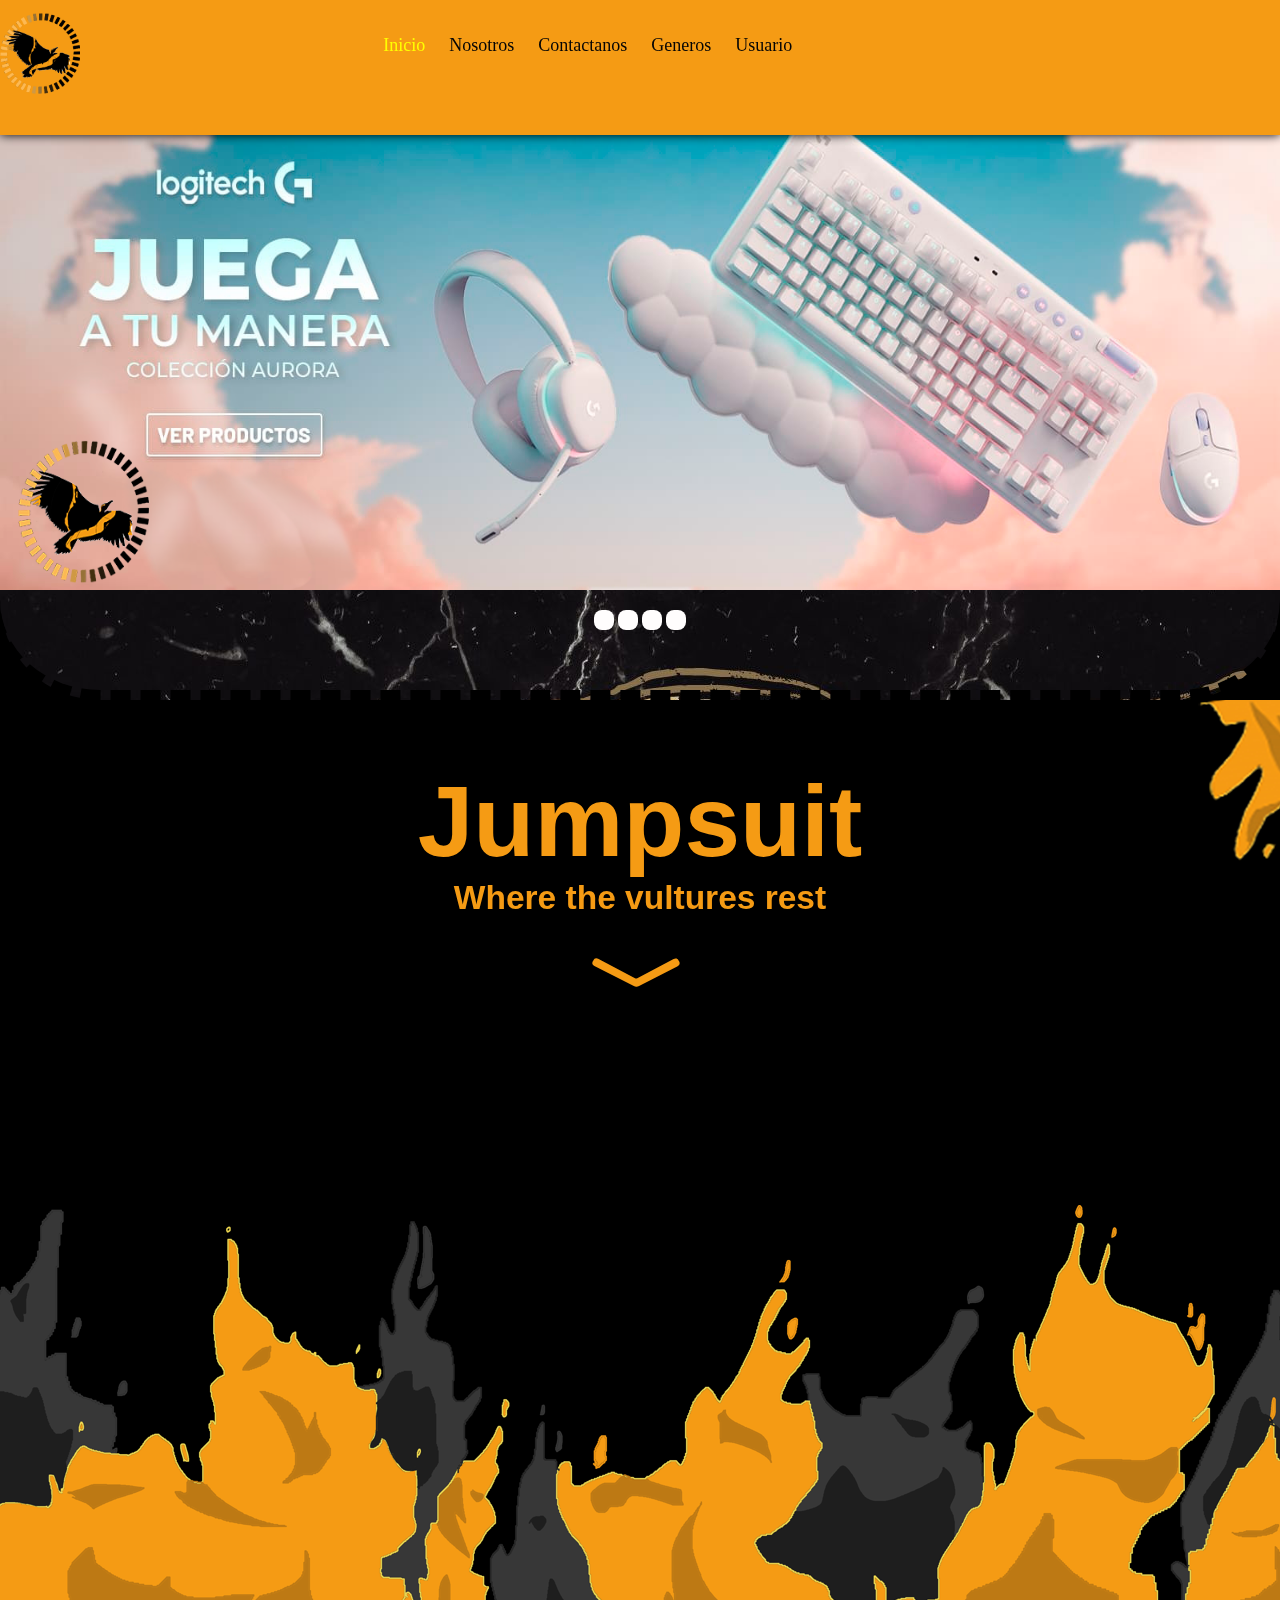
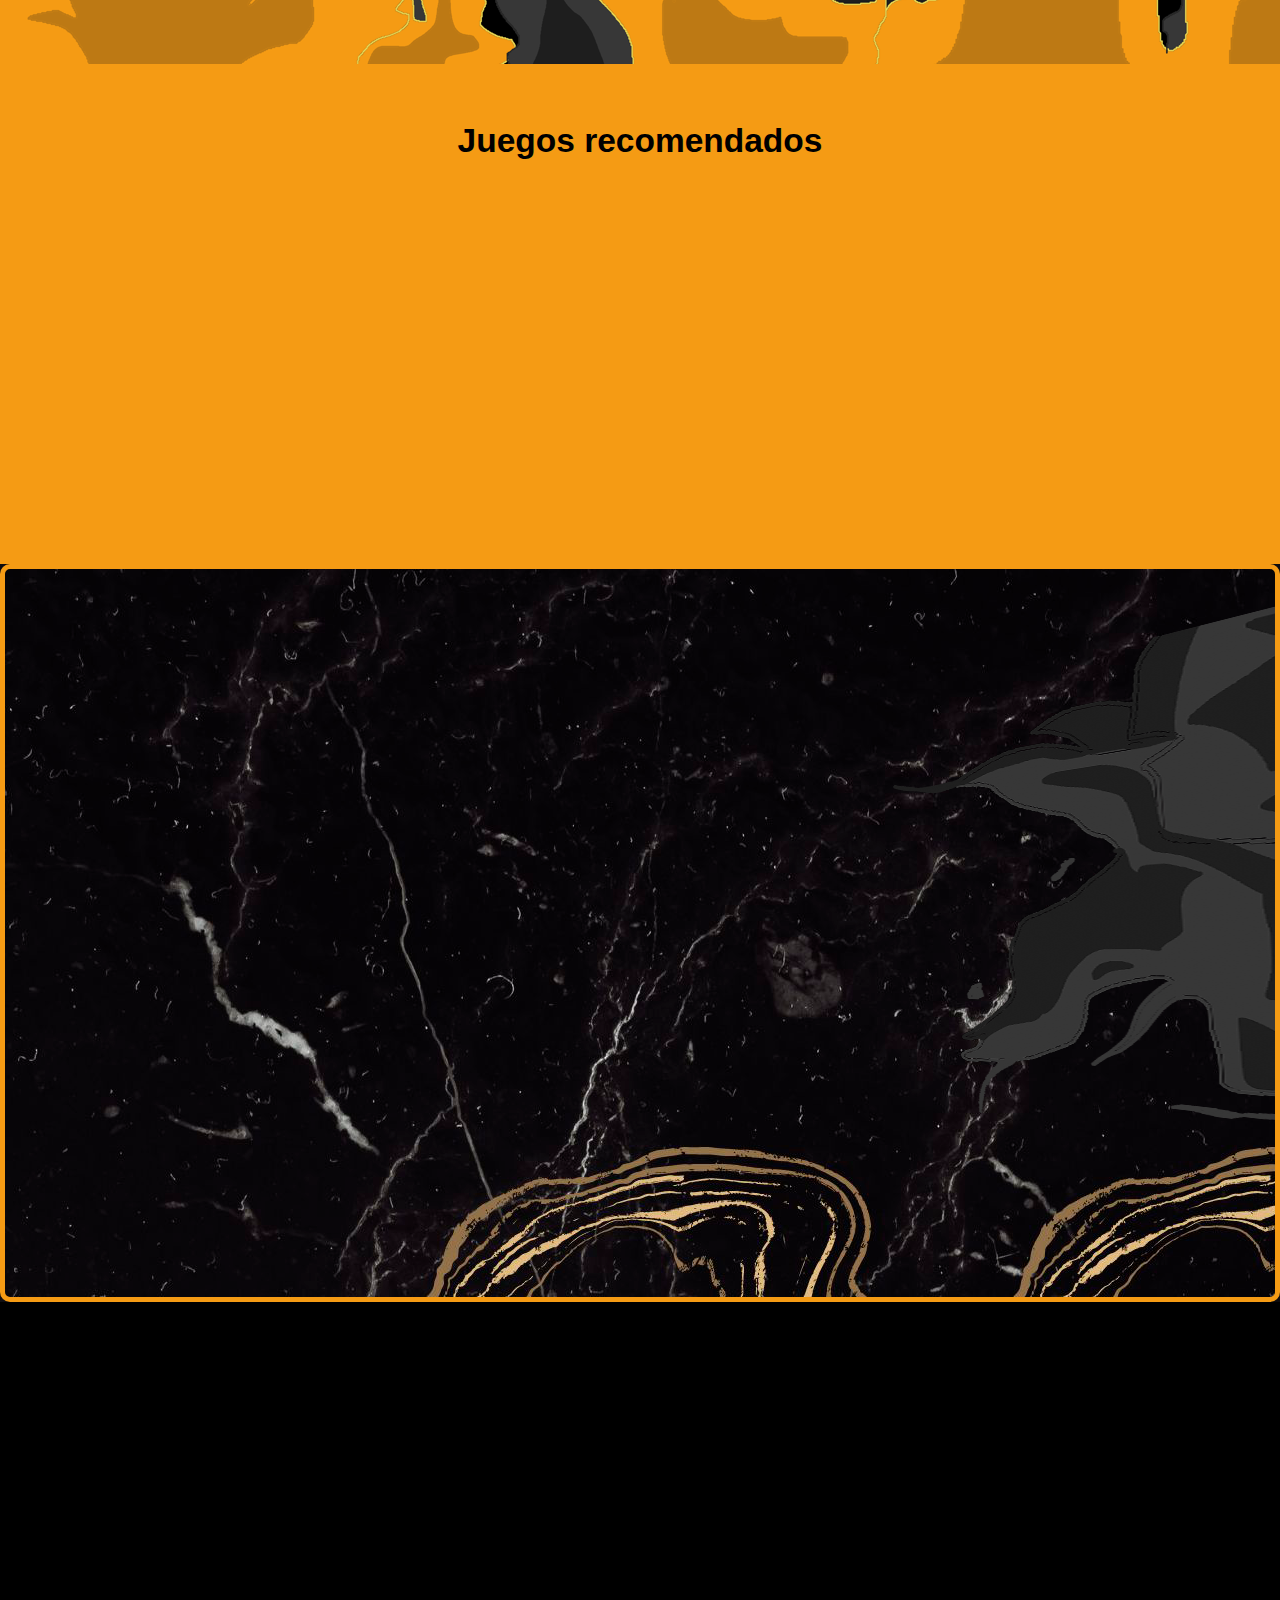
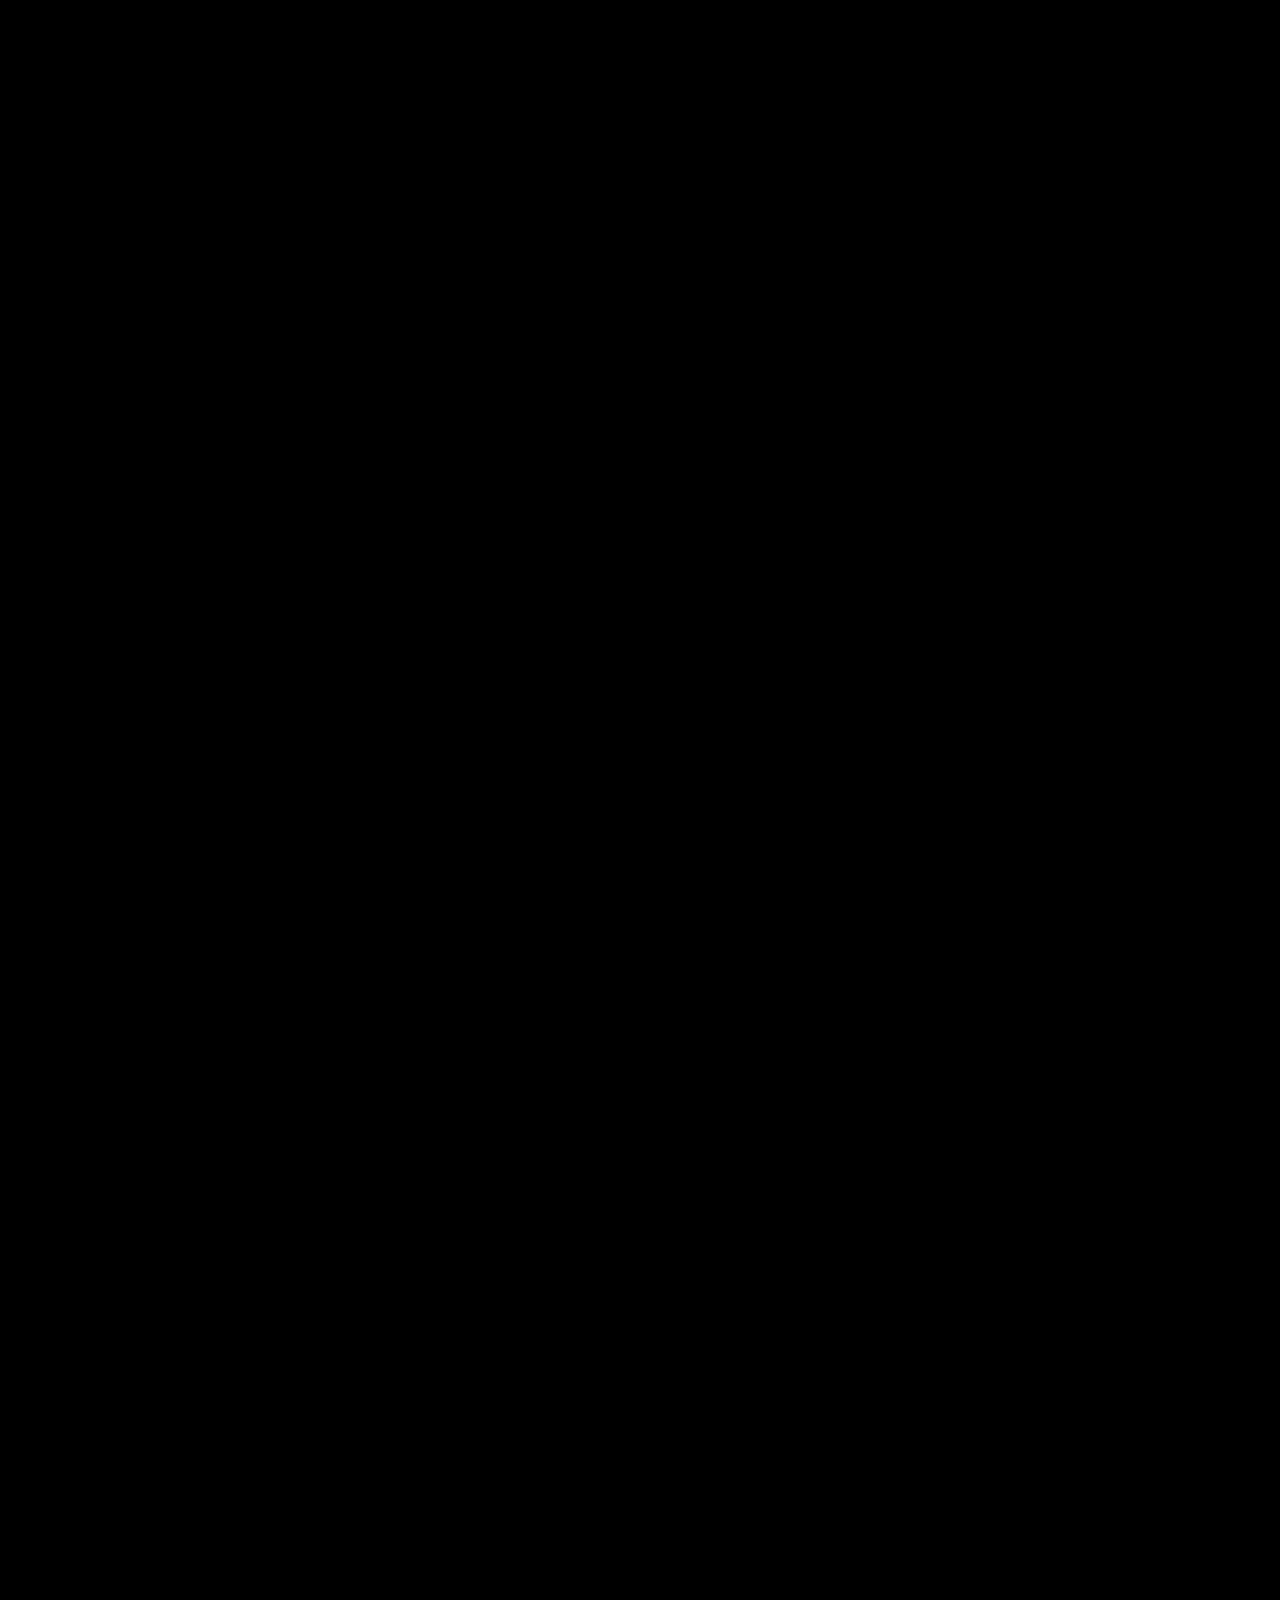
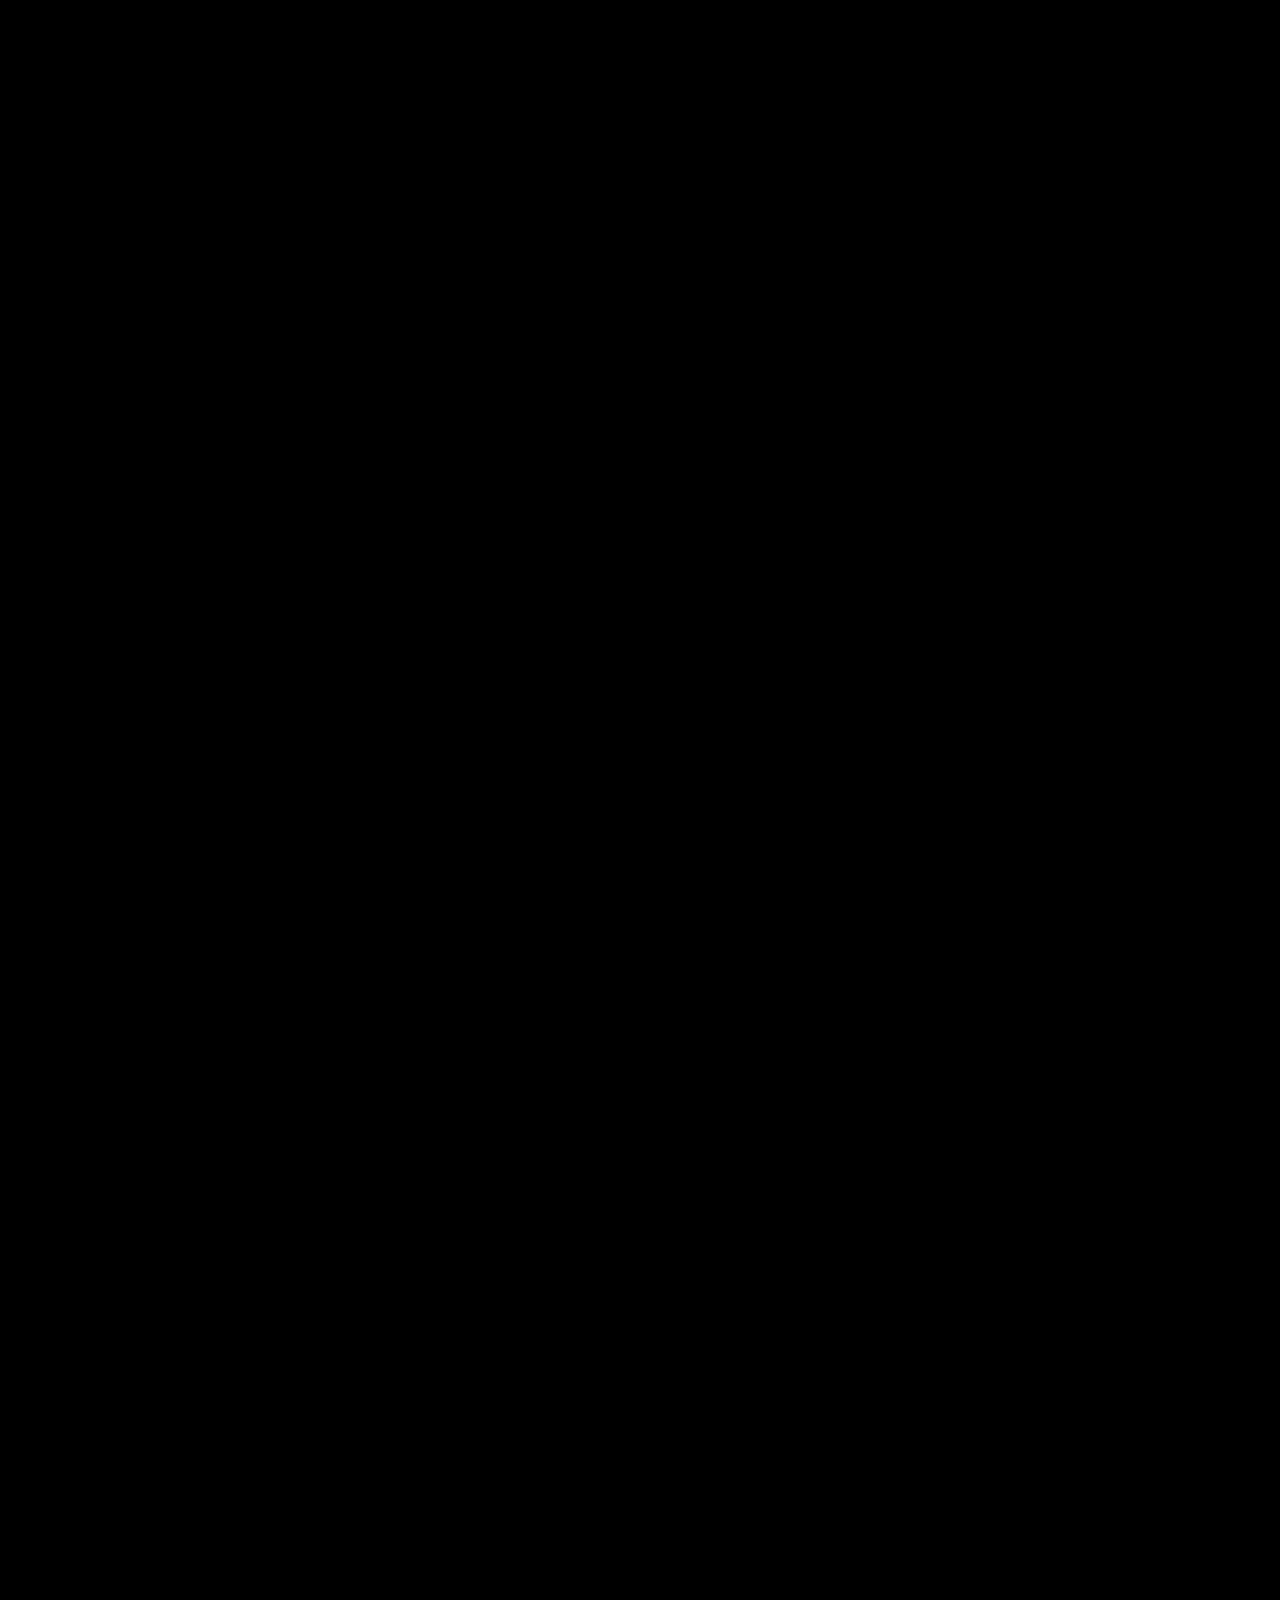
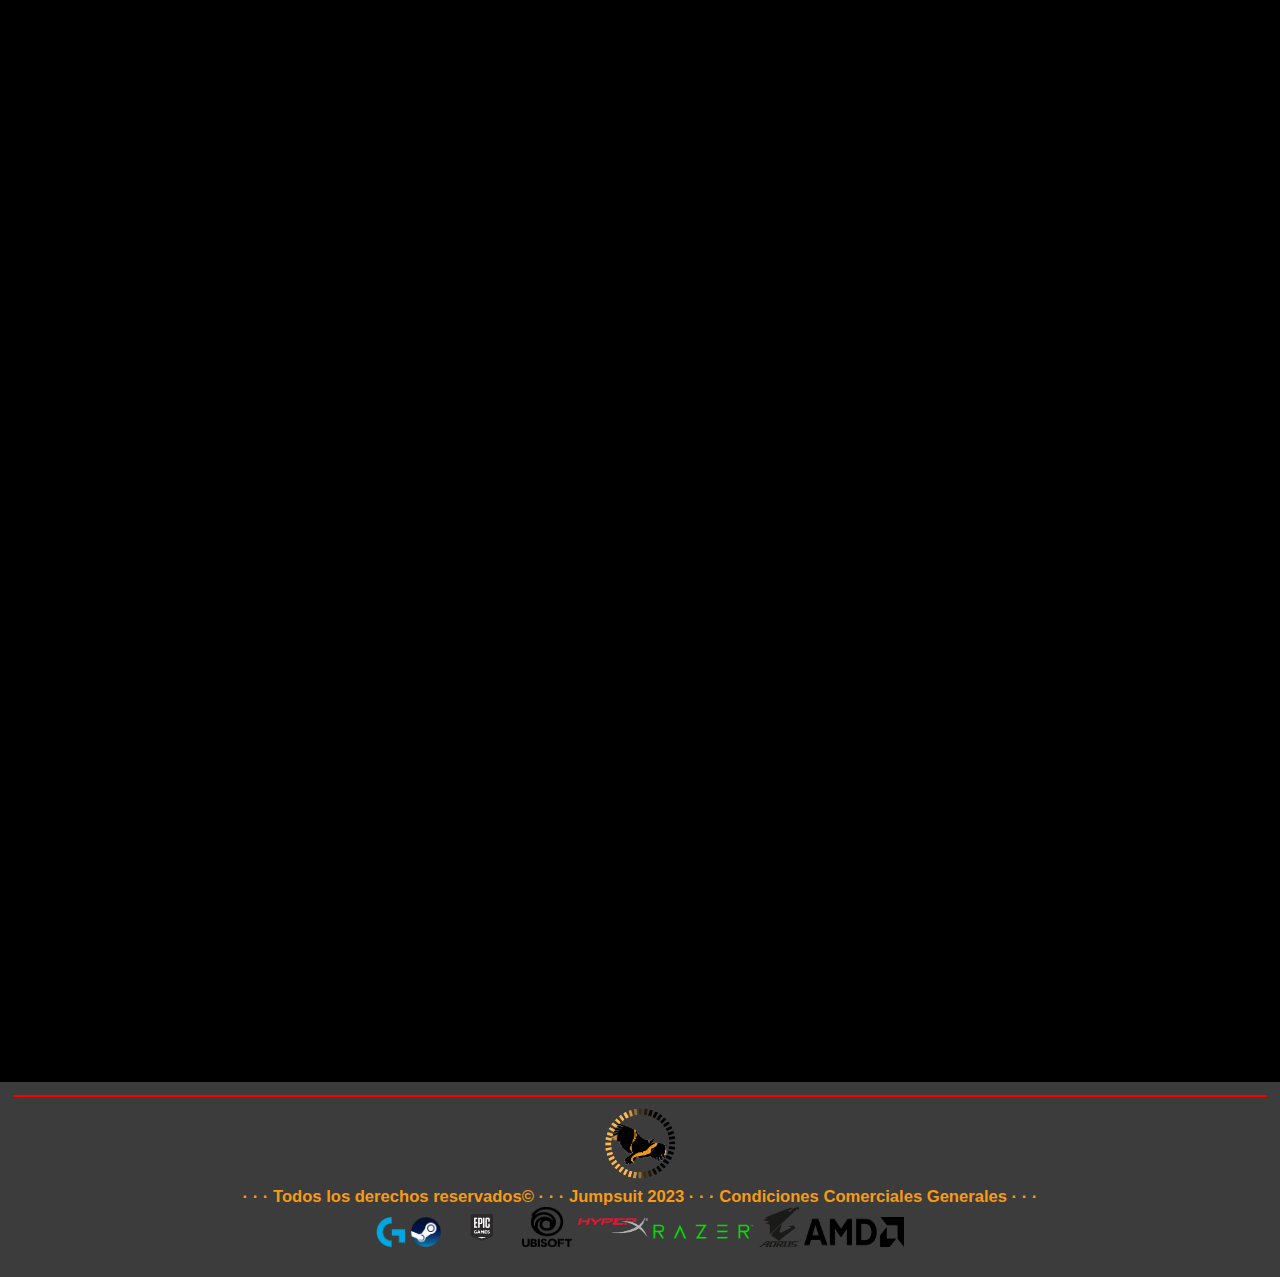
<file: index.html>
<!DOCTYPE html>
<html lang="en">

<head>
    <meta charset="UTF-8">
    <title>《Jumpsuit》-Where the vultures rest</title>
    <link rel="icon" href="IMG/logo.png">
    <link href="https://unpkg.com/aos@2.3.1/dist/aos.css" rel="stylesheet">
    <link rel="stylesheet" type="text/css" href="stilo.css">
</head>

<body>
    <header>
        <div id="header" style=" z-index:99;">
            <img src="IMG/logo.png" width="80px">
            <ul class="nav" style="position: fixed; left:29%; top: 30px;">
                <li><a href="index.html">
                        <font face="verdana" size="4" style="color: yellow;">Inicio
                    </a></font>
                </li>
                <li><a href="nosotros.html">
                        <font face="verdana" size="4">Nosotros
                    </a></font>
                </li>
                <li><a href="contactanos.html">
                        <font face="verdana" size="4">Contactanos
                    </a></font>
                </li>
                <li><a href="generos.html">
                        <font face="verdana" size="4">Generos
                    </a></font>
                </li>
                <li><a href="usuario.php">
                        <font face="verdana" size="4">Usuario</font>
                    </a></li>
            </ul>
        </div>
    </header>


    <section class="bannersep">
        <div class="container">
            <div class="banner">
                <ul class="slider">
                    <li id="slide1">
                        <a href="https://www.logitechg.com/es-ar/aurora-collection.html"><img
                                src="IMG/logitech1.jpg.png"></a>
                    </li>
                    <li id="slide2">
                        <img src="IMG/streetfighterbanner1.png" />
                    </li>
                    <li id="slide3">
                        <img src="IMG/ispc.png">
                    </li>
                    <li id="slide4">
                        <img src="IMG/descarga.jpg" />
                    </li>
                </ul>

                <ul class="menu">
                    <li>
                        <a href="#slide1"></a>
                    </li>
                    <li>
                        <a href="#slide2"></a>
                    </li>
                    <li>
                        <a href="#slide3"></a>
                    </li>
                    <li>
                        <a href="#slide4"></a>
                    </li>
                </ul>
            </div>
        </div>
    </section>
    <section class="Jumpsuitfondo">
        <div class="Jumpsuit" data-aos="fade-up" data-aos-duration="2000">
            <h1>Jumpsuit</h1>
            <h6>Where the vultures rest</h6>
            <h1>﹀</h1>
        </div>
    </section>
    <div class="carruselback">
        <br>
        <h6>Juegos recomendados</h6>
        <div class="carrusel" data-aos="fade-up" data-aos-duration="1000">
            
            <a
                href="https://playvalorant.com/es-mx/?gad=1&gclid=Cj0KCQjwy9-kBhCHARIsAHpBjHgJGOZzeVP3XX6Yi9pjYxcZuVVq1kSKrRyEGDmFI6WUpK9Jw251bCcaAmRYEALw_wcB&gclsrc=aw.ds">
                <div class="elemento1"></div>
            </a>
            <a href="https://store.steampowered.com/app/730/CounterStrike_Global_Offensive/?l=spanish">
                <div class="elemento2"></div>
            </a>
            <a href="https://store.steampowered.com/app/1172470/Apex_Legends/?l=latam">
                <div class="elemento3"></div>
            </a>
            <a href="https://store.steampowered.com/app/1151340/Fallout_76/">
                <div class="elemento4"></div>
            </a>
            <a href="https://store.steampowered.com/app/2263010/Pineapple_on_pizza/">
                <div class="elemento5"></div>
            </a>
        </div>
    </div>


    <section id="premios">

        <div class="vultureawards">
            <div class="vulturepic" data-aos="fade-up" data-aos-duration="2000">
                <img src="IMG/vulture awards division1.png" width="500px">
            </div>
            <div class="vulturetext" data-aos="fade-up" data-aos-duration="2000">
                <h6 class>Presentamos la primer entrega de los <br>
                    Vulture Awards® una premiacion dedicada <br>
                    a los mejores juegos de la ultima epoca.<br>
                    Estamos orgullosos de poder anunciar<br>
                    a nuestros ganadores, puedes verlos <br>
                    precionando la imagen.<br><br>
                    -Jumpsuit®
                </h6>
            </div>
        </div>
    </section>



    <section class="generos">

        <hr color="#f59b14">
        <h1>EXPLORA POR GENEROS</h1>
        <div class="peron" data-aos="zoom-in">
            <div class="generos">
                <h3>FPS</h3>
                <a href="juegos/FPS.html">
                    <img alt="cambiar imagen" height=250px; onmouseout="this.src='IMG/fps1.png';this.style.height=50"
                        onmouseover="this.src='IMG/fps2.png';this.style.height=10" src="IMG/fps1.png" />
                </a>
            </div>
            <div class="generos">
                <h3>MUNDO ABIERTO</h3>
                <a href="juegos/MA.html">
                    <img alt="cambiar imagen" height=250px onmouseout="this.src='IMG/logoma1.png';this.style.height=50"
                        onmouseover="this.src='IMG/logoma2.png';this.style.height=10" src="IMG/logoma1.png" />
                </a>
            </div>
        </div>
        <div class="peron" data-aos="zoom-in">
            <div class="generos">
                <h3>COMPETITIVO</h3>
                <a href="juegos/com.html">
                    <img alt="cambiar imagen" height=250px;
                        onmouseout="this.src='IMG/logocom1.png';this.style.height=50"
                        onmouseover="this.src='IMG/logocom2.png';this.style.height=10" src="IMG/logocom1.png" />
                </a>
            </div>
            <div class="generos">
                <h3>TERROR</h3>
                <a href="juegos/terror.html">
                    <img alt="cambiar imagen" height=250px
                        onmouseout="this.src='IMG/logoterr1.png';this.style.height=50"
                        onmouseover="this.src='IMG/logoterr2.png';this.style.height=10" src="IMG/logoterr1.png" />
                </a>
            </div>
        </div>
        <div class="peron" data-aos="zoom-in">
            <div class="generos">
                <h3>JUEGOS DE MESA</h3>
                <a href="juegos/boredg.html">
                    <img alt="cambiar imagen" height=250px;
                        onmouseout="this.src='IMG/logoboredg1.png';this.style.height=50"
                        onmouseover="this.src='IMG/logoboredg2.png';this.style.height=10" src="IMG/logoboredg1.png" />
                </a>
            </div>
            <div class="generos">
                <h3>RPG</h3>
                <a href="juegos/RPG.html"></a>
                <img alt="cambiar imagen" height=250px onmouseout="this.src='IMG/logorpg1.png';this.style.height=50"
                    onmouseover="this.src='IMG/logoepg2.png';this.style.height=10" src="IMG/logorpg1.png" />
                </a>
            </div>
        </div>
        <div class="peron" data-aos="zoom-in">
            <div class="generos">
                <h3>JUEGOS RECOMENDADOS</h3>
                <a href="juegos/recomendados.html">
                    <img alt="cambiar imagen" height=250px;
                        onmouseout="this.src='IMG/logorec1.png';this.style.height=50"
                        onmouseover="this.src='IMG/logorec2.png';this.style.height=10" src="IMG/logorec1.png" />
                </a>
            </div>
            <div class="generos">
                <h3>CASUAl</h3>
                <a href="juegos/casual.html">
                    <img alt="cambiar imagen" height=250px
                        onmouseout="this.src='IMG/logocasual1.png';this.style.height=50"
                        onmouseover="this.src='IMG/logocasual2.png';this.style.height=10" src="IMG/logocasual1.png" />
                </a>
            </div>
        </div>
    </section>


    <section>
        <div class="piedepagina">
            <hr color="red">
            <img src="IMG/logo.png" class="piedepaginapcis" width="70">
            <h5> · · · Todos los derechos reservados© · · · Jumpsuit 2023 · · · Condiciones Comerciales Generales · · ·
            </h5>
            <div class="piedepaginapcis">
                <img src="IMG/logitech logo.png" class="piedepaginapcis" width="30" height="30">
                <img src="IMG/steamlogo.png" class="piedepaginapcis" width="30" height="30">
                <img src="IMG/epic games.png" class="piedepaginapcis" width="70" height="40">
                <img src="IMG/ubisoftlogo.png" class="piedepaginapcis" width="50" height="40">
                <img src="IMG/hyperxlogo.png" class="piedepaginapcis" width="70" height="40">
                <img src="IMG/razerlogo.png" class="piedepaginapcis" width="100" height="30">
                <img src="IMG/aoruslogo.png" class="piedepaginapcis" width="40" height="40">
                <img src="IMG/amdlogo.png" class="piedepaginapcis" width="100" height="30">
            </div>
    </section>


    <script src="https://unpkg.com/aos@2.3.1/dist/aos.js"></script>
    <script>
        AOS.init();
    </script>

</body>

</html>
</file>
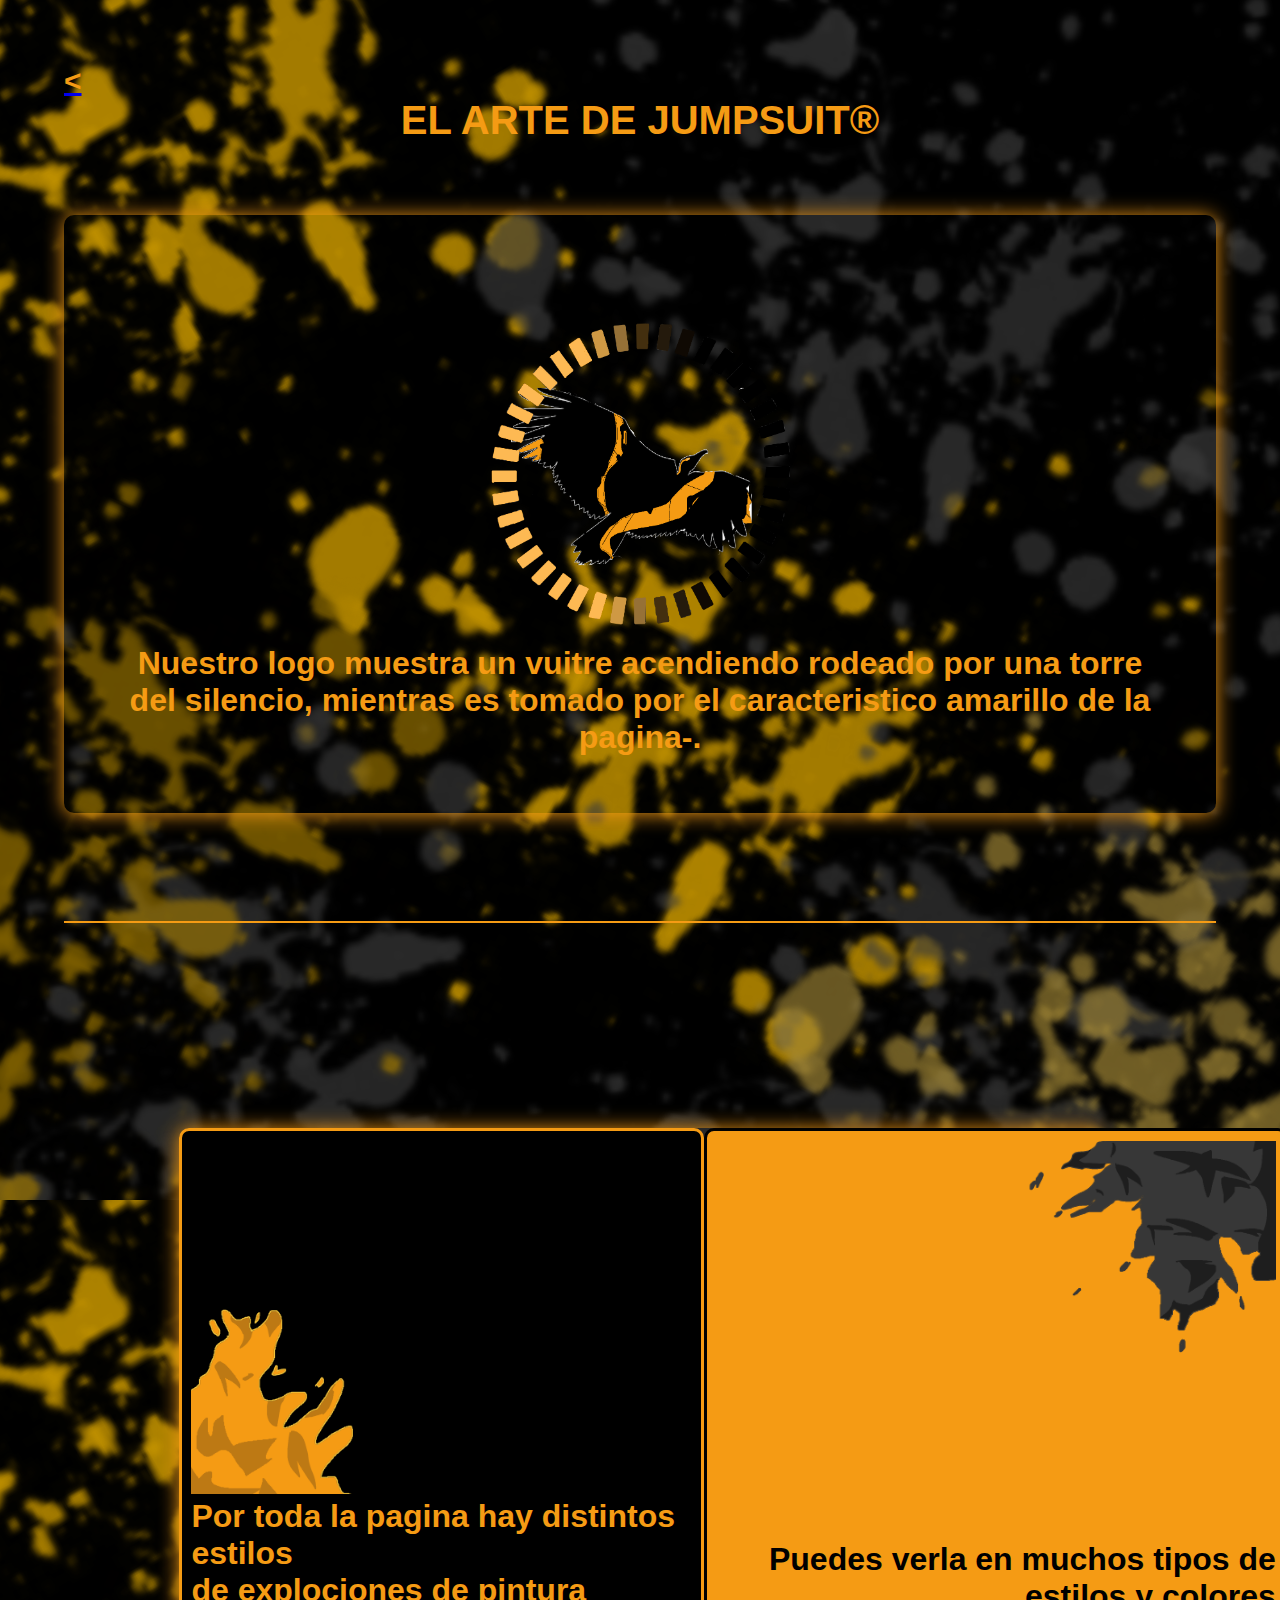
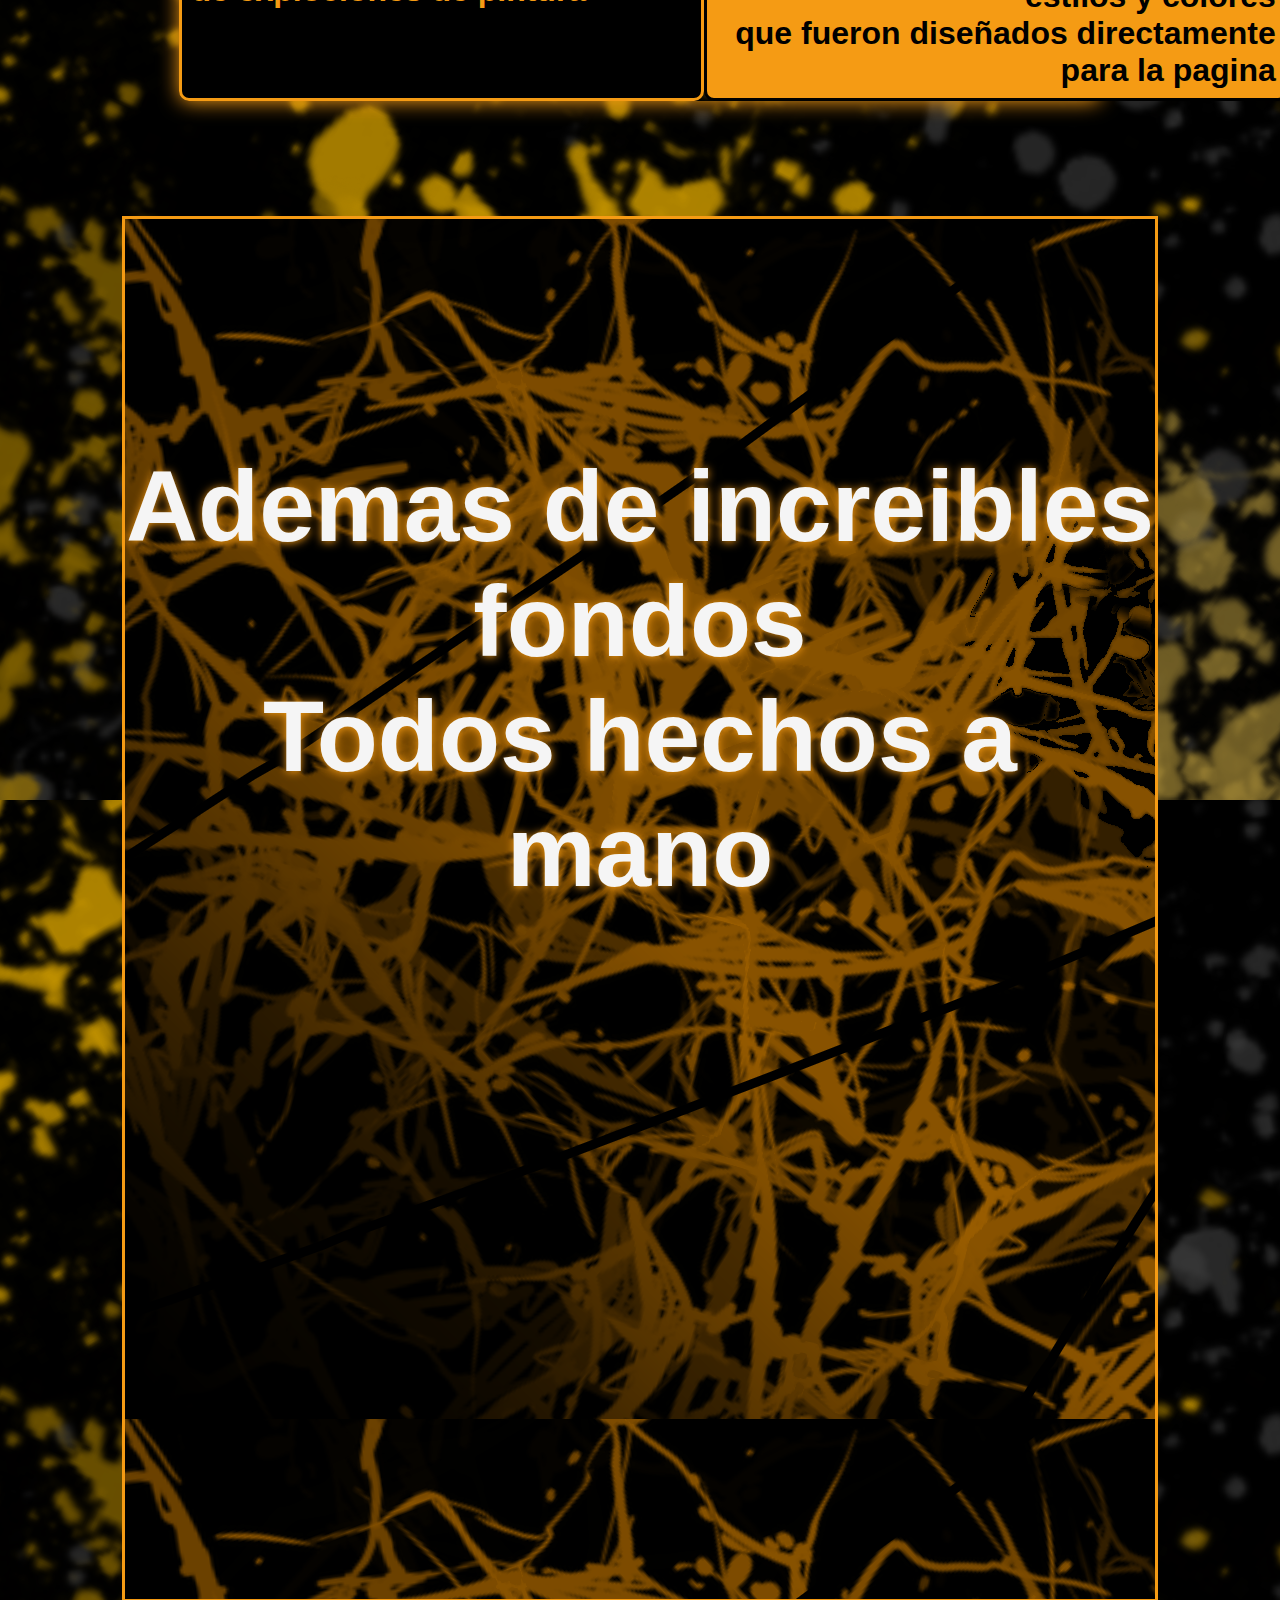
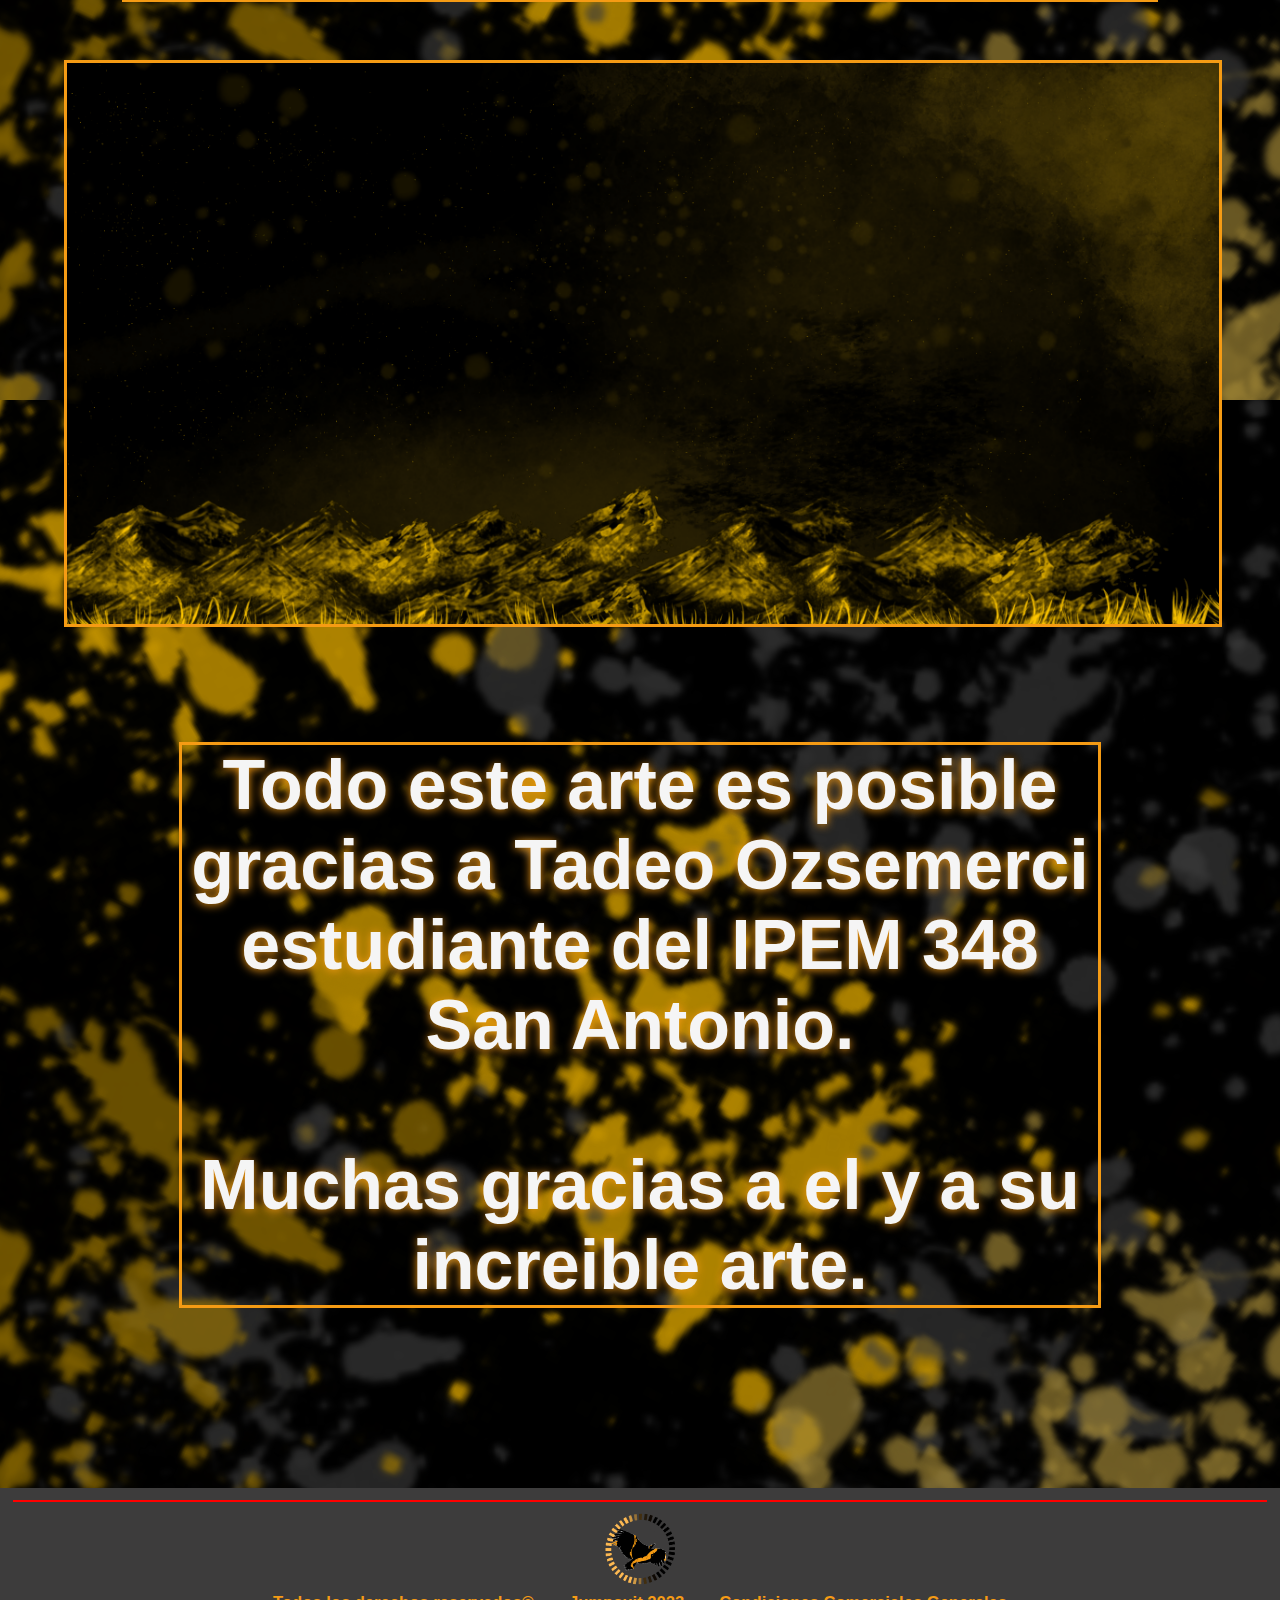
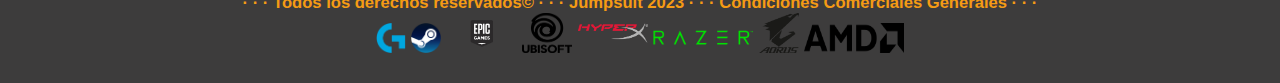
<file: arte.html>
<!DOCTYPE html>
<html lang="en">

<head>
    <meta charset="UTF-8">
    <meta http-equiv="X-UA-Compatible" content="IE=edge">
    <meta name="viewport" content="width=device-width, initial-scale=1.0">
    <title>《Jumpsuit》- ❤Arte❤</title>
    <link rel="icon" href="IMG/logo.png">
    <link href="https://unpkg.com/aos@2.3.1/dist/aos.css" rel="stylesheet">
    <link rel="stylesheet" type="text/css" href="stilo.css">
</head>

<body>
    <section class="arte">
        <a href="nosotros.html"><h1 style="color: #f59b14; text-align: left; font-size: 30px;"><</h1></a>
        <h1 style="font-size: 40px;">EL ARTE DE JUMPSUIT®</h1>
        <br><br><br><br>
        <div class="artelogo">
            <img src="IMG/logo.png" width="300px">
            <h1>Nuestro logo muestra un vuitre acendiendo rodeado por una torre del silencio, mientras es tomado por el
                caracteristico amarillo de la pagina-.</h1>
        </div>
        <br><br><br><br><br><br>    
        <hr color="#f59b14">
        <br><br><br><br><br>
        <section class="pintura">
            <div class="pinturaleft">
                <img src="IMG/jumpsuit_paint5.png" width="500px">
                <h1>Por toda la pagina hay distintos estilos<br> de explociones de pintura </h1>
            </div>
            <div class="pinturaright">
                <img src="IMG/jumpsuit_paint3.png"w width="560px">
                <h1 >Puedes verla en muchos tipos de estilos y colores<br>que fueron diseñados directamente para la pagina</h1>
            </div>
        </section>
        <section>
        <div class="artebannerback">
            <h1>Ademas de increibles fondos<br>Todos hechos a mano
                <br><br><br><br><br><br><br>
            </h1>
        </div>
        <div class="banners" style="border: solid 3px #f59b14 ;">
        </div>

        <div class="artetxt">
            <h1>Todo este arte es posible gracias a Tadeo Ozsemerci estudiante del IPEM 348 San Antonio. <br><Br>Muchas gracias a el y a su increible arte.</h1>
        </div>

    </section>
    </section>

    <section>
        <div class="piedepagina">
            <hr color="red">
            <img src="IMG/logo.png" class="piedepaginapcis" width="70">
            <h5> · · · Todos los derechos reservados© · · · Jumpsuit 2023 · · · Condiciones Comerciales Generales · · ·
            </h5>
            <div class="piedepaginapcis">
                <img src="IMG/logitech logo.png" class="piedepaginapcis" width="30" height="30">
                <img src="IMG/steamlogo.png" class="piedepaginapcis" width="30" height="30">
                <img src="IMG/epic games.png" class="piedepaginapcis" width="70" height="40">
                <img src="IMG/ubisoftlogo.png" class="piedepaginapcis" width="50" height="40">
                <img src="IMG/hyperxlogo.png" class="piedepaginapcis" width="70" height="40">
                <img src="IMG/razerlogo.png" class="piedepaginapcis" width="100" height="30">
                <img src="IMG/aoruslogo.png" class="piedepaginapcis" width="40" height="40">
                <img src="IMG/amdlogo.png" class="piedepaginapcis" width="100" height="30">
            </div>
    </section>

    <script src="https://unpkg.com/aos@2.3.1/dist/aos.js"></script>
    <script>
        AOS.init();
    </script>
</body>

</html>
</file>
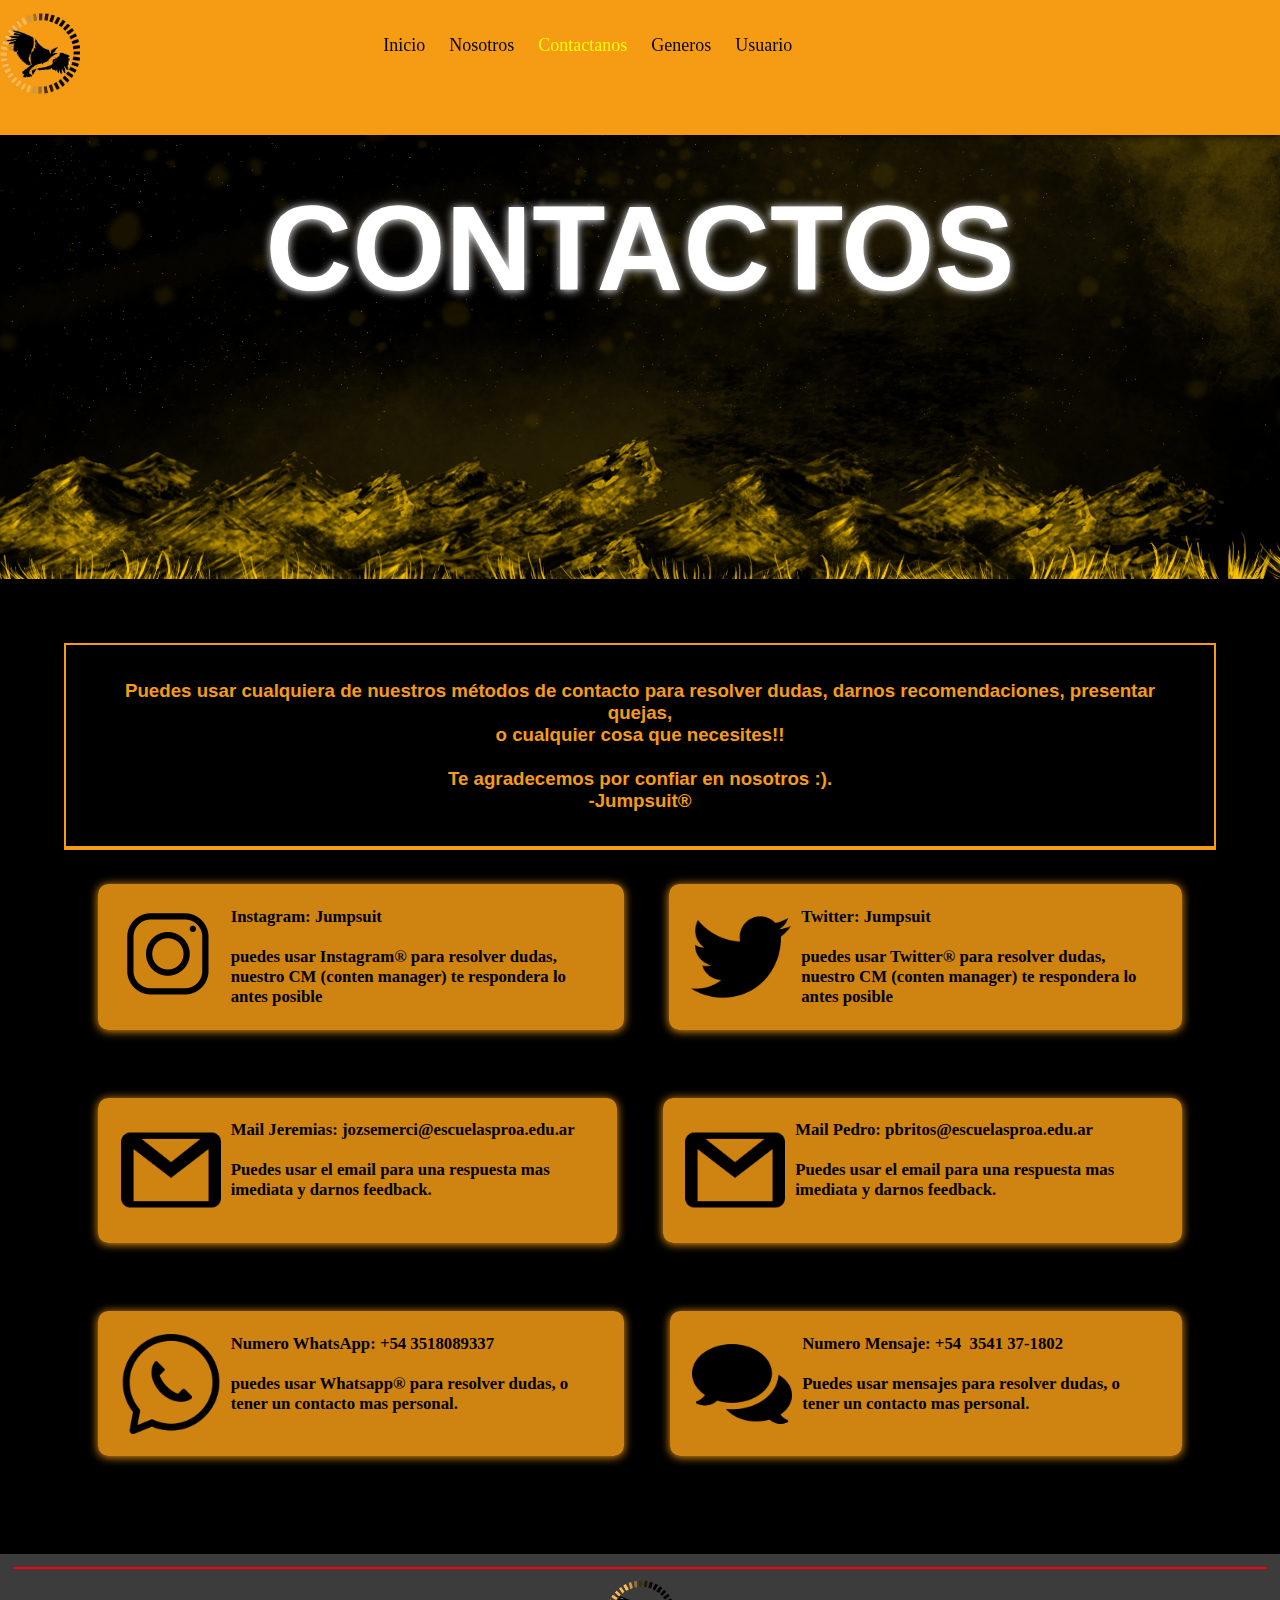
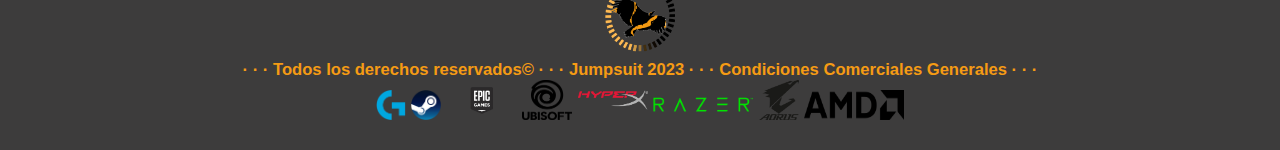
<file: contactanos.html>
<!DOCTYPE html>
<html lang="en">

<head>
    <meta charset="UTF-8">
    <meta http-equiv="X-UA-Compatible" content="IE=edge">
    <meta name="viewport" content="width=device-width, initial-scale=1.0">
    <title>《Jumpsuit》- Contactanos</title>
    <link rel="icon" href="IMG/logo.png">
    <link href="https://unpkg.com/aos@2.3.1/dist/aos.css" rel="stylesheet">
    <link rel="stylesheet" type="text/css" href="stilo.css">
</head>

<body>
    <header>
        <div id="header" style=" z-index:99;">
            <a href="index.html"><img src="IMG/logo.png" width="80px"></a>
            <ul class="nav" style="position: fixed; left:29%; top: 30px;">
                <li><a href="index.html">
                        <font face="verdana" size="4">Inicio
                    </a></font>
                </li>
                <li><a href="nosotros.html">
                        <font face="verdana" size="4">Nosotros
                    </a></font>
                </li>
                <li><a href="contactanos.html">
                        <font face="verdana" size="4" style="color: yellow;">Contactanos
                    </a></font>
                </li>
                <li><a href="generos.html">
                        <font face="verdana" size="4">Generos
                    </a></font>
                </li>
                <li><a href="usuario.html">
                        <font face="verdana" size="4">Usuario</font>
                    </a></li>
            </ul>
        </div>
    </header>


    <div class="banners">
        <h1 data-aos="fade-up" data-aos-duration="2000">CONTACTOS</h1>
    </div>
    <section class="contactanosseccion">
        <h3 class="contactanostxt">Puedes usar cualquiera de nuestros métodos de contacto para resolver dudas, darnos
            recomendaciones,
            presentar quejas, <br> o cualquier cosa que necesites!!
            <br><br>Te agradecemos por confiar en nosotros :).
            <br>-Jumpsuit®
        </h3>
        <hr color="#f59b14">
        <section class="contactanos">
            <div class="tarjeta">
                <img src="IMG/ig.png" width="100px" class="contactanospic">
                <h6>Instagram: Jumpsuit <br><br>
                    puedes usar Instagram® para resolver dudas, nuestro CM (conten manager) te respondera lo antes
                    posible
                </h6>
            </div>
            <div class="tarjeta">
                <img src="IMG/twitter.png" width="100px" class="contactanospic">
                <h6>Twitter: Jumpsuit<br><br>
                    puedes usar Twitter® para resolver dudas, nuestro CM (conten manager) te respondera lo antes
                    posible
                </h6>
            </div>
        </section>

        <section class="contactanos">
            <div class="tarjeta">
                <img src="IMG/mail.png" width="100px" class="contactanospic">
                <h6>Mail Jeremias: jozsemerci@escuelasproa.edu.ar<br><br>
                    Puedes usar el email para una respuesta mas imediata y darnos feedback.
                </h6>
            </div>
            <div class="tarjeta">
                <img src="IMG/mail.png" width="100px" class="contactanospic">
                <h6>Mail Pedro: pbritos@escuelasproa.edu.ar<br><br>
                    Puedes usar el email para una respuesta mas imediata y darnos feedback.
                </h6>
            </div>
        </section>

        <section class="contactanos">
            <div class="tarjeta">
                <img src="IMG/wsp.png" width="100px" class="contactanospic">
                <h6>Numero WhatsApp: +54 3518089337 <br><br>
                    puedes usar Whatsapp® para resolver dudas, o tener un contacto mas personal.
                </h6>
            </div>
            <div class="tarjeta">
                <img src="IMG/mensaje.png" width="100px" class="contactanospic">
                <h6>Numero Mensaje: +54  3541 37-1802<br><br>
                    Puedes usar mensajes para resolver dudas, o tener un contacto mas personal.
                </h6>
            </div>
        </section>
    </section>

    <section>
        <div class="piedepagina">
            <hr color="red">
            <img src="IMG/logo.png" class="piedepaginapcis" width="70">
            <h5> · · · Todos los derechos reservados© · · · Jumpsuit 2023 · · · Condiciones Comerciales Generales · · ·
            </h5>
            <div class="piedepaginapcis">
                <img src="IMG/logitech logo.png" class="piedepaginapcis" width="30" height="30">
                <img src="IMG/steamlogo.png" class="piedepaginapcis" width="30" height="30">
                <img src="IMG/epic games.png" class="piedepaginapcis" width="70" height="40">
                <img src="IMG/ubisoftlogo.png" class="piedepaginapcis" width="50" height="40">
                <img src="IMG/hyperxlogo.png" class="piedepaginapcis" width="70" height="40">
                <img src="IMG/razerlogo.png" class="piedepaginapcis" width="100" height="30">
                <img src="IMG/aoruslogo.png" class="piedepaginapcis" width="40" height="40">
                <img src="IMG/amdlogo.png" class="piedepaginapcis" width="100" height="30">
            </div>
    </section>

    <script src="https://unpkg.com/aos@2.3.1/dist/aos.js"></script>
    <script>
        AOS.init();
    </script>
</body>

</html>
</file>
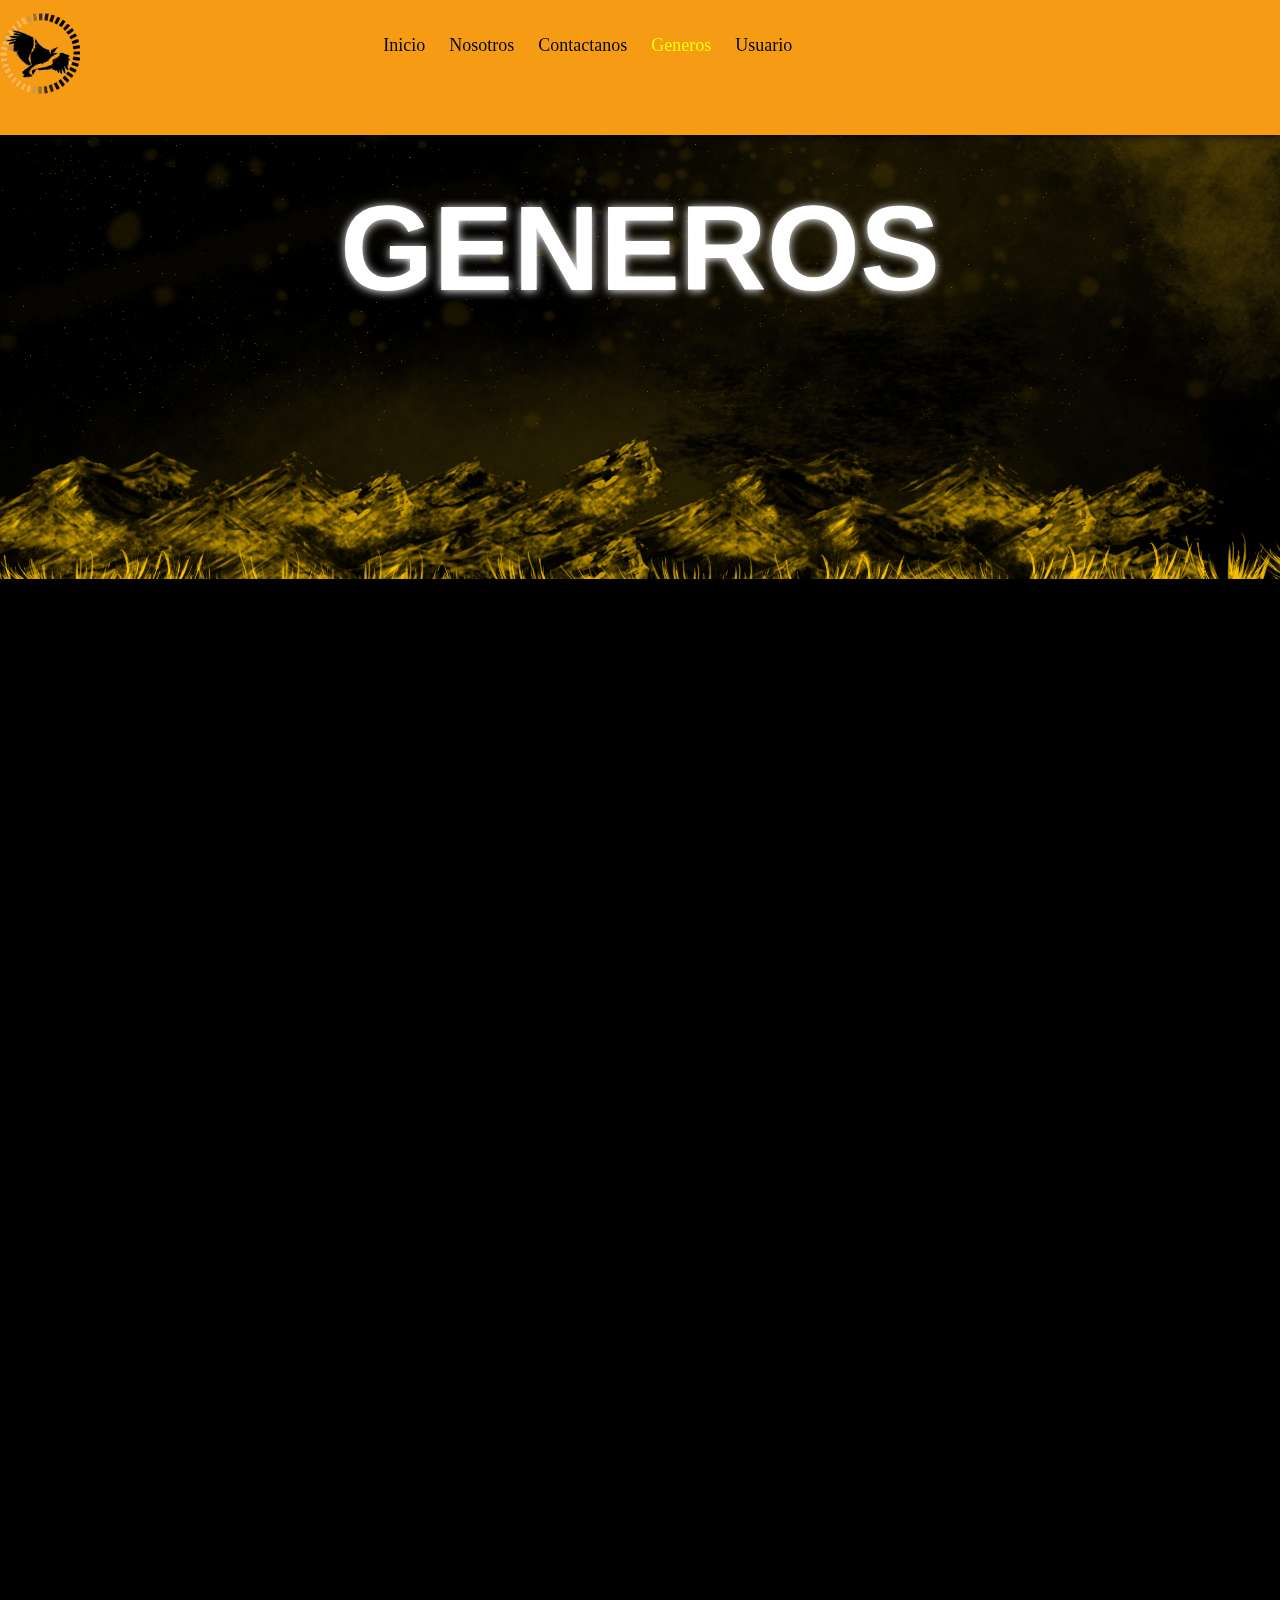
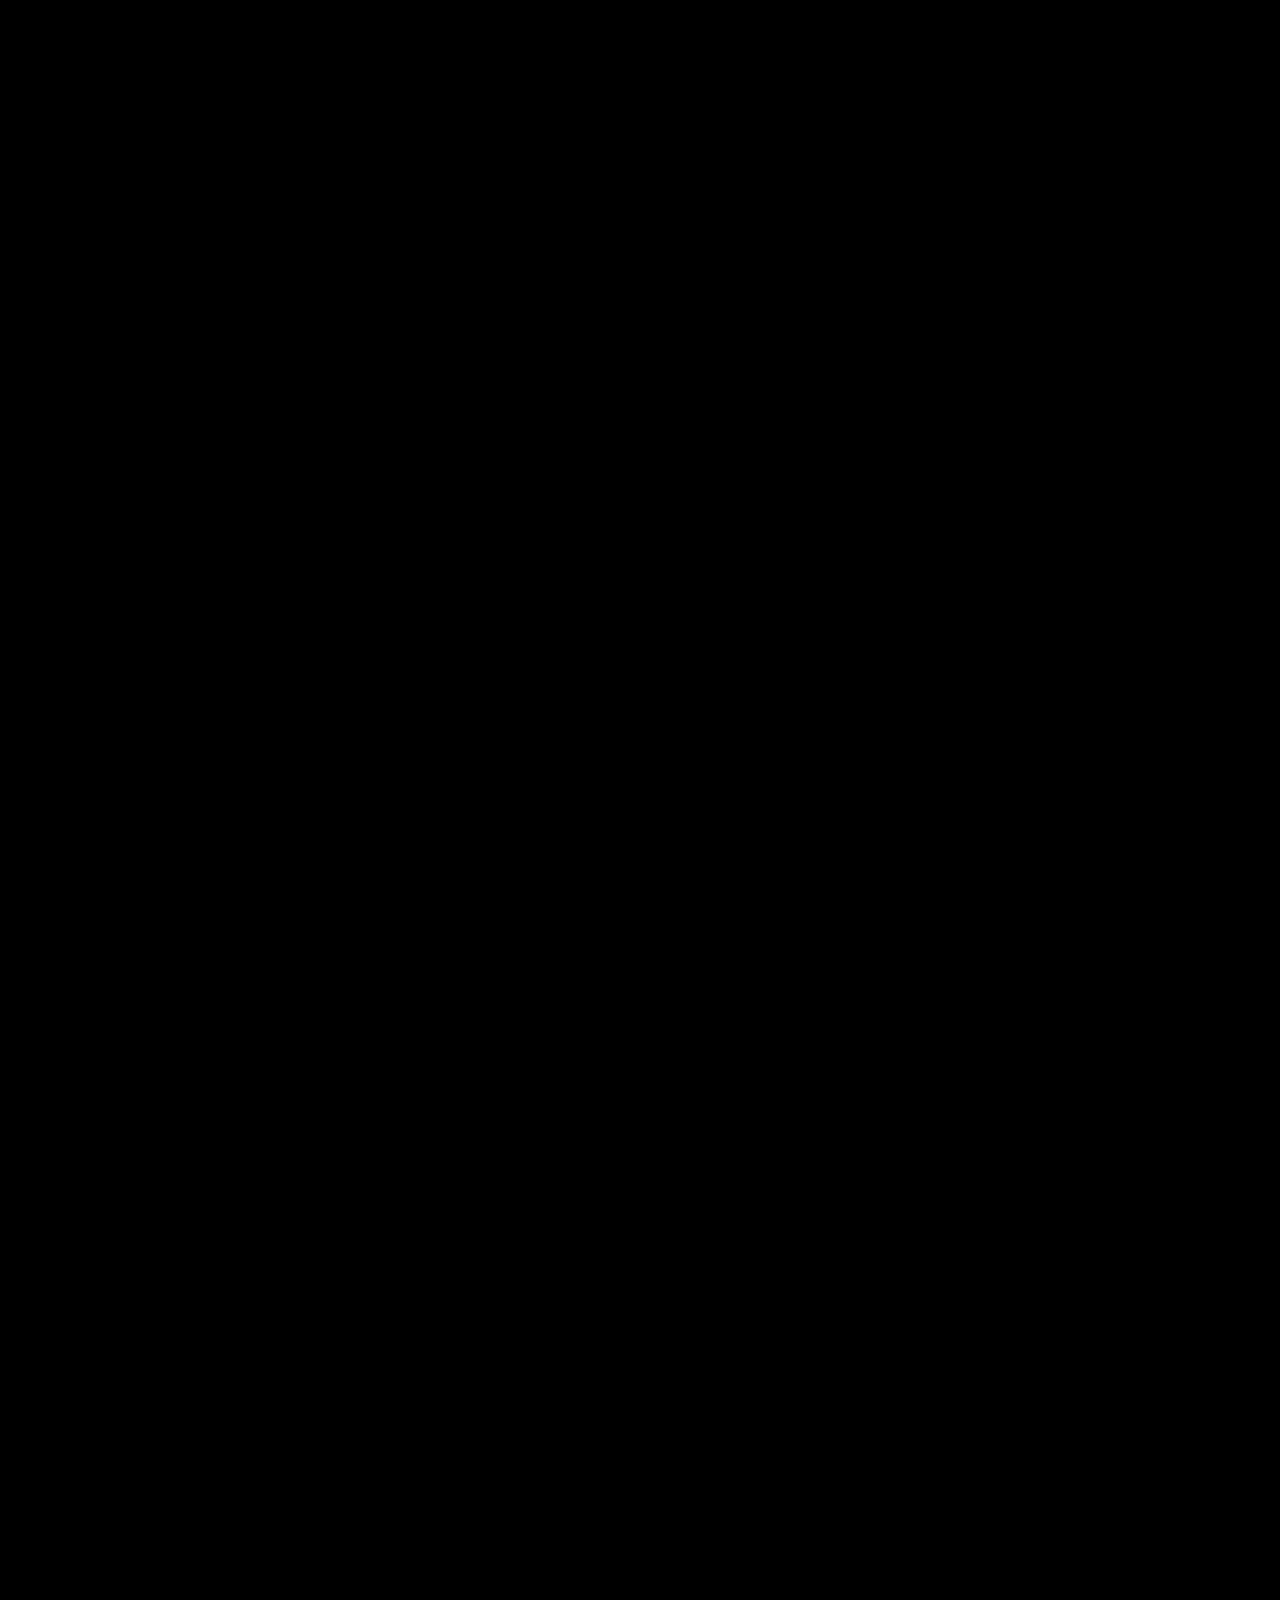
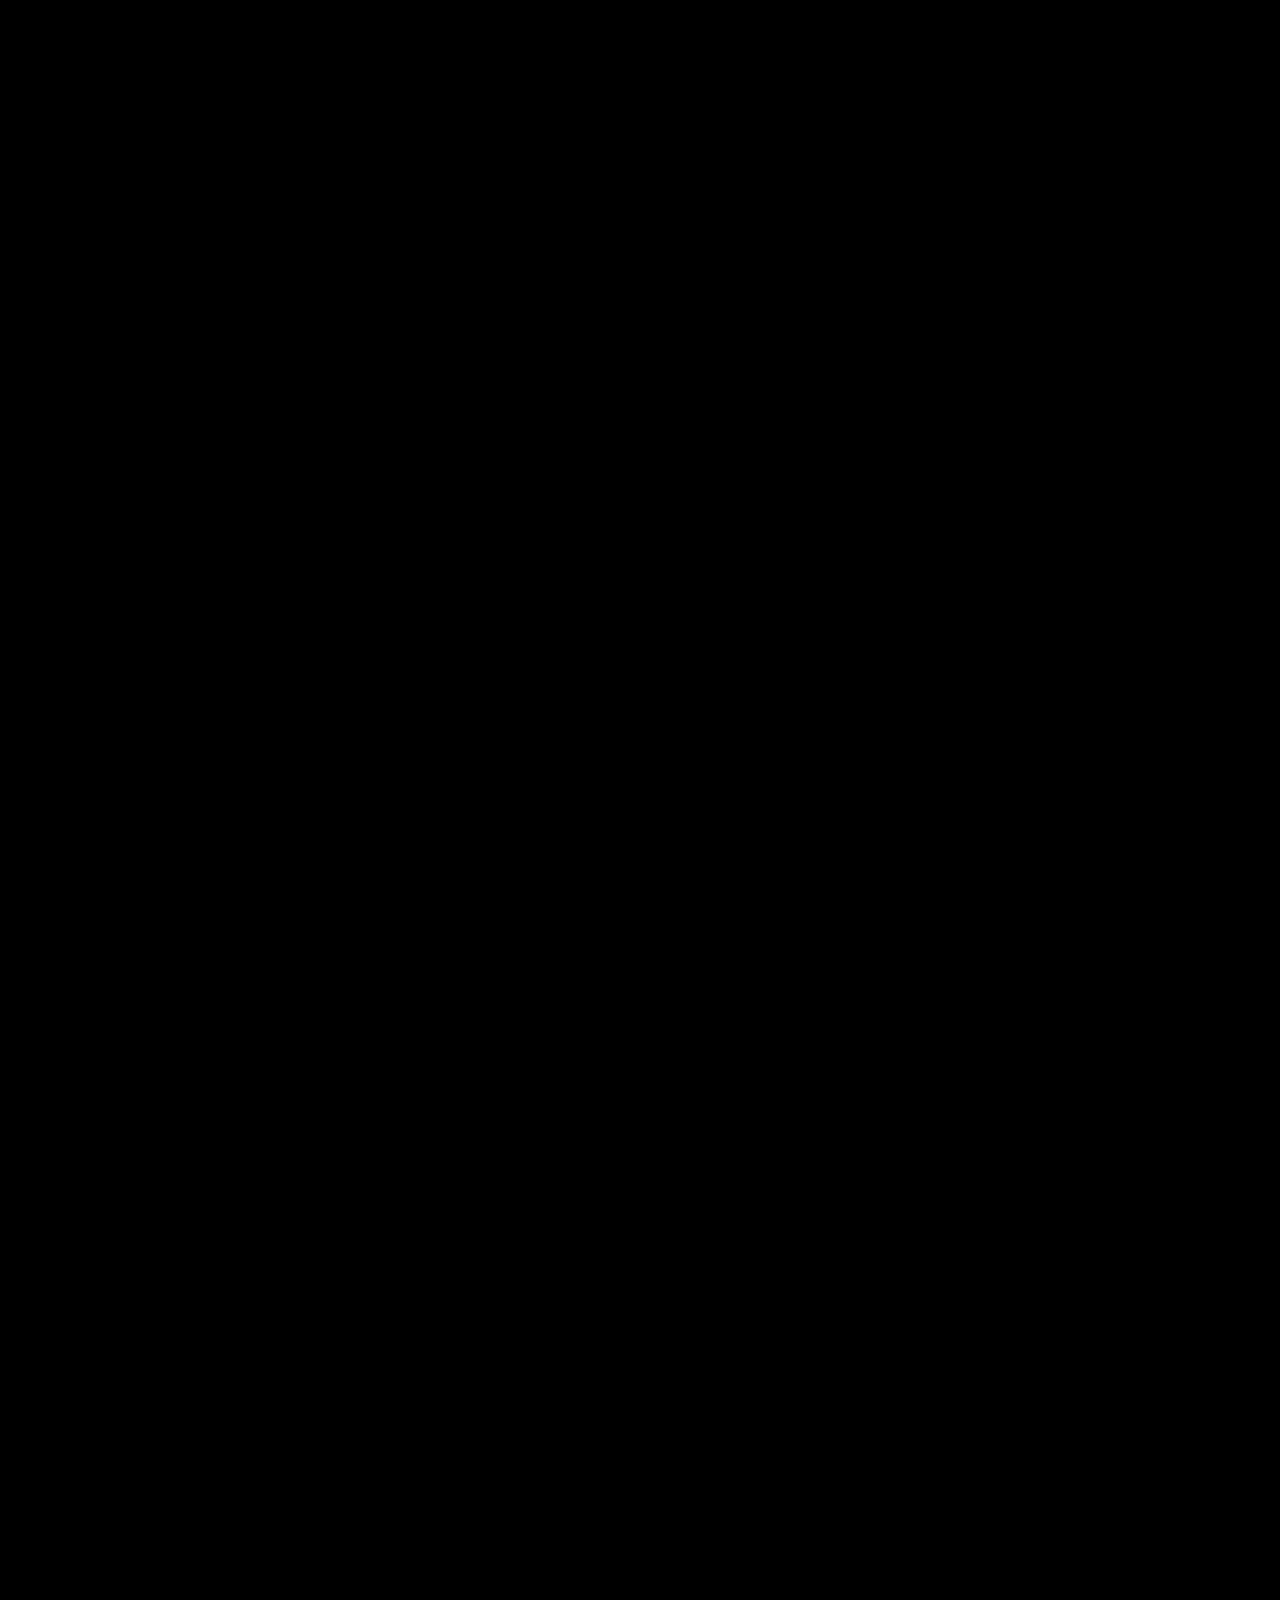
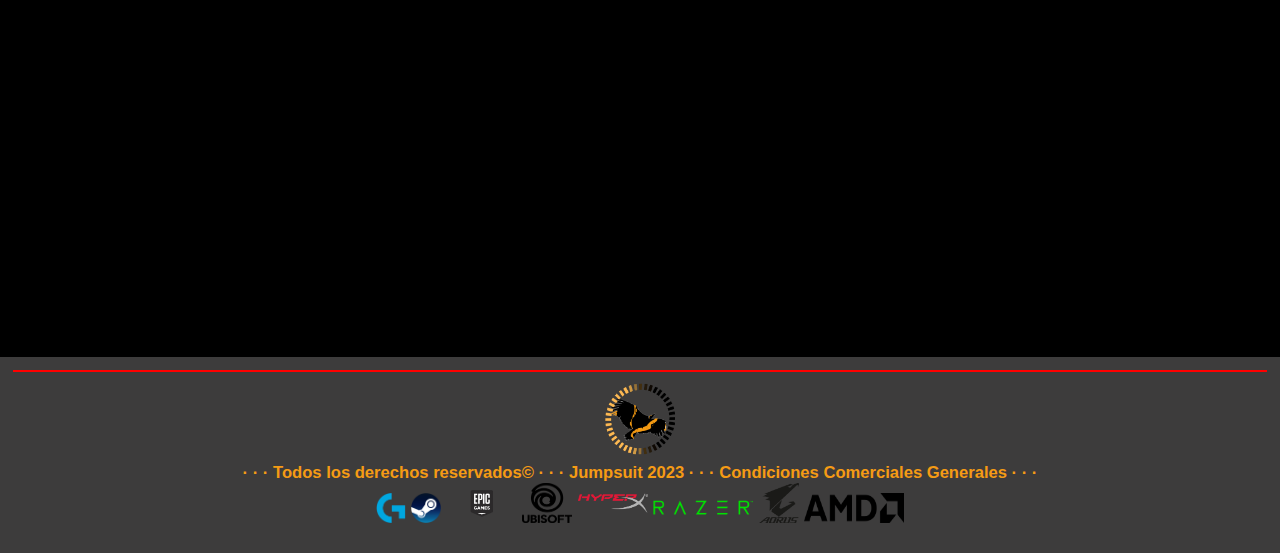
<file: generos.html>
<!DOCTYPE html>
<html lang="en">

<head>
  <meta charset="UTF-8">
  <meta http-equiv="X-UA-Compatible" content="IE=edge">
  <meta name="viewport" content="width=device-width, initial-scale=1.0">
  <title> 《Jumpsuit》- Generos</title>
  <link rel="icon" href="IMG/logo.png">
  <link href="https://unpkg.com/aos@2.3.1/dist/aos.css" rel="stylesheet">
  <link rel="stylesheet" type="text/css" href="stilo.css">


</head>

<body>


  <header>
    <div id="header" style=" z-index:99;">
      <a href="index.html"><img src="IMG/logo.png" width="80px"></a>
      <ul class="nav" style="position: fixed; left:29%; top: 30px;">
        <li><a href="index.html">
            <font face="verdana" size="4" ">Inicio
          </a></font>
        </li>
        <li><a href=" nosotros.html">
              <font face="verdana" size="4">Nosotros
          </a></font>
        </li>
        <li><a href="contactanos.html">
            <font face="verdana" size="4">Contactanos
          </a></font>
        </li>
        <li><a href="generos.html">
            <font face="verdana" size="4" style="color: yellow;">Generos
          </a></font>
        </li>
        <li><a href="usuario.html">
            <font face="verdana" size="4">Usuario</font>
          </a></li>
      </ul>
    </div>
  </header>
  <div class="banners">
    <h1 data-aos="fade-up" data-aos-duration="2000">GENEROS</h1>
  </div>


  <section style="background-color: black;">
    <section class="generos">
      <h1>EXPLORA POR GENEROS</h1>
      <div class="peron" data-aos="zoom-in">
        <div class="generos">
          <h3>FPS</h3>
          <a href="juegos/FPS.html">
            <img alt="cambiar imagen" height=250px; onmouseout="this.src='IMG/fps1.png';this.style.height=50"
              onmouseover="this.src='IMG/fps2.png';this.style.height=10" src="IMG/fps1.png" />
          </a>
        </div>
        <div class="generos">
          <h3>MUNDO ABIERTO</h3>
          <a href="juegos/MA.html">
            <img alt="cambiar imagen" height=250px onmouseout="this.src='IMG/logoma1.png';this.style.height=50"
              onmouseover="this.src='IMG/logoma2.png';this.style.height=10" src="IMG/logoma1.png" />
          </a>
        </div>
      </div>
      <div class="peron" data-aos="zoom-in">
        <div class="generos">
          <h3>COMPETITIVO</h3>
          <a href="juegos/com.html">
            <img alt="cambiar imagen" height=250px; onmouseout="this.src='IMG/logocom1.png';this.style.height=50"
              onmouseover="this.src='IMG/logocom2.png';this.style.height=10" src="IMG/logocom1.png" />
          </a>
        </div>
        <div class="generos">
          <h3>TERROR</h3>
          <a href="juegos/terror.html">
            <img alt="cambiar imagen" height=250px onmouseout="this.src='IMG/logoterr1.png';this.style.height=50"
              onmouseover="this.src='IMG/logoterr2.png';this.style.height=10" src="IMG/logoterr1.png" />
          </a>
        </div>
      </div>
      <div class="peron" data-aos="zoom-in">
        <div class="generos">
          <h3>JUEGOS DE MESA</h3>
          <a href="juegos/boredg.html">
            <img alt="cambiar imagen" height=250px; onmouseout="this.src='IMG/logoboredg1.png';this.style.height=50"
              onmouseover="this.src='IMG/logoboredg2.png';this.style.height=10" src="IMG/logoboredg1.png" />
          </a>
        </div>
        <div class="generos">
          <h3>RPG</h3>
          <a href="juegos/RPG.html">
          <img alt="cambiar imagen" height=250px onmouseout="this.src='IMG/logorpg1.png';this.style.height=50"
            onmouseover="this.src='IMG/logoepg2.png';this.style.height=10" src="IMG/logorpg1.png" />
          </a>
        </div>
      </div>
      <div class="peron" data-aos="zoom-in">
        <div class="generos">
          <h3>JUEGOS RECOMENDADOS</h3>
          <a href="juegos/recomendados.html">
            <img alt="cambiar imagen" height=250px; onmouseout="this.src='IMG/logorec1.png';this.style.height=50"
              onmouseover="this.src='IMG/logorec2.png';this.style.height=10" src="IMG/logorec1.png" />
          </a>
        </div>
        <div class="generos">
          <h3>CASUAL</h3>
          <a href="juegos/casual.html">
            <img alt="cambiar imagen" height=250px onmouseout="this.src='IMG/logocasual1.png';this.style.height=50"
              onmouseover="this.src='IMG/logocasual2.png';this.style.height=10" src="IMG/logocasual1.png" />
          </a>
        </div>
      </div>
    </section>
  </section>


  <section>
    <div class="piedepagina">
      <hr color="red">
      <img src="IMG/logo.png" class="piedepaginapcis" width="70">
      <h5> · · · Todos los derechos reservados© · · · Jumpsuit 2023 · · · Condiciones Comerciales Generales · · ·
      </h5>
      <div class="piedepaginapcis">
        <img src="IMG/logitech logo.png" class="piedepaginapcis" width="30" height="30">
        <img src="IMG/steamlogo.png" class="piedepaginapcis" width="30" height="30">
        <img src="IMG/epic games.png" class="piedepaginapcis" width="70" height="40">
        <img src="IMG/ubisoftlogo.png" class="piedepaginapcis" width="50" height="40">
        <img src="IMG/hyperxlogo.png" class="piedepaginapcis" width="70" height="40">
        <img src="IMG/razerlogo.png" class="piedepaginapcis" width="100" height="30">
        <img src="IMG/aoruslogo.png" class="piedepaginapcis" width="40" height="40">
        <img src="IMG/amdlogo.png" class="piedepaginapcis" width="100" height="30">
      </div>
  </section>

  <script src="https://unpkg.com/aos@2.3.1/dist/aos.js"></script>

  <script>
    AOS.init();
  </script>
</body>

</html>
</file>
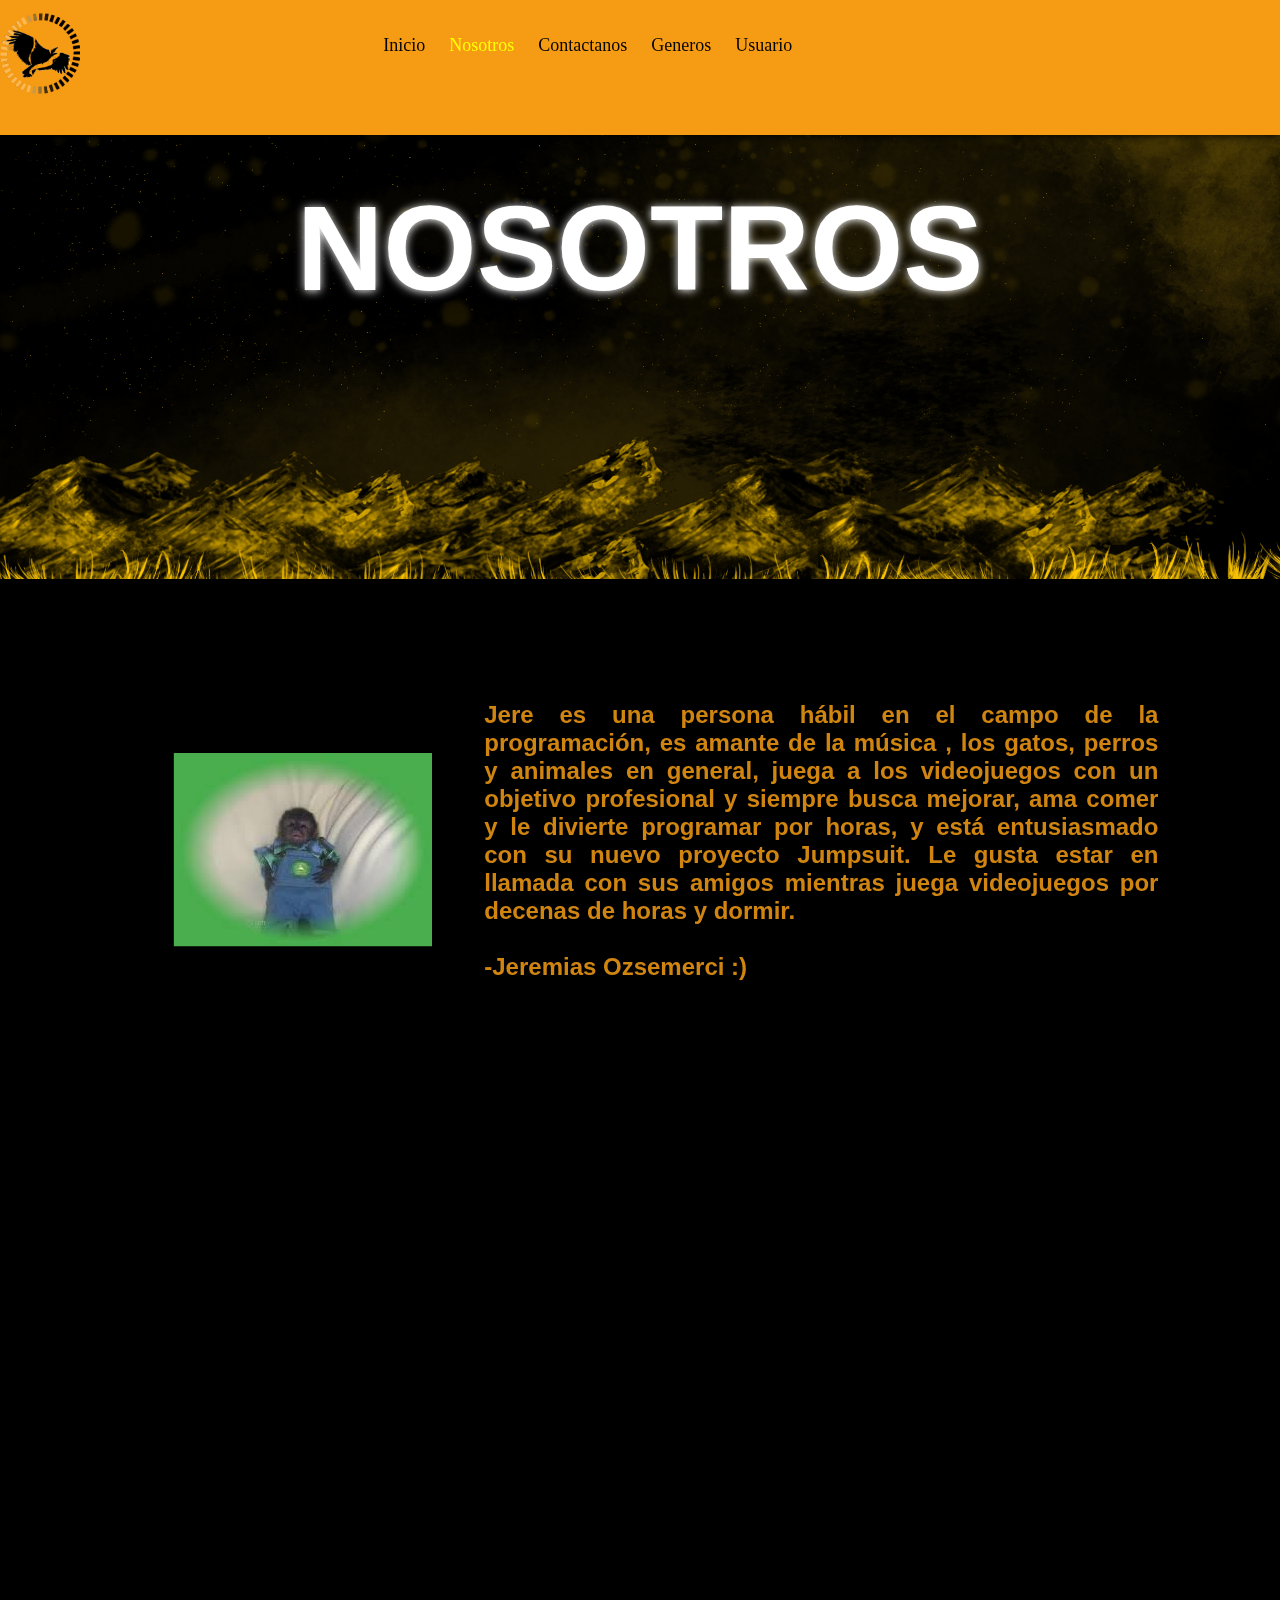
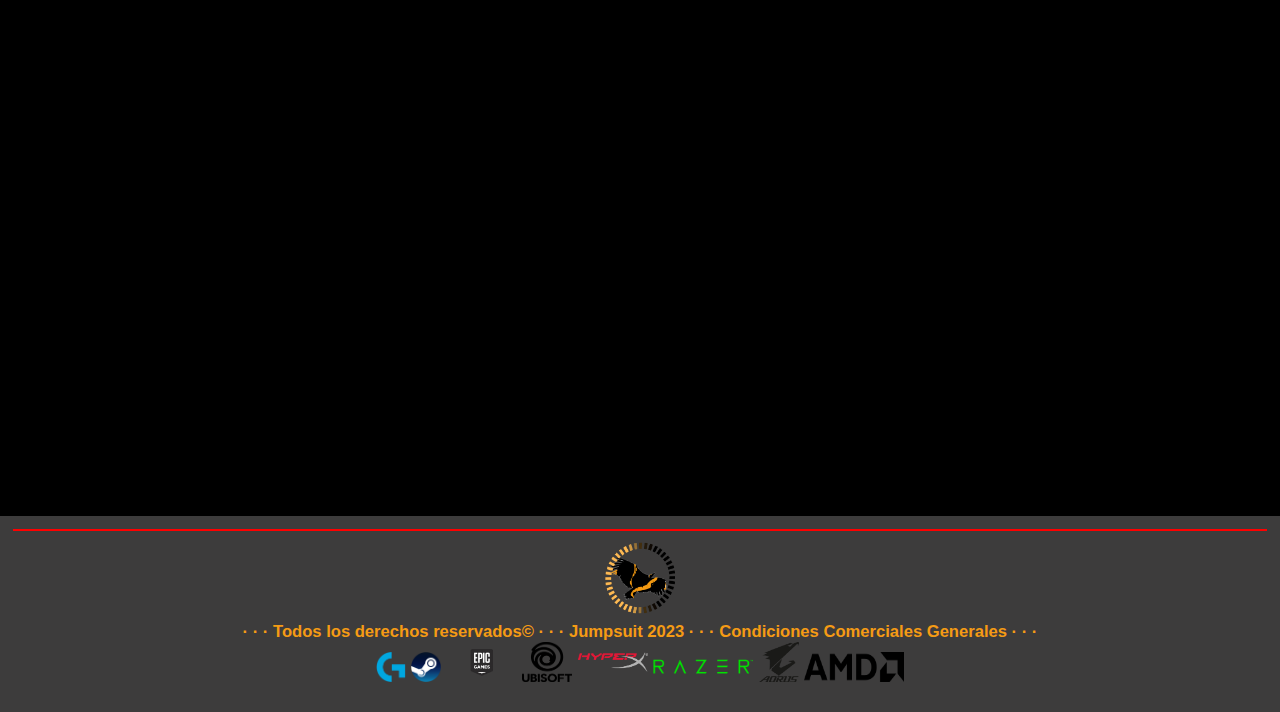
<file: nosotros.html>
<!DOCTYPE html>
<html lang="en">

<head>
  <meta charset="UTF-8">
  <meta http-equiv="X-UA-Compatible" content="IE=edge">
  <meta name="viewport" content="width=device-width, initial-scale=1.0">
  <title>
    《Jumpsuit》- Nosotros</title>
  </title>
  <link rel="icon" href="IMG/logo.png">
  <link href="https://unpkg.com/aos@2.3.1/dist/aos.css" rel="stylesheet">
  <link rel="stylesheet" type="text/css" href="stilo.css">
</head>

<body>
  <header>
    <div id="header" style=" z-index:99;">
      <a href="index.html"><img src="IMG/logo.png" width="80px"></a>
      <ul class="nav" style="position: fixed; left:29%; top: 30px;">
        <li><a href="index.html">
            <font face="verdana" size="4">Inicio
          </a></font>
        </li>
        <li><a href="nosotros.html">
            <font face="verdana" size="4" style="color: yellow;">Nosotros
          </a></font>
        </li>
        <li><a href="contactanos.html">
            <font face="verdana" size="4">Contactanos
          </a></font>
        </li>
        <li><a href="generos.html">
            <font face="verdana" size="4">Generos
          </a></font>
        </li>
        <li><a href="usuario.html">
            <font face="verdana" size="4">Usuario</font>
          </a></li>
      </ul>
    </div>
  </header>
  <div class="banners">
    <h1 data-aos="fade-up" data-aos-duration="2000">NOSOTROS </h1>
  </div>

  <section class="nosotros">
    <div class="descripcionJ" data-aos="fade-right">
      <img src="IMG/descarga.jpg" class="descripcionJ">
      <h2>Jere es una persona hábil en el campo de la programación, es amante de la música , los gatos, perros y
        animales en general, juega a los
        videojuegos con un objetivo profesional
        y siempre busca mejorar, ama comer y le divierte programar por horas, y está entusiasmado con su nuevo proyecto
        Jumpsuit.
        Le gusta estar en llamada con sus amigos mientras juega videojuegos por decenas de horas y dormir. 
        <br><br>-Jeremias Ozsemerci :)
      </h2>
    </div>

    <div class="descripcionP" data-aos="fade-left">
      <h2>Pedro es una persona carismática, amante de los videojuegos de mundo abierto y sobre todo de los fallout y los
        juegos de pokemon, a la
        hora de dar ideas
        es creativo y ocurrente, le gustan los helados y los gatos naranjas y sueña con tener un Torino Coupe, adora el
        gimnasio aunque
        no le gustan los días de piernas.
        <br><br>-Pedro Britos

      </h2>
      <img src="IMG/descarga.jpg" class="descripcionJ">
    </div>

    <div class="descripcionJumpsuit" data-aos="fade-down">
      <a href="arte.html"><img src="IMG/logo.png" width="150px"></a>  
      <h2>
        "Jumpsuit" es un proyecto ficticio iniciado como un trabajo de fullstack para el Instituto Superior Politécnico de Córdoba,
        realizado por Jeremias Ozsemerci y Pedro Britos desde el colegio PRoA Villa Carlos Paz. Al darle muchas vueltas
        al proyecto los creadores decidieron que sería buena idea llamar a la página “Jumpsuit” basada en la canción de
        “Twenty One Pilots”, usando los colores de su álbum “Trench” y una temática de pintura. Ya con la temática
        sabían que lo que tenían que hacer era una página de venta de videojuegos, no era un reto fácil, pero tenían las
        ganas y los conocimientos para realizarlo. Desde Jumpsuit agradecemos que te tomes el tiempo de ver nuestra
        página y gracias a ISPC por hacer esto posible.<br>
        -Jumpsuit®
      </h2>
    </div>
  </section>
  <section>
    <div class="piedepagina">
      <hr color="red">
      <img src="IMG/logo.png" class="piedepaginapcis" width="70">
      <h5> · · · Todos los derechos reservados© · · · Jumpsuit 2023 · · · Condiciones Comerciales Generales · · ·
      </h5>
      <div class="piedepaginapcis">
        <img src="IMG/logitech logo.png" class="piedepaginapcis" width="30" height="30">
        <img src="IMG/steamlogo.png" class="piedepaginapcis" width="30" height="30">
        <img src="IMG/epic games.png" class="piedepaginapcis" width="70" height="40">
        <img src="IMG/ubisoftlogo.png" class="piedepaginapcis" width="50" height="40">
        <img src="IMG/hyperxlogo.png" class="piedepaginapcis" width="70" height="40">
        <img src="IMG/razerlogo.png" class="piedepaginapcis" width="100" height="30">
        <img src="IMG/aoruslogo.png" class="piedepaginapcis" width="40" height="40">
        <img src="IMG/amdlogo.png" class="piedepaginapcis" width="100" height="30">
      </div>
  </section>



  <script src="https://unpkg.com/aos@2.3.1/dist/aos.js"></script>
  <script>
    AOS.init();
  </script>
</body>

</html>
</file>
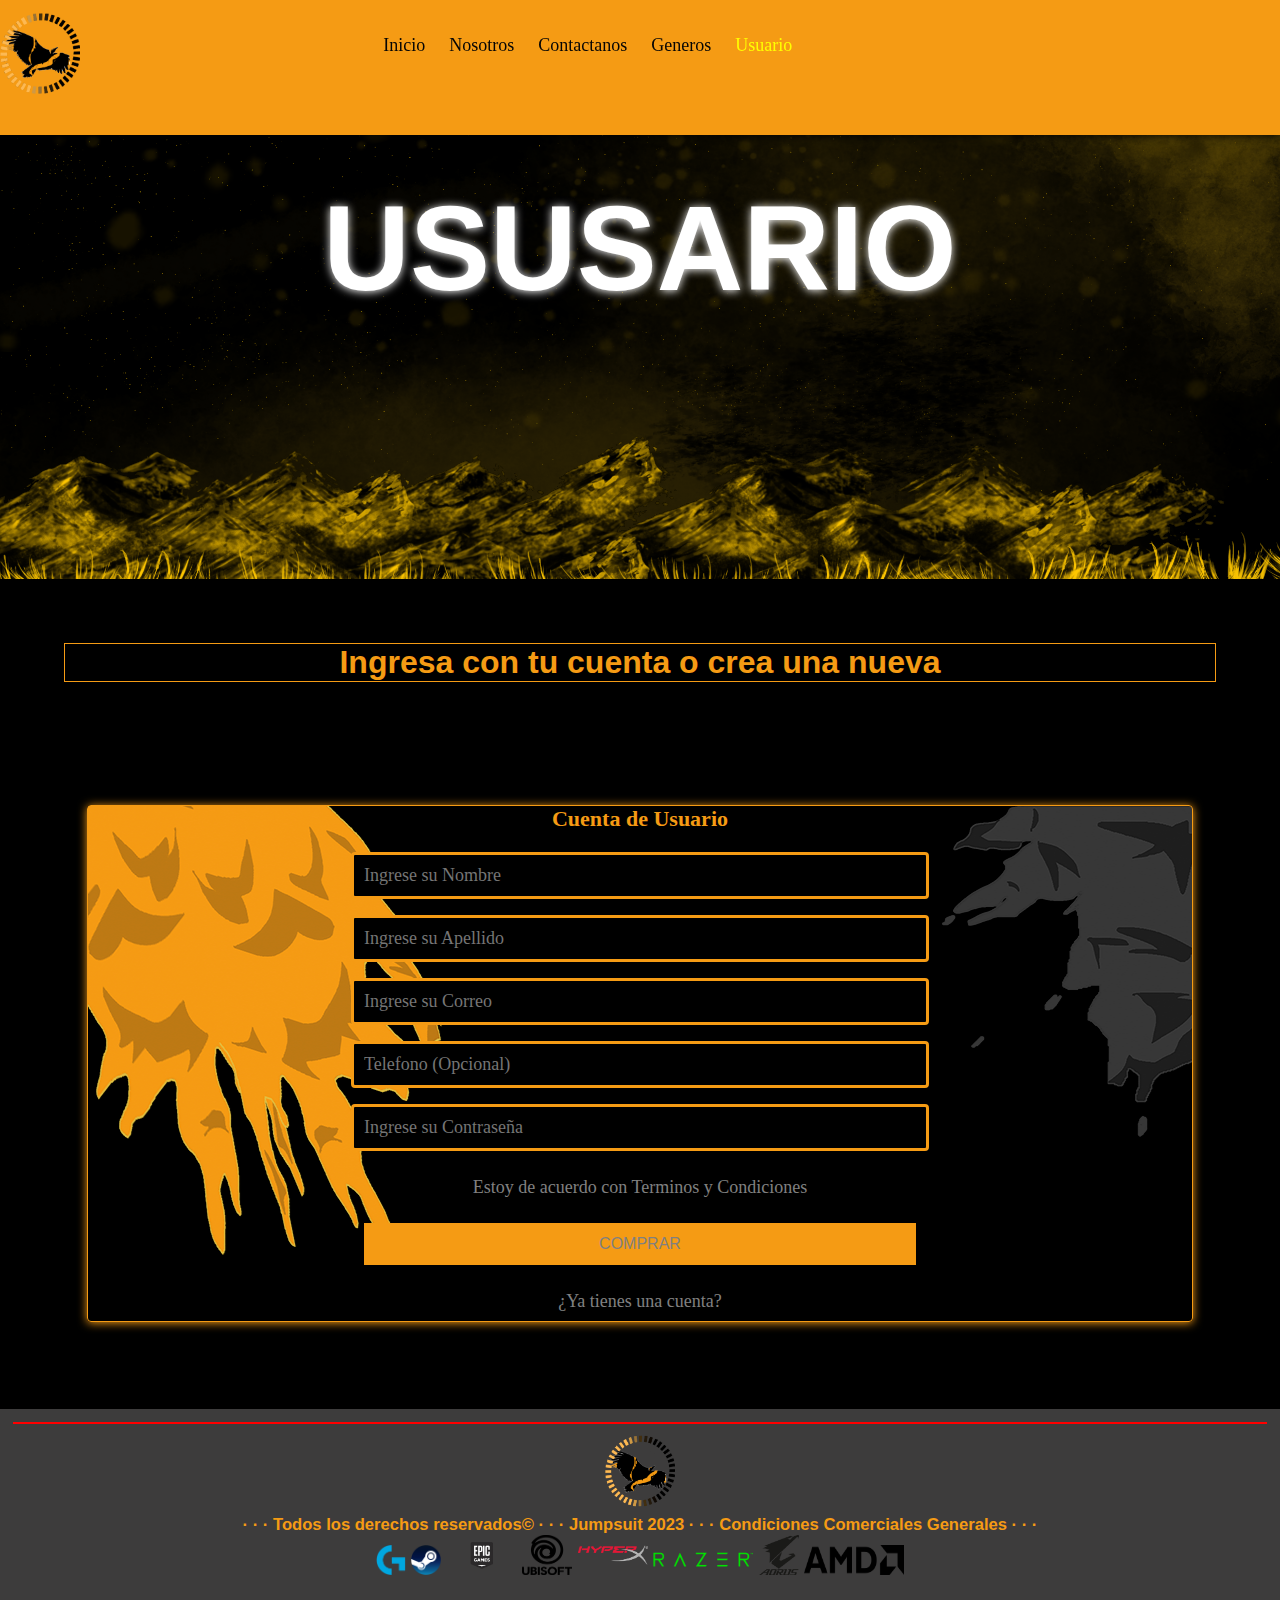
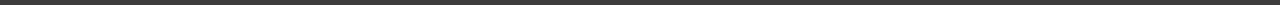
<file: usuario.html>
<!DOCTYPE html>
<html lang="en">

<head>
  <meta charset="UTF-8">
  <meta http-equiv="X-UA-Compatible" content="IE=edge">
  <meta name="viewport" content="width=device-width, initial-scale=1.0">
  <title>
    《Jumpsuit》- Usuario</title>
  </title>
  <link rel="icon" href="IMG/logo.png">
  <link href="https://unpkg.com/aos@2.3.1/dist/aos.css" rel="stylesheet">
  <link rel="stylesheet" type="text/css" href="stilo.css">
</head>

<body>
  <header>
    <div id="header" style=" z-index:99;">
      <a href="index.html"><img src="IMG/logo.png" width="80px"></a>
      <ul class="nav" style="position: fixed; left:29%; top: 30px;">
        <li><a href="index.html">
            <font face="verdana" size="4">Inicio
          </a></font>
        </li>
        <li><a href="nosotros.html">
            <font face="verdana" size="4">Nosotros
          </a></font>
        </li>
        <li><a href="contactanos.html">
            <font face="verdana" size="4">Contactanos
          </a></font>
        </li>
        <li><a href="generos.html">
            <font face="verdana" size="4">Generos
          </a></font>
        </li>
        <li><a href="usuario.html">
            <font face="verdana" size="4" style="color: yellow;">Usuario</font>
          </a></li>
      </ul>
    </div>
  </header>

  <div class="banners">
    <h1 data-aos="fade-up" data-aos-duration="2000">USUSARIO</h1>
  </div>

  <section class="usuario">
    <h1 class="usuariotxt"> Ingresa con tu cuenta o crea una nueva</h1>
    <div class="formulario">
      <section class="form-register">
        <h4>Cuenta de Usuario</h4>
        <input class="controls" type="text" name="nombres" id="nombres" placeholder="Ingrese su Nombre">
        <input class="controls" type="text" name="apellidos" id="apellidos" placeholder="Ingrese su Apellido">
        <input class="controls" type="email" name="correo" id="correo" placeholder="Ingrese su Correo">
        <input class="controls" type="text" name="numero" id="numero" placeholder="Telefono (Opcional)">
        <input class="controls" type="password" name="contraseña" id="contraseña" placeholder="Ingrese su Contraseña">
        <p>
          <font color="gray"> Estoy de acuerdo con <a href="#">
              <font color="gray">Terminos y Condiciones
            </a>
        </p>
        <input class="botons" type="submit" value="COMPRAR">
        <p><a href="#">
            <font color="gray">¿Ya tienes una cuenta?
          </a></p>
      </section>
    </div>
  </section>


  <section>
    <div class="piedepagina">
      <hr color="red">
      <img src="IMG/logo.png" class="piedepaginapcis" width="70">
      <h5> · · · Todos los derechos reservados© · · · Jumpsuit 2023 · · · Condiciones Comerciales Generales · · ·
      </h5>
      <div class="piedepaginapcis">
        <img src="IMG/logitech logo.png" class="piedepaginapcis" width="30" height="30">
        <img src="IMG/steamlogo.png" class="piedepaginapcis" width="30" height="30">
        <img src="IMG/epic games.png" class="piedepaginapcis" width="70" height="40">
        <img src="IMG/ubisoftlogo.png" class="piedepaginapcis" width="50" height="40">
        <img src="IMG/hyperxlogo.png" class="piedepaginapcis" width="70" height="40">
        <img src="IMG/razerlogo.png" class="piedepaginapcis" width="100" height="30">
        <img src="IMG/aoruslogo.png" class="piedepaginapcis" width="40" height="40">
        <img src="IMG/amdlogo.png" class="piedepaginapcis" width="100" height="30">
      </div>
  </section>




  <script src="https://unpkg.com/aos@2.3.1/dist/aos.js"></script>
  <script>
    AOS.init();
  </script>
</body>

</html>
</file>
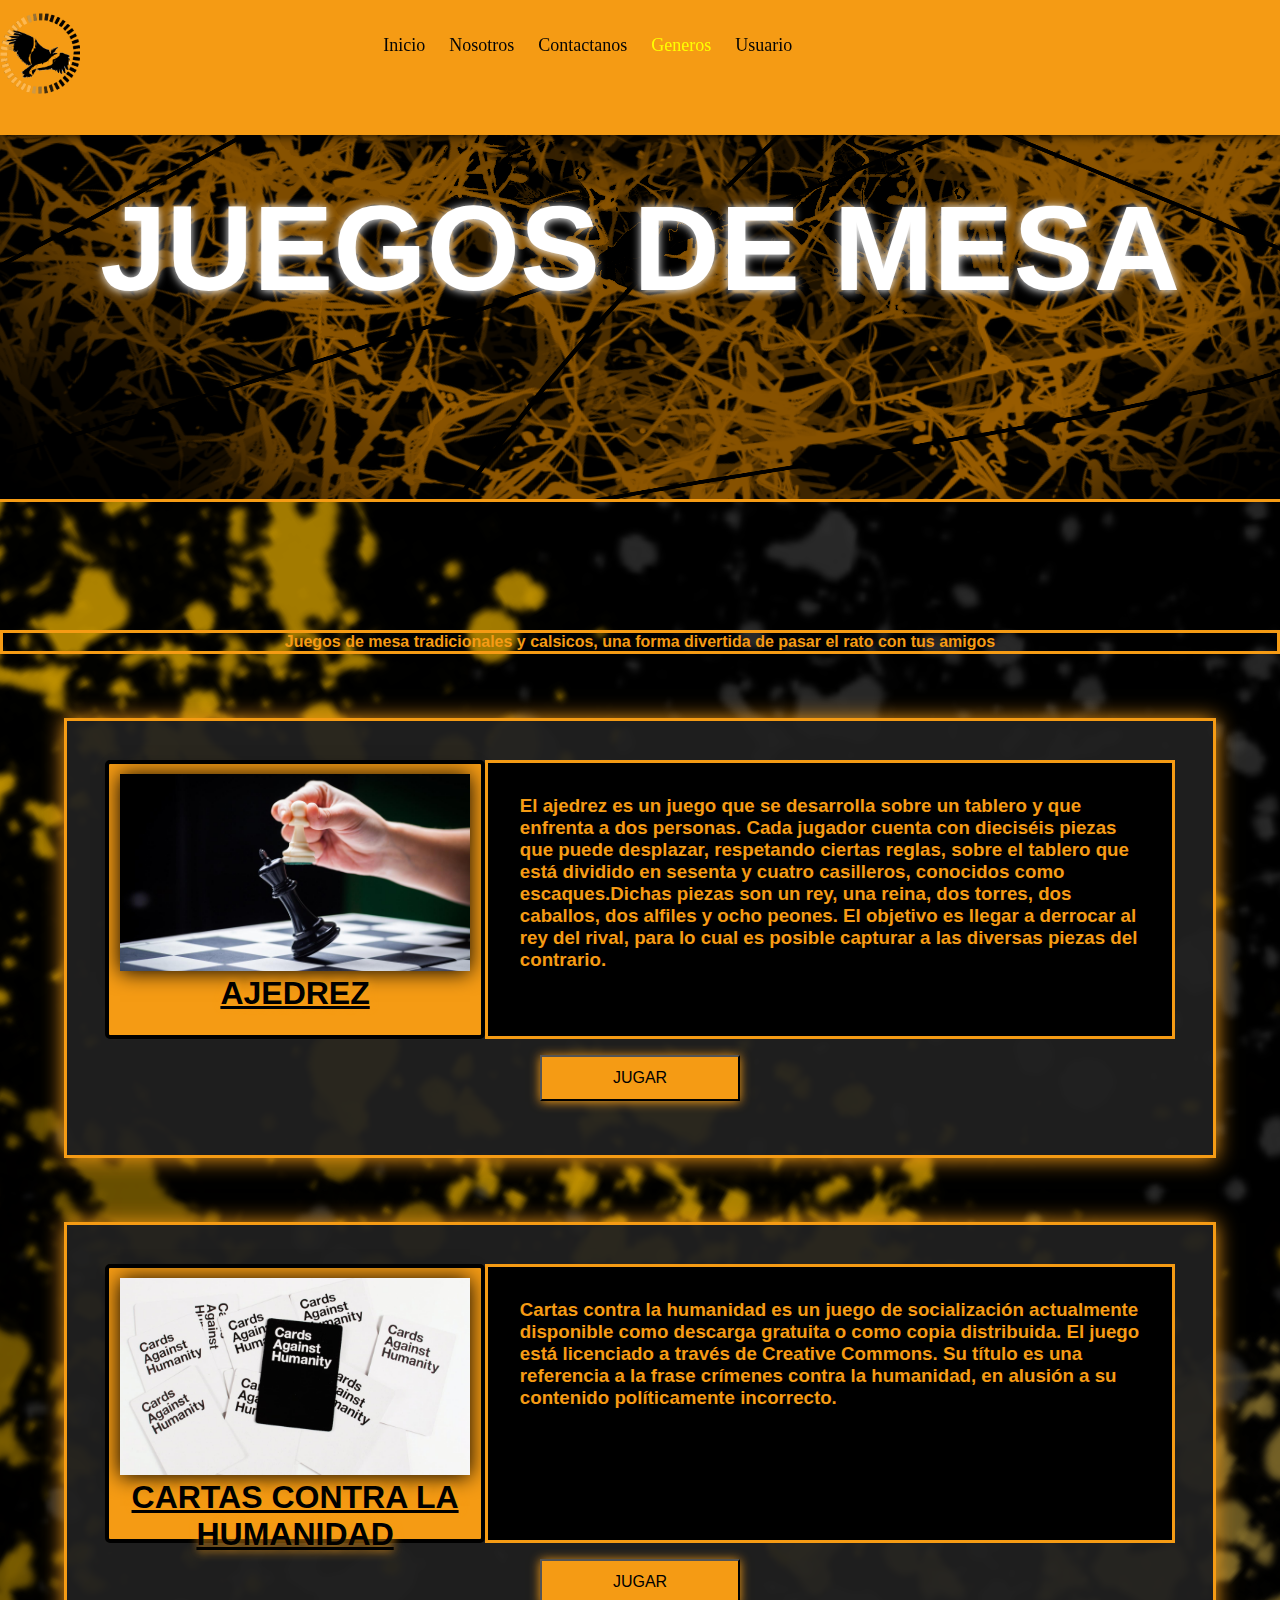
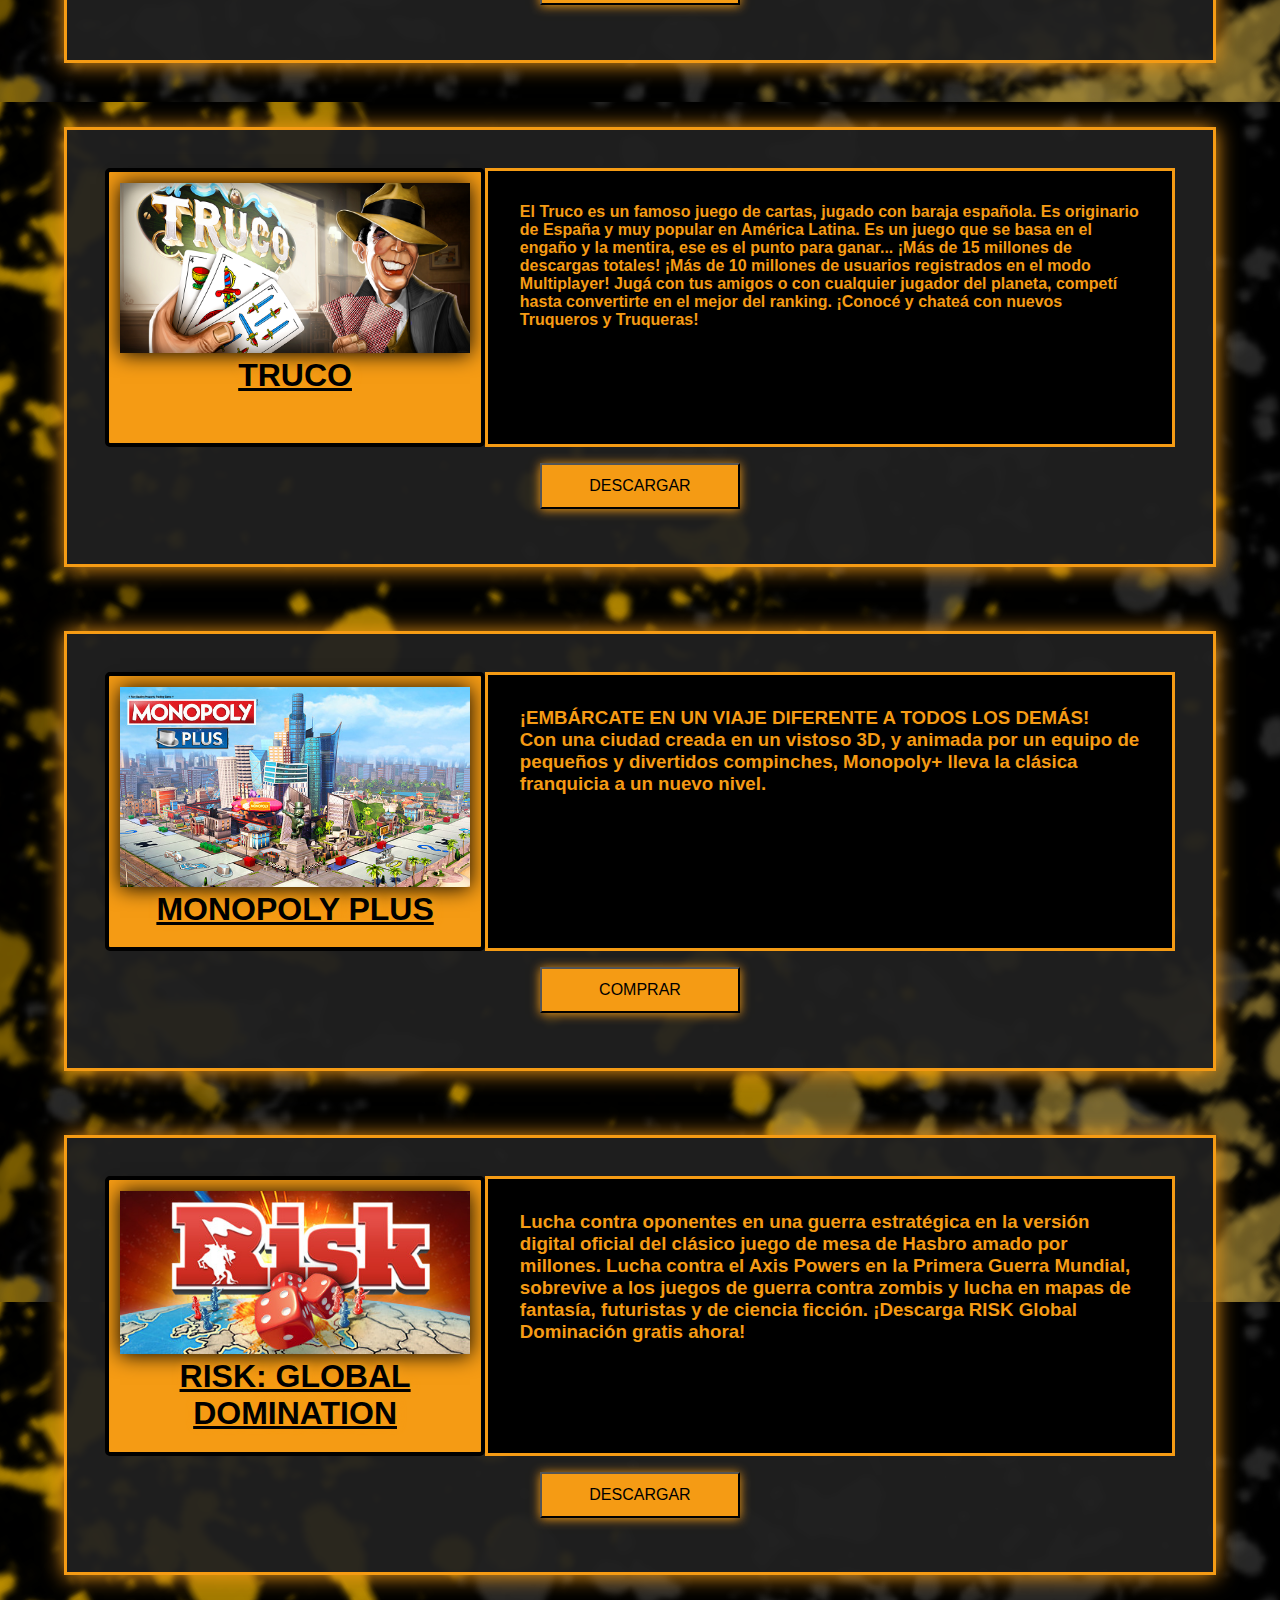
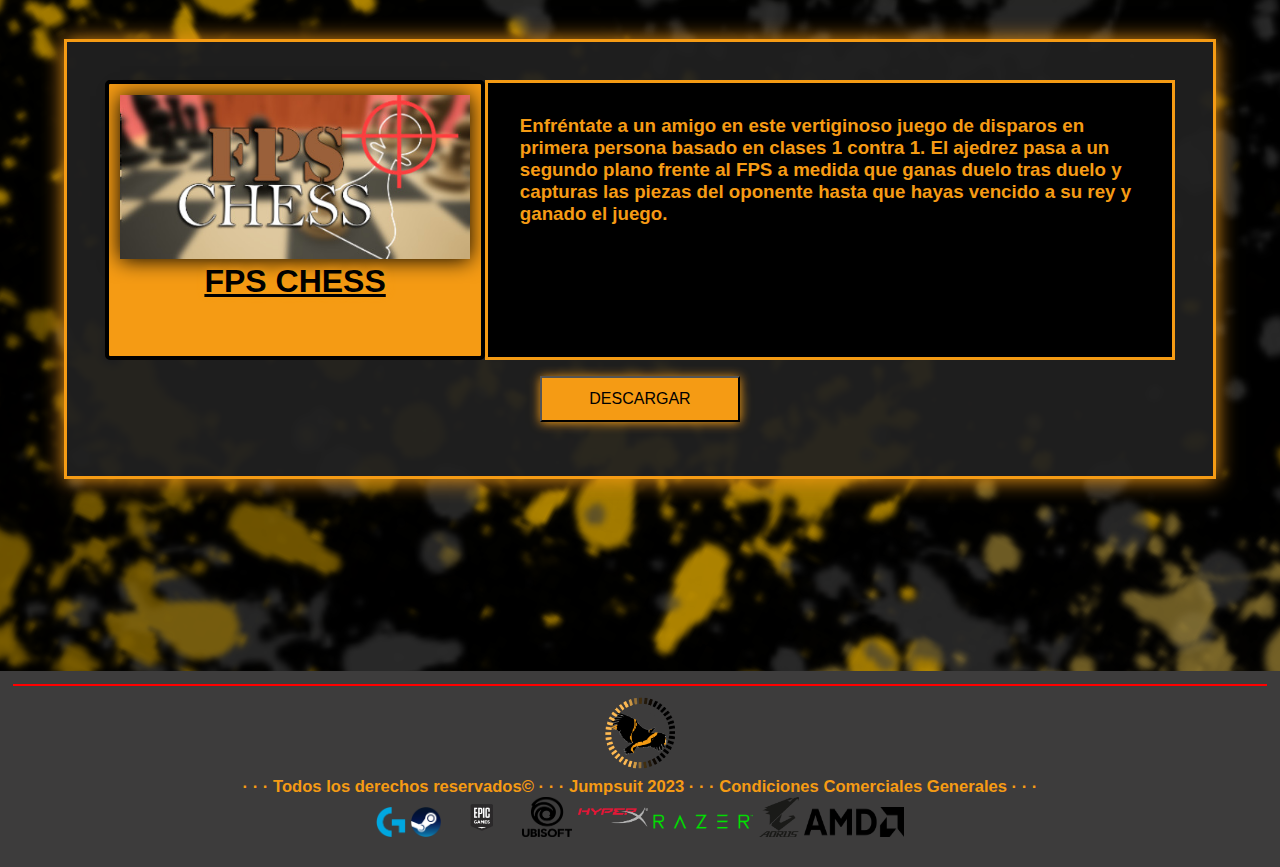
<file: juegos/boredg.html>
<!DOCTYPE html>
<html lang="en">

<head>
    <meta charset="UTF-8">
    <meta name="viewport" content="width=device-width, initial-scale=1.0">
    <title> 《Jumpsuit》- JUEGOS DE MESA</title>
    <link rel="icon" href="../IMG/logo.png">
    <link href="https://unpkg.com/aos@2.3.1/dist/aos.css" rel="stylesheet">
    <link rel="stylesheet" type="text/css" href="../stilo.css">
</head>


<body>
    <header>
        <div id="header" style=" z-index:99;">
            <a href="../index.html"><img src="../IMG/logo.png" width="80px"></a>
            <ul class="nav" style="position: fixed; left:29%; top: 30px;">
                <li><a href="../index.html">
                        <font face="verdana" size="4">Inicio
                    </a></font>
                </li>
                <li><a href=" ../nosotros.html">
                        <font face="verdana" size="4">Nosotros
                    </a></font>
                </li>
                <li><a href="../contactanos.html">
                        <font face="verdana" size="4">Contactanos
                    </a></font>
                </li>
                <li><a href="../generos.html">
                        <font face="verdana" size="4" style="color: yellow;">Generos
                    </a></font>
                </li>
                <li><a href="../usuario.html">
                        <font face="verdana" size="4">Usuario</font>
                    </a></li>
            </ul>
        </div>
    </header>

    <div class="bannersjuegos">
        <h1 data-aos="fade-up" data-aos-duration="2000"> JUEGOS DE MESA </h1>
    </div>

    <section class="secjuegos">
        <h4 style="border: #f59b14 solid 3px;">Juegos de mesa tradicionales y calsicos, una forma divertida de pasar el
            rato con tus amigos </h4>
        <div class="juego">
            <section style="display: flex;">
                <div class="juegopic">
                    <img src="../IMG/chess.jpeg" width="350px" style="box-shadow:0px 1px 20px #000000">
                    <h1>AJEDREZ</h1>
                </div>

                <div class="juegotxt">
                    <h3>
                        El ajedrez es un juego que se desarrolla sobre un tablero y que enfrenta a dos personas. Cada
                        jugador cuenta con dieciséis piezas que puede desplazar, respetando ciertas reglas, sobre el
                        tablero que está dividido en sesenta y cuatro casilleros, conocidos como escaques.Dichas piezas
                        son un rey, una reina, dos torres, dos caballos, dos alfiles y ocho peones. El objetivo es
                        llegar a derrocar al rey del rival, para lo cual es posible capturar a las diversas piezas del
                        contrario.
                    </h3>
                </div>
            </section>

            <a href="https://www.chess.com/es">
                <div style="text-align: center;">
                    <input class="boton" type="submit" value="JUGAR">
            </a>
        </div>


        </div>




        <div class="juego">
            <section style="display: flex;">
                <div class="juegopic">
                    <img src="../IMG/cardsjuego.jpg" width="350px" style="box-shadow:0px 1px 20px #000000">
                    <h1>CARTAS CONTRA LA HUMANIDAD</h1>
                </div>

                <div class="juegotxt">
                    <h3>
                        Cartas contra la humanidad es un juego de socialización actualmente disponible como descarga
                        gratuita o como copia distribuida. El juego está licenciado a través de Creative Commons. Su
                        título es una referencia a la frase crímenes contra la humanidad, en alusión a su contenido
                        políticamente incorrecto.
                    </h3>
                </div>
            </section>
            <a href="https://www.cartascontralahumanidadonline.com/">
                <div style="text-align: center;">
                    <input class="boton" type="submit" value="JUGAR">
                </div>
            </a>
        </div>

        <div class="juego">
            <section style="display: flex;">
                <div class="juegopic">
                    <img src="../IMG/trucojuego.jpg" width="350px" style="box-shadow:0px 1px 20px #000000">
                    <h1>TRUCO</h1>
                </div>

                <div class="juegotxt">
                    <h4>
                        El Truco es un famoso juego de cartas, jugado con baraja española. Es originario de España y muy
                        popular en América Latina.
                        Es un juego que se basa en el engaño y la mentira, ese es el punto para ganar...

                        ¡Más de 15 millones de descargas totales!
                        ¡Más de 10 millones de usuarios registrados en el modo Multiplayer!
                        Jugá con tus amigos o con cualquier jugador del planeta, competí hasta convertirte en el mejor
                        del ranking. ¡Conocé y chateá con nuevos Truqueros y Truqueras!
                    </h4>
                </div>
            </section>
            <a href="https://play.google.com/store/apps/details?id=com.blyts.trucolite.activities&hl=en_US&pli=1">
                <div style="text-align: center;">
                    <input class="boton" type="submit" value="DESCARGAR">

                </div>
            </a>
        </div>

        <div class="juego">
            <section style="display: flex;">
                <div class="juegopic">
                    <img src="../IMG/monopolyjuego.jpg" width="350px" style="box-shadow:0px 1px 20px #000000">
                    <h1>MONOPOLY PLUS</h1>
                </div>

                <div class="juegotxt">
                    <h3>
                        ¡EMBÁRCATE EN UN VIAJE DIFERENTE A TODOS LOS DEMÁS! <br>Con una ciudad creada en un vistoso 3D,
                        y
                        animada por un equipo de pequeños y divertidos compinches, Monopoly+ lleva la clásica franquicia
                        a un nuevo nivel.
                    </h3>
                </div>
            </section>
            <a href="https://store.steampowered.com/app/562810/MONOPOLY_PLUS/?l=spanish">
                <div style="text-align: center;">
                    <input class="boton" type="submit" value="COMPRAR">
                </div>
            </a>
        </div>

        <div class="juego">
            <section style="display: flex;">
                <div class="juegopic">
                    <img src="../IMG/riskjuego.jpg" width="350px" style="box-shadow:0px 1px 20px #000000">
                    <h1>RISK: GLOBAL DOMINATION</h1>
                </div>

                <div class="juegotxt">
                    <h3>
                        Lucha contra oponentes en una guerra estratégica en la versión digital oficial del clásico juego
                        de mesa de Hasbro amado por millones. Lucha contra el Axis Powers en la Primera Guerra Mundial,
                        sobrevive a los juegos de guerra contra zombis y lucha en mapas de fantasía, futuristas y de
                        ciencia ficción. ¡Descarga RISK Global Dominación gratis ahora!
                    </h3>
                </div>
            </section>
            <a href="https://store.steampowered.com/app/1128810/RISK_Global_Domination/?l=latam">
                <div style="text-align: center;">
                    <input class="boton" type="submit" value="DESCARGAR">
                </div>
            </a>
        </div>

        <div class="juego">
            <section style="display: flex;">
                <div class="juegopic">
                    <img src="../IMG/fpschessjuego.jpg" width="350px" style="box-shadow:0px 1px 20px #000000">
                    <h1>FPS CHESS</h1>
                </div>

                <div class="juegotxt">
                    <h3>
                        Enfréntate a un amigo en este vertiginoso juego de disparos en primera persona basado en clases
                        1 contra 1. El ajedrez pasa a un segundo plano frente al FPS a medida que ganas duelo tras duelo
                        y capturas las piezas del oponente hasta que hayas vencido a su rey y ganado el juego.
                    </h3>
                </div>
            </section>
            <a href="https://store.steampowered.com/app/2021910/FPS_Chess/">
                <div style="text-align: center;">
                    <input class="boton" type="submit" value="DESCARGAR">
                </div>
            </a>
        </div>


    </section>
    <section>
        <div class="piedepagina">
            <hr color="red">
            <img src="../IMG/logo.png" class="piedepaginapcis" width="70">
            <h5> · · · Todos los derechos reservados© · · · Jumpsuit 2023 · · · Condiciones Comerciales Generales · · ·
            </h5>
            <div class="piedepaginapcis">
                <img src="../IMG/logitech logo.png" class="piedepaginapcis" width="30" height="30">
                <img src="../IMG/steamlogo.png" class="piedepaginapcis" width="30" height="30">
                <img src="../IMG/epic games.png" class="piedepaginapcis" width="70" height="40">
                <img src="../IMG/ubisoftlogo.png" class="piedepaginapcis" width="50" height="40">
                <img src="../IMG/hyperxlogo.png" class="piedepaginapcis" width="70" height="40">
                <img src="../IMG/razerlogo.png" class="piedepaginapcis" width="100" height="30">
                <img src="../IMG/aoruslogo.png" class="piedepaginapcis" width="40" height="40">
                <img src="../IMG/amdlogo.png" class="piedepaginapcis" width="100" height="30">
            </div>
    </section>

    <script src="https://unpkg.com/aos@2.3.1/dist/aos.js"></script>
    <script>
        AOS.init();
    </script>

</body>

</html>
</file>
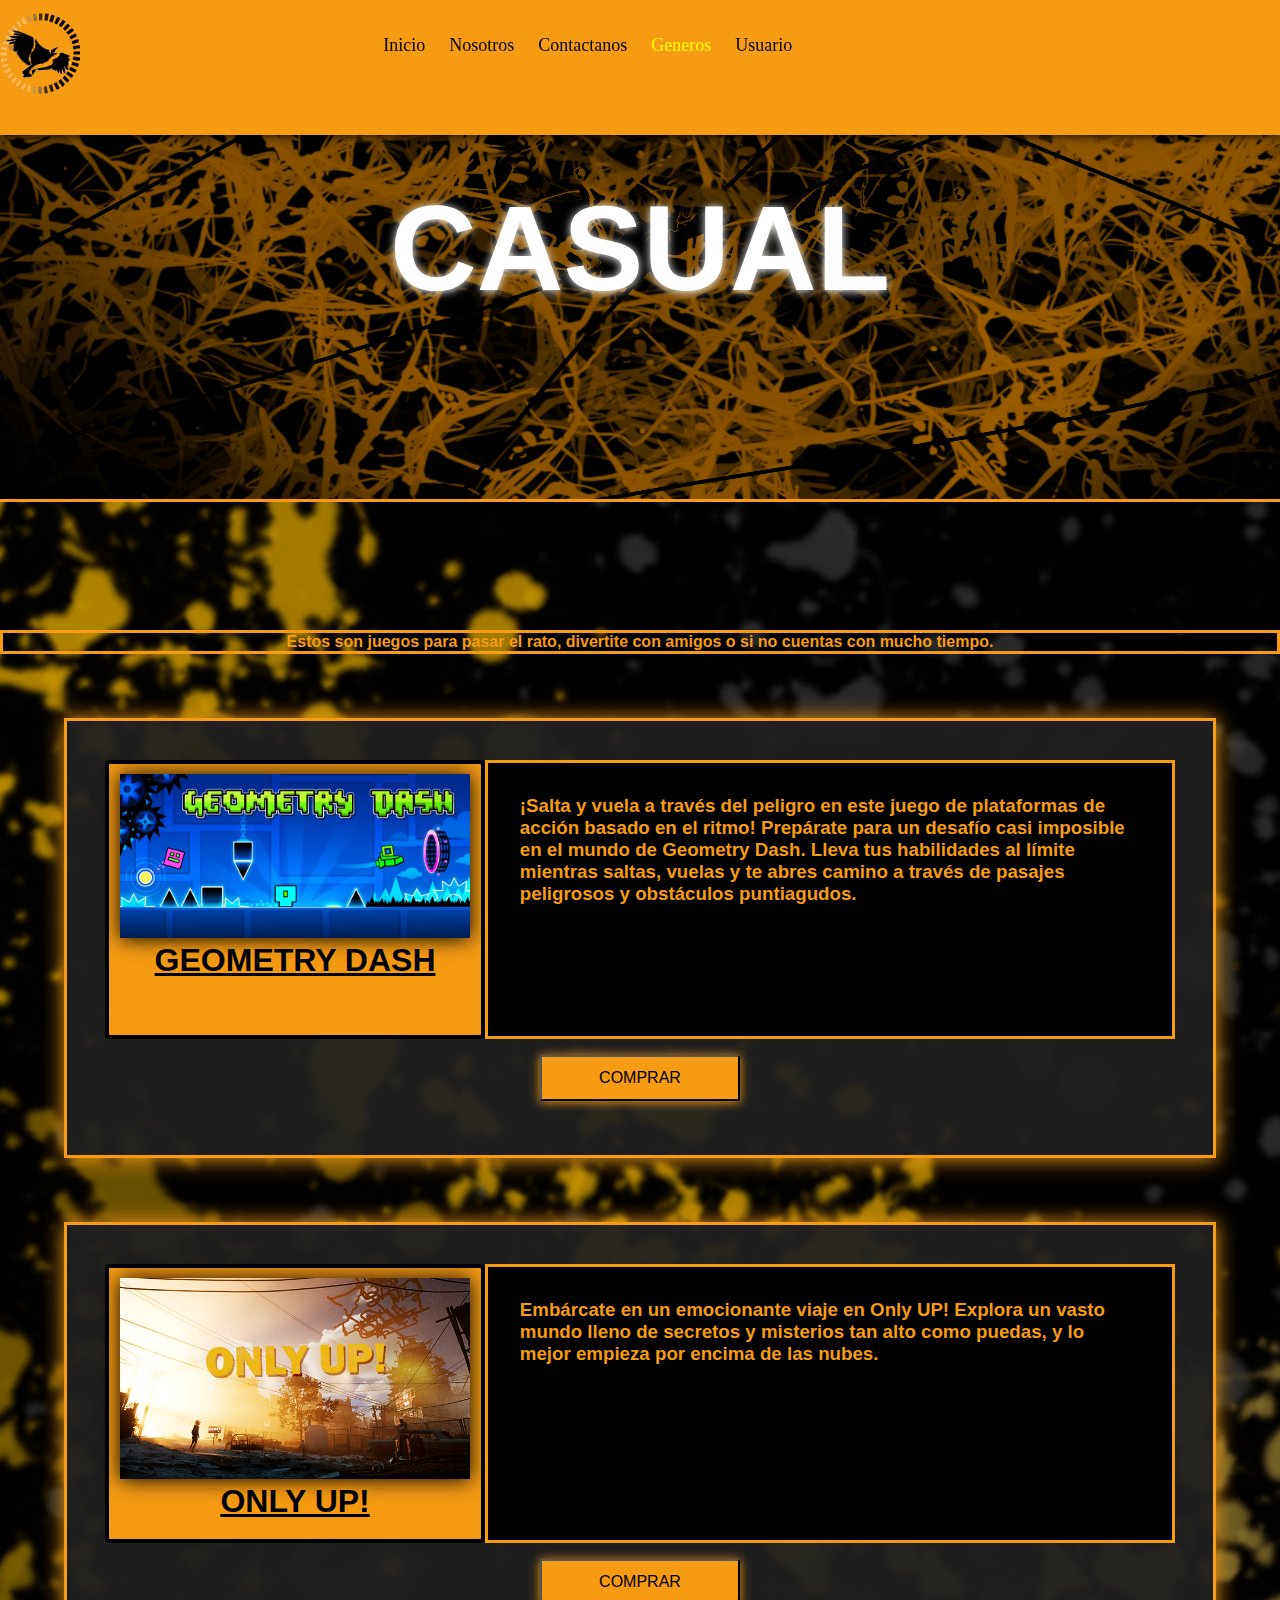
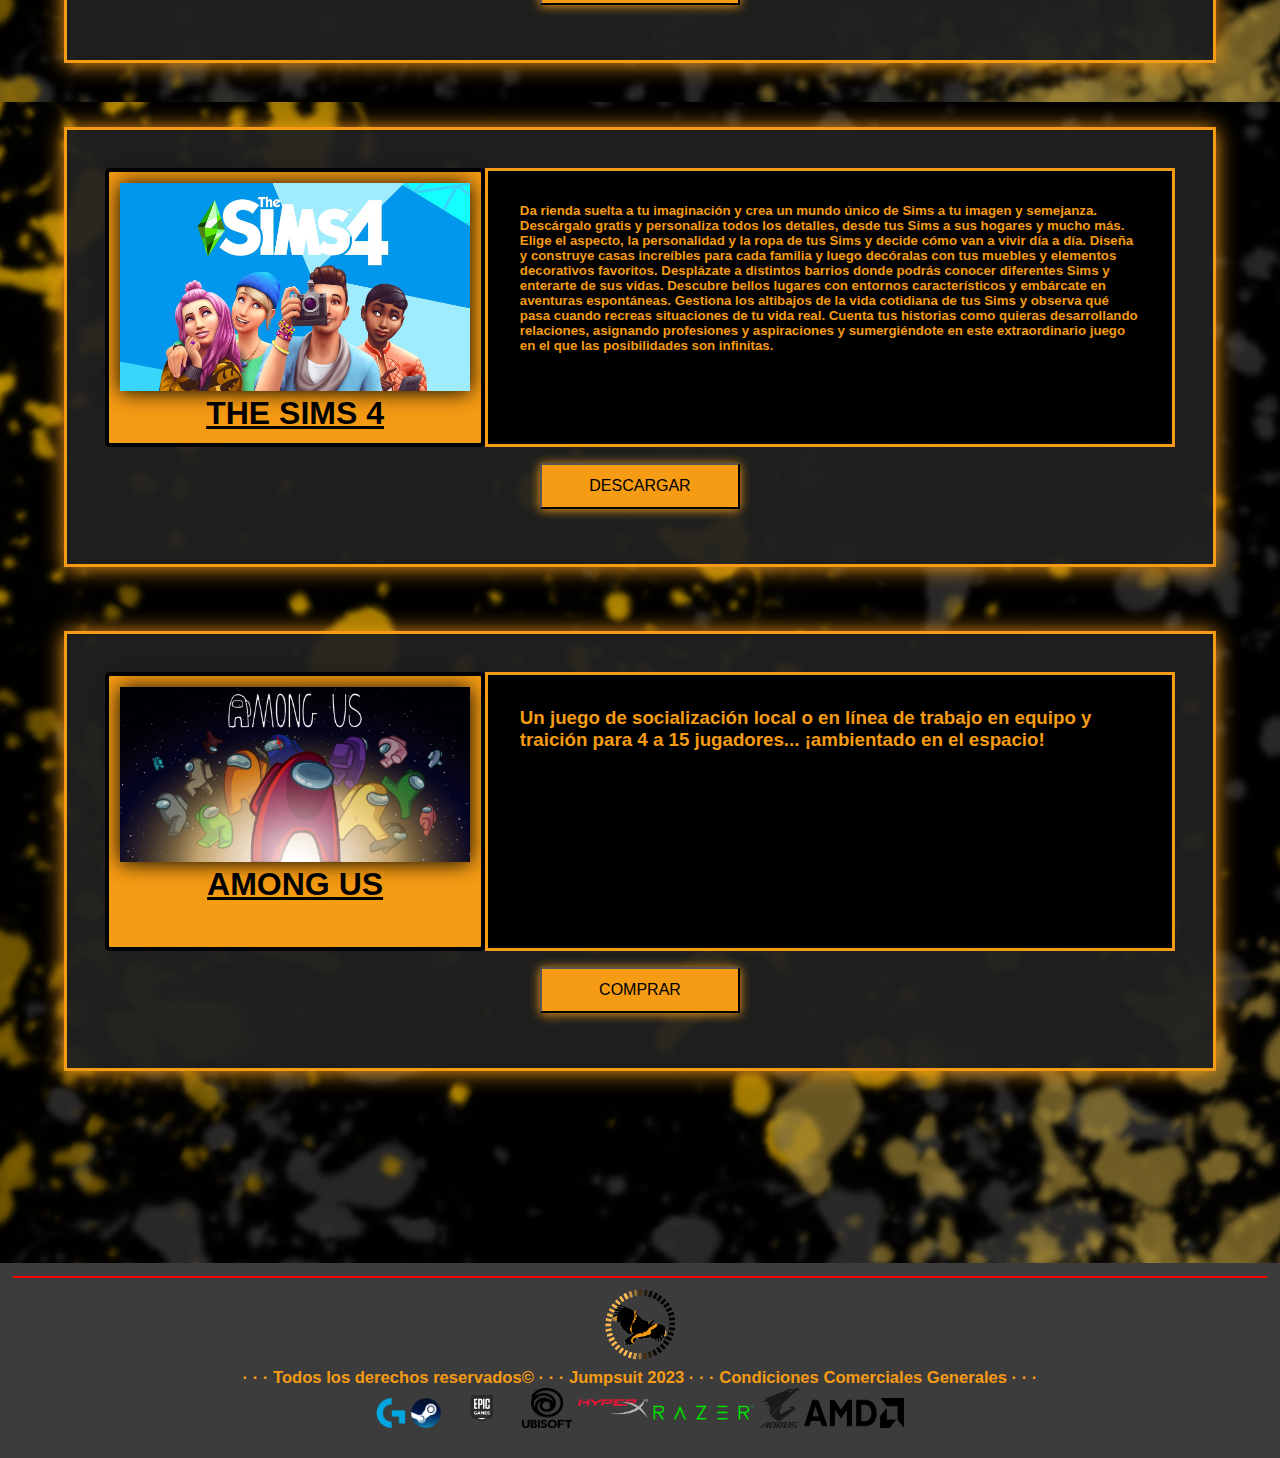
<file: juegos/casual.html>
<!DOCTYPE html>
<html lang="en">

<head>
    <meta charset="UTF-8">
    <meta name="viewport" content="width=device-width, initial-scale=1.0">
    <title> 《Jumpsuit》- CASUAL</title>
    <link rel="icon" href="../IMG/logo.png">
    <link href="https://unpkg.com/aos@2.3.1/dist/aos.css" rel="stylesheet">
    <link rel="stylesheet" type="text/css" href="../stilo.css">
</head>


<body>
    <header>
        <div id="header" style=" z-index:99;">
            <a href="../index.html"><img src="../IMG/logo.png" width="80px"></a>
            <ul class="nav" style="position: fixed; left:29%; top: 30px;">
                <li><a href="../index.html">
                        <font face="verdana" size="4">Inicio
                    </a></font>
                </li>
                <li><a href=" ../nosotros.html">
                        <font face="verdana" size="4">Nosotros
                    </a></font>
                </li>
                <li><a href="../contactanos.html">
                        <font face="verdana" size="4">Contactanos
                    </a></font>
                </li>
                <li><a href="../generos.html">
                        <font face="verdana" size="4" style="color: yellow;">Generos
                    </a></font>
                </li>
                <li><a href="../usuario.html">
                        <font face="verdana" size="4">Usuario</font>
                    </a></li>
            </ul>
        </div>
    </header>

    <div class="bannersjuegos">
        <h1 data-aos="fade-up" data-aos-duration="2000"> CASUAL </h1>
    </div>

    <section class="secjuegos">
        <h4 style="border: #f59b14 solid 3px;">Estos son juegos para pasar el rato, divertite con amigos o si no cuentas
            con mucho tiempo. </h4>
        <div class="juego">
            <section style="display: flex;">
                <div class="juegopic">
                    <img src="../IMG/geometrydashjuego.jpg" width="350px" style="box-shadow:0px 1px 20px #000000">
                    <h1>GEOMETRY DASH</h1>
                </div>

                <div class="juegotxt">
                    <h3>
                        ¡Salta y vuela a través del peligro en este juego de plataformas de acción basado en el ritmo!

                        Prepárate para un desafío casi imposible en el mundo de Geometry Dash. Lleva tus habilidades al
                        límite mientras saltas, vuelas y te abres camino a través de pasajes peligrosos y obstáculos
                        puntiagudos.
                    </h3>
                </div>
            </section>

            <a href="https://store.steampowered.com/app/322170/Geometry_Dash/?l=spanish">
                <div style="text-align: center;">
                    <input class="boton" type="submit" value="COMPRAR">
            </a>
        </div>


        </div>




        <div class="juego">
            <section style="display: flex;">
                <div class="juegopic">
                    <img src="../IMG/only up.jpg" width="350px" style="box-shadow:0px 1px 20px #000000">
                    <h1>ONLY UP!</h1>
                </div>

                <div class="juegotxt">
                    <h3>
                        Embárcate en un emocionante viaje en Only UP! Explora un vasto mundo lleno de secretos y
                        misterios tan alto como puedas, y lo mejor empieza por encima de las nubes.
                    </h3>
                </div>
            </section>
            <a href="https://store.steampowered.com/app/2381590/Only_Up/">
                <div style="text-align: center;">
                    <input class="boton" type="submit" value="COMPRAR">
                </div>
            </a>
        </div>


        <div class="juego">
            <section style="display: flex;">
                <div class="juegopic">
                    <img src="../IMG/sims4juego.jpeg" width="350px" style="box-shadow:0px 1px 20px #000000">
                    <h1>THE SIMS 4</h1>
                </div>

                <div class="juegotxt">
                    <h5>
                        Da rienda suelta a tu imaginación y crea un mundo único de Sims a tu imagen y semejanza.
                        Descárgalo gratis y personaliza todos los detalles, desde tus Sims a sus hogares y mucho más.
                        Elige el aspecto, la personalidad y la ropa de tus Sims y decide cómo van a vivir día a día.
                        Diseña y construye casas increíbles para cada familia y luego decóralas con tus muebles y
                        elementos decorativos favoritos. Desplázate a distintos barrios donde podrás conocer diferentes
                        Sims y enterarte de sus vidas. Descubre bellos lugares con entornos característicos y embárcate
                        en aventuras espontáneas. Gestiona los altibajos de la vida cotidiana de tus Sims y observa qué
                        pasa cuando recreas situaciones de tu vida real. Cuenta tus historias como quieras desarrollando
                        relaciones, asignando profesiones y aspiraciones y sumergiéndote en este extraordinario juego en
                        el que las posibilidades son infinitas.
                    </h5>
                </div>
            </section>
            <a href="https://store.steampowered.com/app/1222670/The_Sims_4/">
                <div style="text-align: center;">
                    <input class="boton" type="submit" value="DESCARGAR">

                </div>
            </a>
        </div>

        <div class="juego">
            <section style="display: flex;">
                <div class="juegopic">
                    <img src="../IMG/amongusjuego.jpg" width="350px" style="box-shadow:0px 1px 20px #000000">
                    <h1>AMONG US</h1>
                </div>

                <div class="juegotxt">
                    <h3>
                        Un juego de socialización local o en línea de trabajo en equipo y traición para 4 a 15
                        jugadores... ¡ambientado en el espacio!
                    </h3>
                </div>
            </section>
            <a href="https://store.steampowered.com/app/945360/Among_Us/">
                <div style="text-align: center;">
                    <input class="boton" type="submit" value="COMPRAR">
                </div>
            </a>
        </div>

       
    </section>
    <section>
        <div class="piedepagina">
            <hr color="red">
            <img src="../IMG/logo.png" class="piedepaginapcis" width="70">
            <h5> · · · Todos los derechos reservados© · · · Jumpsuit 2023 · · · Condiciones Comerciales Generales · · ·
            </h5>
            <div class="piedepaginapcis">
                <img src="../IMG/logitech logo.png" class="piedepaginapcis" width="30" height="30">
                <img src="../IMG/steamlogo.png" class="piedepaginapcis" width="30" height="30">
                <img src="../IMG/epic games.png" class="piedepaginapcis" width="70" height="40">
                <img src="../IMG/ubisoftlogo.png" class="piedepaginapcis" width="50" height="40">
                <img src="../IMG/hyperxlogo.png" class="piedepaginapcis" width="70" height="40">
                <img src="../IMG/razerlogo.png" class="piedepaginapcis" width="100" height="30">
                <img src="../IMG/aoruslogo.png" class="piedepaginapcis" width="40" height="40">
                <img src="../IMG/amdlogo.png" class="piedepaginapcis" width="100" height="30">
            </div>
    </section>

    <script src="https://unpkg.com/aos@2.3.1/dist/aos.js"></script>
    <script>
        AOS.init();
    </script>

</body>

</html>
</file>
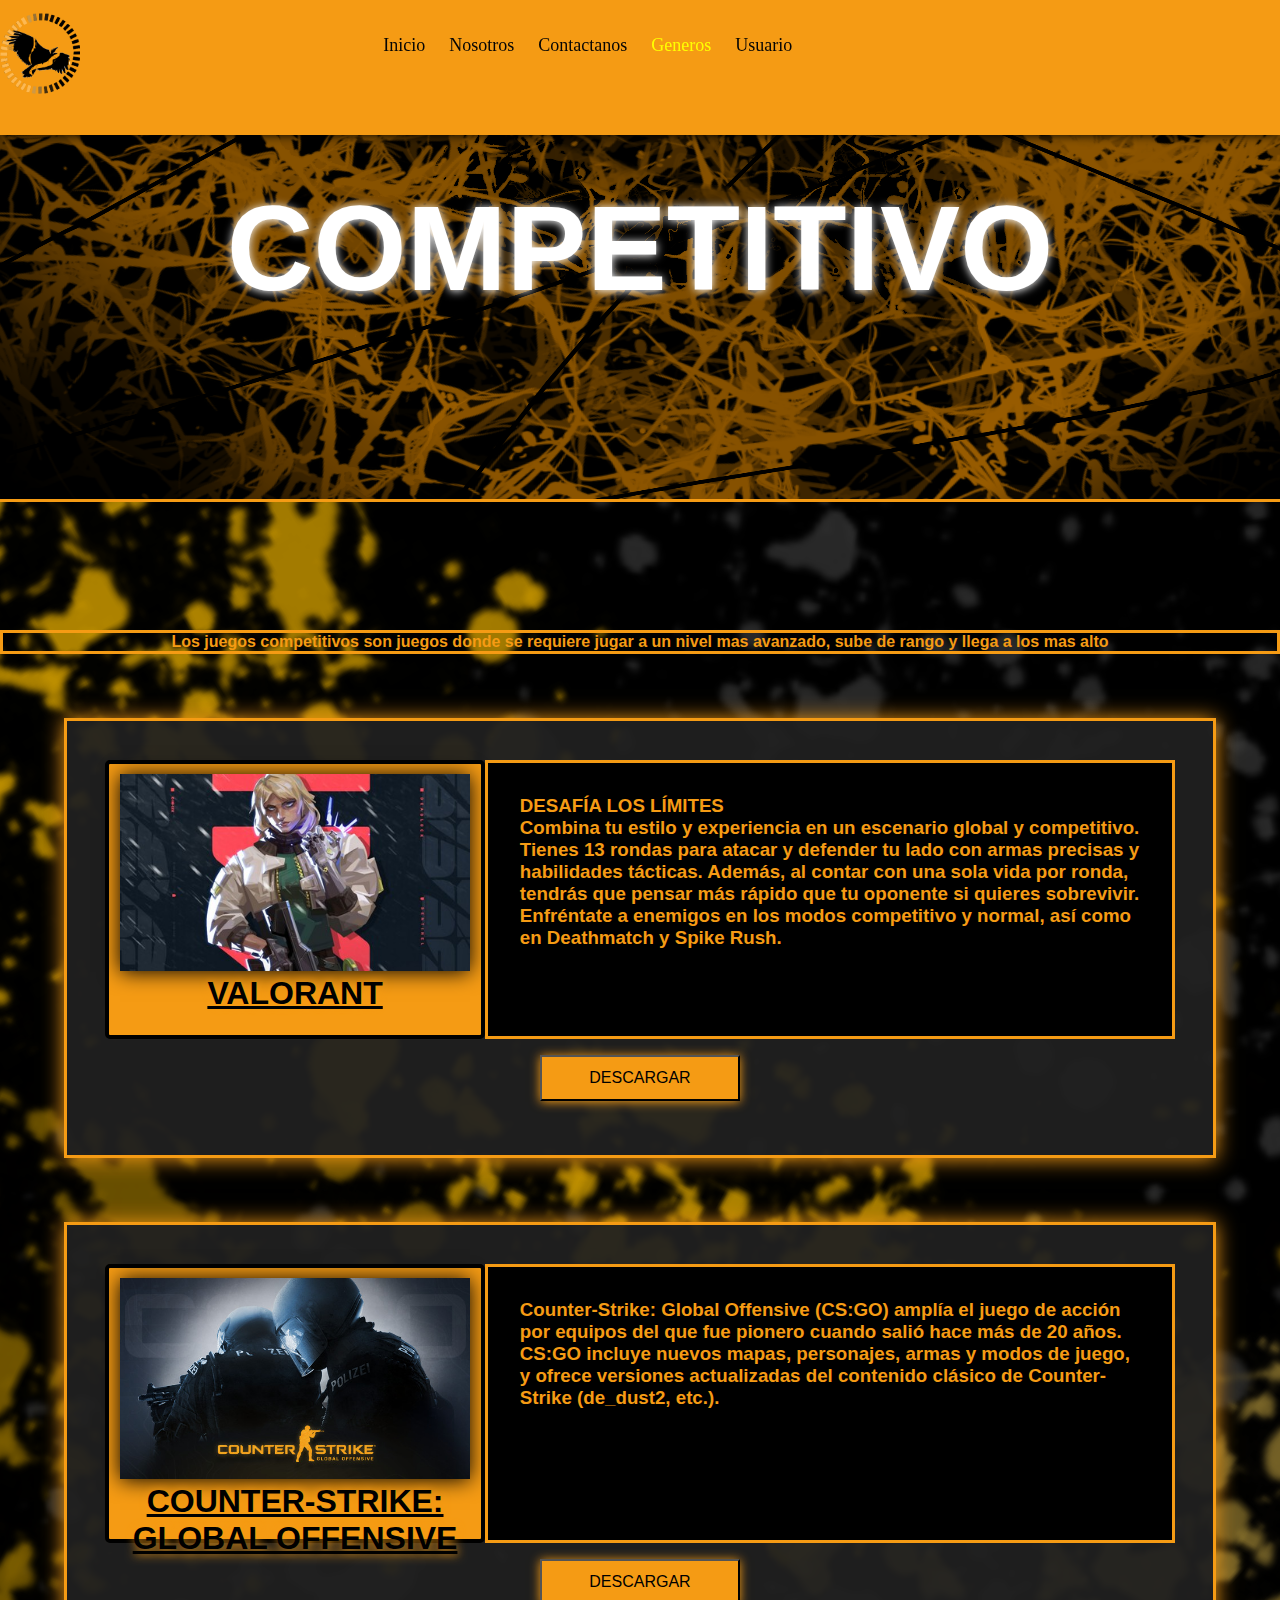
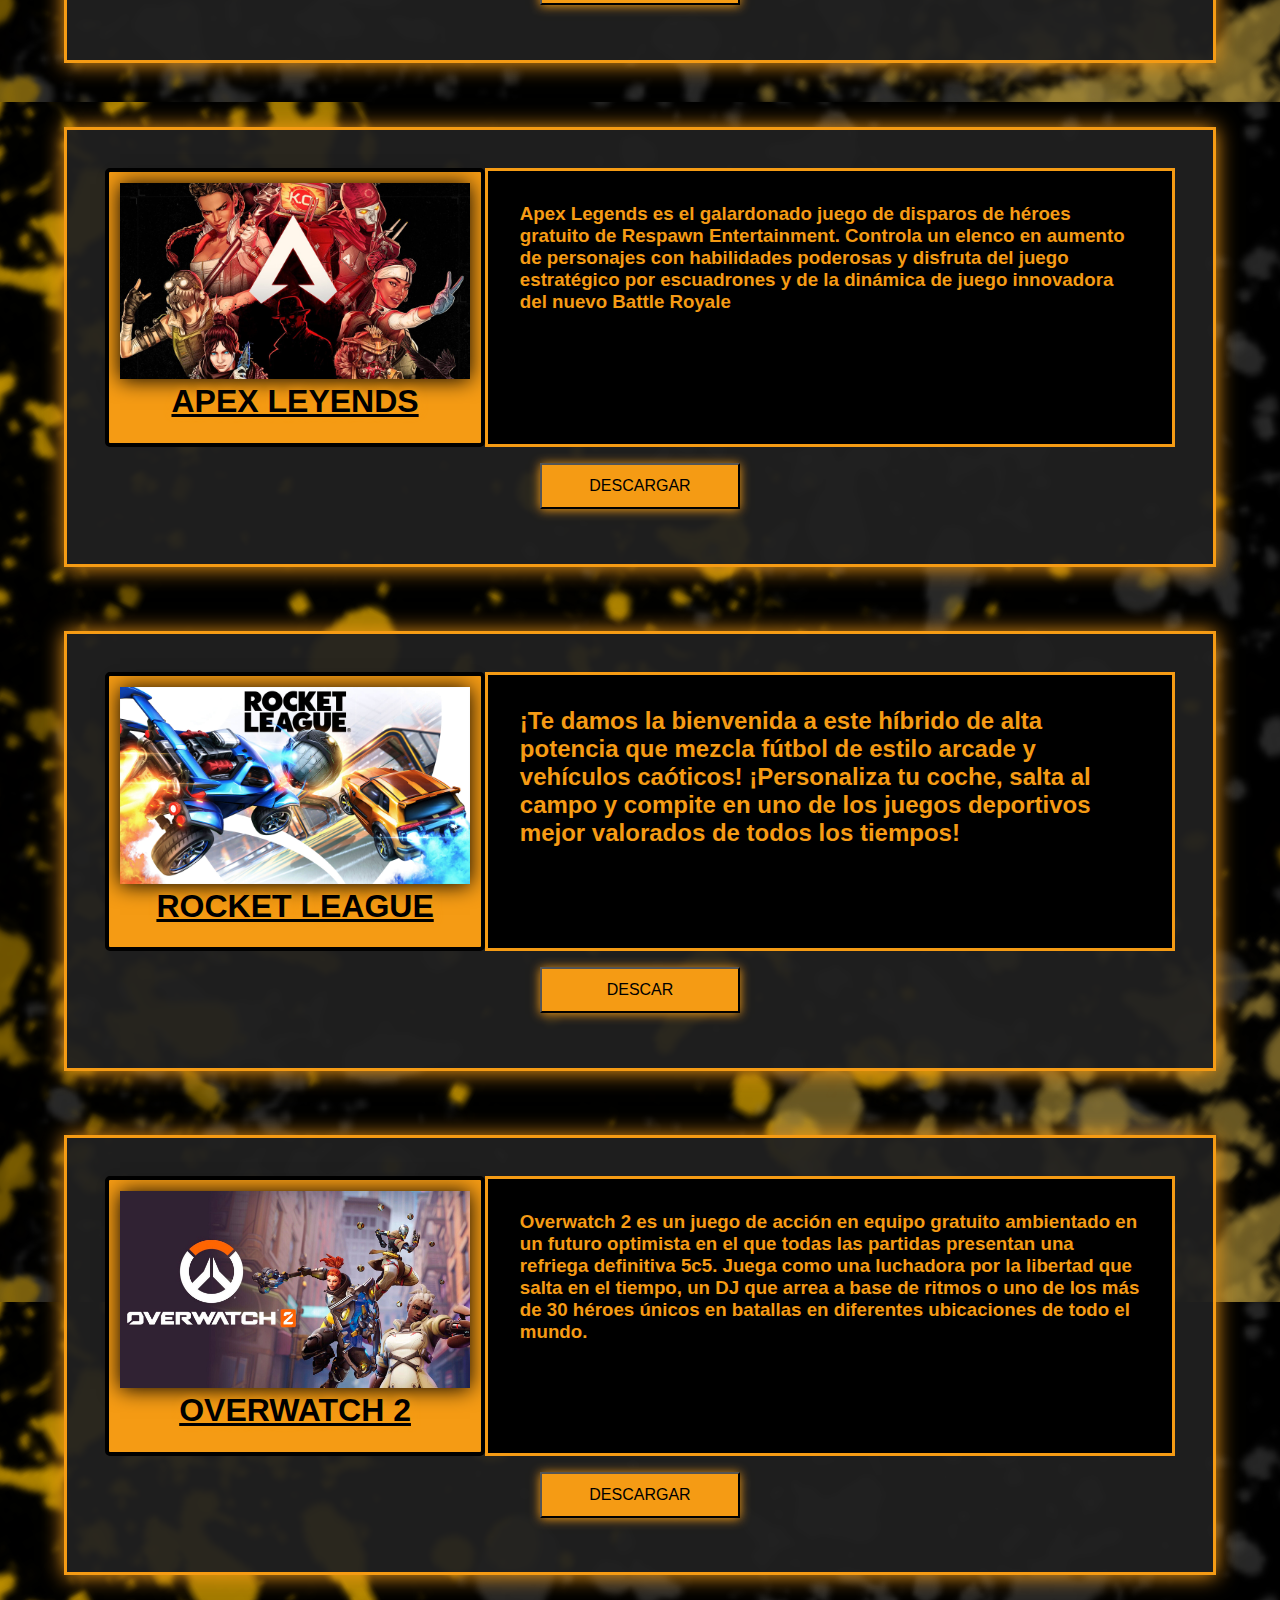
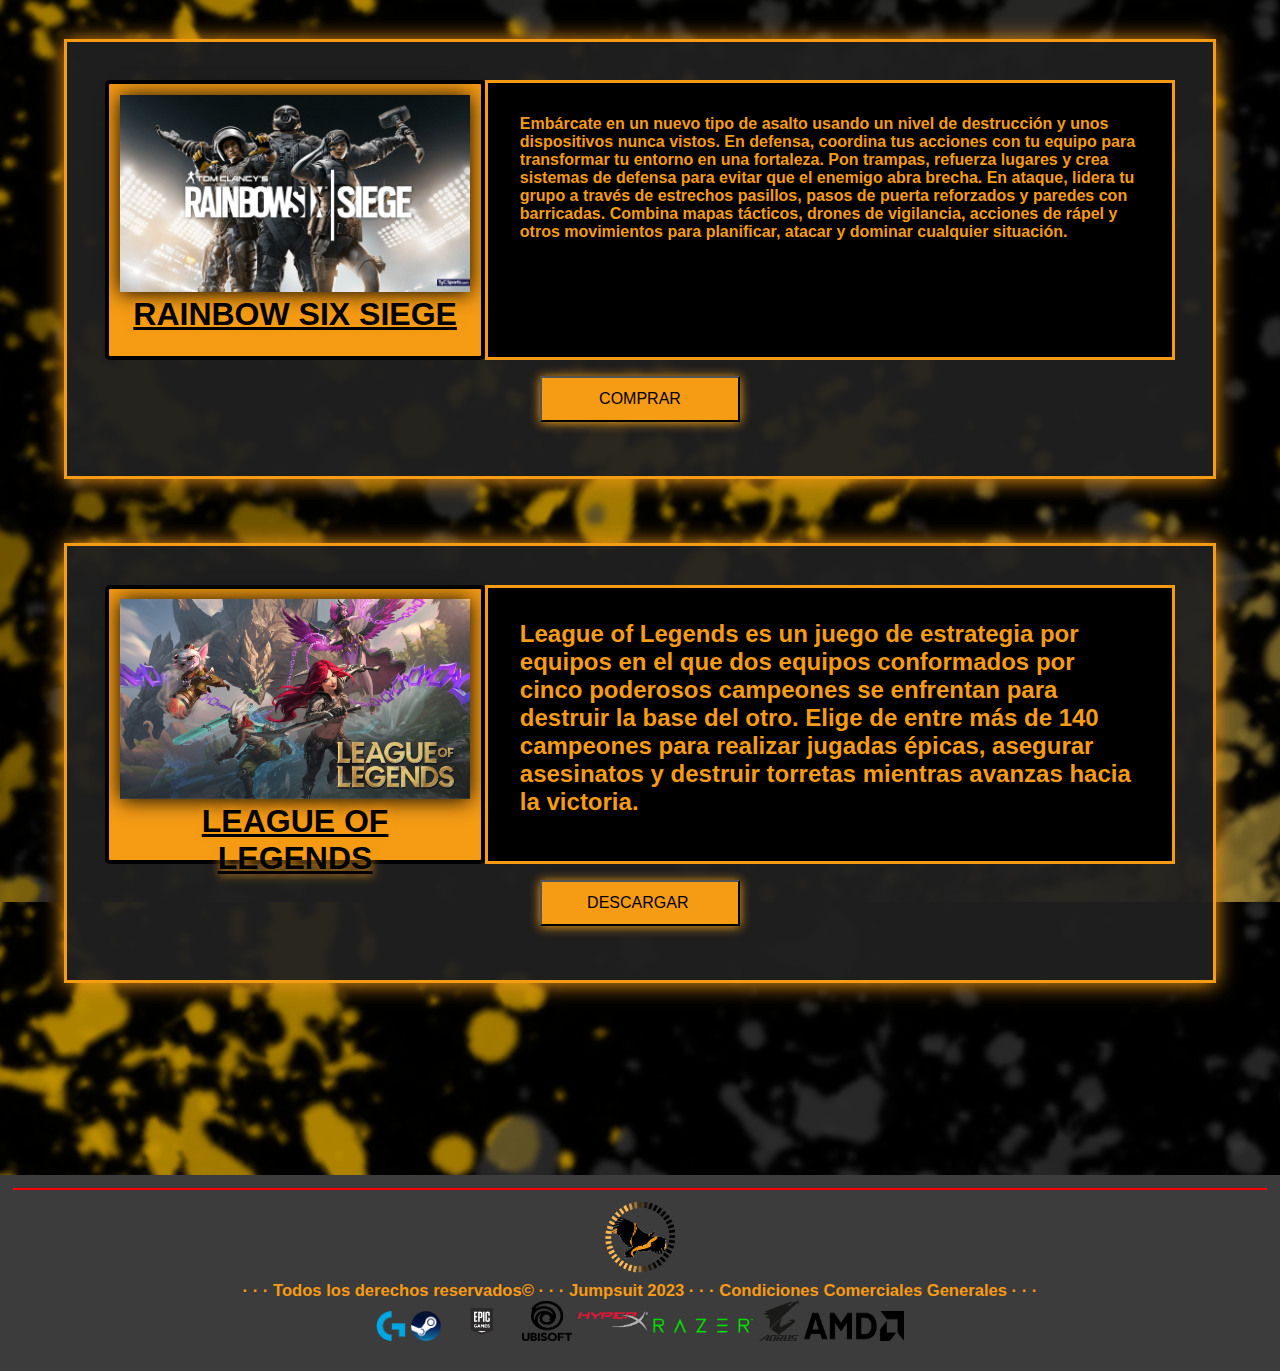
<file: juegos/com.html>
<!DOCTYPE html>
<html lang="en">

<head>
    <meta charset="UTF-8">
    <meta name="viewport" content="width=device-width, initial-scale=1.0">
    <title> 《Jumpsuit》- COMPETITIVO</title>
    <link rel="icon" href="../IMG/logo.png">
    <link href="https://unpkg.com/aos@2.3.1/dist/aos.css" rel="stylesheet">
    <link rel="stylesheet" type="text/css" href="../stilo.css">
</head>


<body>
    <header>
        <div id="header" style=" z-index:99;">
            <a href="../index.html"><img src="../IMG/logo.png" width="80px"></a>
            <ul class="nav" style="position: fixed; left:29%; top: 30px;">
                <li><a href="../index.html">
                        <font face="verdana" size="4">Inicio
                    </a></font>
                </li>
                <li><a href=" ../nosotros.html">
                        <font face="verdana" size="4">Nosotros
                    </a></font>
                </li>
                <li><a href="../contactanos.html">
                        <font face="verdana" size="4">Contactanos
                    </a></font>
                </li>
                <li><a href="../generos.html">
                        <font face="verdana" size="4" style="color: yellow;">Generos
                    </a></font>
                </li>
                <li><a href="../usuario.html">
                        <font face="verdana" size="4">Usuario</font>
                    </a></li>
            </ul>
        </div>
    </header>

    <div class="bannersjuegos">
        <h1 data-aos="fade-up" data-aos-duration="2000"> COMPETITIVO </h1>
    </div>

    <section class="secjuegos">
        <h4 style="border: #f59b14 solid 3px;">
                Los juegos competitivos son juegos donde se requiere jugar a un nivel mas avanzado, sube de rango y llega a los mas alto </h4>
        <div class="juego">
            <section style="display: flex;">
                <div class="juegopic">
                    <img src="../IMG/valorant.jpeg" width="350px" style="box-shadow:0px 1px 20px #000000">
                    <h1>VALORANT</h1>
                </div>

                <div class="juegotxt">
                    <h3>
                        DESAFÍA LOS LÍMITES
                        <br>Combina tu estilo y experiencia en un escenario global y
                        competitivo. Tienes 13 rondas para atacar y defender tu
                        lado con armas precisas y habilidades tácticas. Además,
                        al contar con una sola vida por ronda, tendrás que pensar
                        más rápido que tu oponente si quieres sobrevivir. Enfréntate
                        a enemigos en los modos competitivo y normal, así como en
                        Deathmatch y Spike Rush.
                    </h3>
                </div>
            </section>

            <a
                href="https://playvalorant.com/es-mx/?gad=1&gclid=Cj0KCQjwy9-kBhCHARIsAHpBjHjjxHNFPHvtrl05hsQLTUX9_pGunMId05Q0jW_NgcqWKPt7rV35jy8aAqH7EALw_wcB&gclsrc=aw.ds">
                <div style="text-align: center;">
                    <input class="boton" type="submit" value="DESCARGAR">
            </a>
        </div>


        </div>




        <div class="juego">
            <section style="display: flex;">
                <div class="juegopic">
                    <img src="../IMG/csgojuegos.jpg" width="350px" style="box-shadow:0px 1px 20px #000000">
                    <h1>COUNTER-STRIKE: GLOBAL OFFENSIVE</h1>
                </div>

                <div class="juegotxt">
                    <h3>
                        Counter-Strike: Global Offensive (CS:GO) amplía el
                        juego de acción por equipos del que fue pionero cuando
                        salió hace más de 20 años. CS:GO incluye nuevos mapas,
                        personajes, armas y modos de juego, y ofrece versiones
                        actualizadas del contenido clásico de Counter-Strike (de_dust2, etc.).
                    </h3>
                </div>
            </section>
            <a href="https://store.steampowered.com/app/730/CounterStrike_Global_Offensive/?l=spanish">
                <div style="text-align: center;">
                    <input class="boton" type="submit" value="DESCARGAR">
                </div>
            </a>
        </div>

        <div class="juego">
            <section style="display: flex;">
                <div class="juegopic">
                    <img src="../IMG/apexjuego.jpg" width="350px" style="box-shadow:0px 1px 20px #000000">
                    <h1>APEX LEYENDS</h1>
                </div>

                <div class="juegotxt">
                    <h3>
                        Apex Legends es el galardonado
                        juego de disparos de héroes gratuito
                        de Respawn Entertainment. Controla un
                        elenco en aumento de personajes con habilidades
                        poderosas y disfruta del juego estratégico por
                        escuadrones y de la dinámica de juego innovadora del
                        nuevo Battle Royale
                    </h3>
                </div>
            </section>
            <a href="https://store.steampowered.com/app/1172470/Apex_Legends/?l=latam">
                <div style="text-align: center;">
                    <input class="boton" type="submit" value="DESCARGAR">

                </div>
            </a>
        </div>

        <div class="juego">
            <section style="display: flex;">
                <div class="juegopic">
                    <img src="../IMG/rocketleagejuego.jpg" width="350px" style="box-shadow:0px 1px 20px #000000">
                    <h1>ROCKET LEAGUE </h1>
                </div>

                <div class="juegotxt">
                    <h2>
                        ¡Te damos la bienvenida a este híbrido de alta potencia que mezcla fútbol de estilo arcade y
                        vehículos caóticos!
                        ¡Personaliza tu coche, salta al campo y compite en uno de los juegos deportivos mejor valorados
                        de todos los tiempos!

                    </h2>
                </div>
            </section>
                <a href="https://www.rocketleague.com/es-es/">
                <div style="text-align: center;">
                    <input class="boton" type="submit" value="DESCAR">
                </div>
            </a>
        </div>

        <div class="juego">
            <section style="display: flex;">
                <div class="juegopic">
                    <img src="../IMG/overwatchjuego.jpeg" width="350px" style="box-shadow:0px 1px 20px #000000">
                    <h1>OVERWATCH 2</h1>
                </div>

                <div class="juegotxt">
                    <h3>
                        Overwatch 2 es un juego de acción en equipo gratuito ambientado en un futuro
                        optimista en el que todas las partidas presentan una refriega definitiva 5c5.
                        Juega como una luchadora por la libertad que salta en el tiempo, un DJ que arrea
                        a base de ritmos o uno
                        de los más de 30 héroes únicos en batallas en diferentes ubicaciones de todo el mundo.
                    </h3>
                </div>
            </section>
            <a href="https://overwatch.blizzard.com/es-es/">
                <div style="text-align: center;">
                    <input class="boton" type="submit" value="DESCARGAR">
                </div>
            </a>
        </div>

        <div class="juego">
            <section style="display: flex;">
                <div class="juegopic">
                    <img src="../IMG/r6juego.jpg" width="350px" style="box-shadow:0px 1px 20px #000000">
                    <h1>RAINBOW SIX SIEGE</h1>
                </div>

                <div class="juegotxt">
                    <h4>
                        Embárcate en un nuevo tipo de asalto usando un nivel de destrucción y unos dispositivos nunca
                        vistos.
                        En defensa, coordina tus acciones
                        con tu equipo para transformar tu
                        entorno en una fortaleza. Pon trampas,
                        refuerza lugares y crea sistemas de defensa
                        para evitar que el enemigo abra brecha.
                        En ataque, lidera tu grupo a través de estrechos
                        pasillos, pasos de puerta reforzados y paredes con
                        barricadas. Combina mapas tácticos, drones de vigilancia,
                        acciones de rápel y otros movimientos para planificar, atacar
                        y dominar cualquier situación.
                    </h4>
                </div>
            </section>
            <a href="https://store.steampowered.com/app/359550/Tom_Clancys_Rainbow_Six_Siege/">
                <div style="text-align: center;">
                    <input class="boton" type="submit" value="COMPRAR">
                </div>
            </a>
        </div>



        <div class="juego">
            <section style="display: flex;">
                <div class="juegopic">
                    <img src="../IMG/loljuego.jpg" width="350px" height="200px"
                        style="box-shadow:0px 1px 20px #000000">
                    <h1>LEAGUE OF LEGENDS</h1>
                </div>

                <div class="juegotxt">
                    <h2>
                        League of Legends es un juego de estrategia por equipos en el que dos equipos conformados por
                        cinco poderosos campeones se enfrentan para destruir la base del otro. Elige de entre más de 140
                        campeones para realizar jugadas épicas, asegurar asesinatos y destruir torretas mientras avanzas
                        hacia la victoria.
                    </h2>
                </div>
            </section>
            <a href="https://www.leagueoflegends.com/es-mx/?_gl=1*p5ou0k*_ga*Njg0NzM3MTU0LjE2ODc5Njg1NjQ.*_ga_FXBJE5DEDD*MTY4Nzk2ODU2My4xLjEuMTY4Nzk2ODU4Ny4zNi4wLjA.&_ga=2.23464956.752248364.1687968589-684737154.1687968564">
                <div style="text-align: center;">
                    <input class="boton" type="submit" value="DESCARGAR ">
                </div>
            </a>
        </div>
    </section>
    <section>
        <div class="piedepagina">
            <hr color="red">
            <img src="../IMG/logo.png" class="piedepaginapcis" width="70">
            <h5> · · · Todos los derechos reservados© · · · Jumpsuit 2023 · · · Condiciones Comerciales Generales · · ·
            </h5>
            <div class="piedepaginapcis">
                <img src="../IMG/logitech logo.png" class="piedepaginapcis" width="30" height="30">
                <img src="../IMG/steamlogo.png" class="piedepaginapcis" width="30" height="30">
                <img src="../IMG/epic games.png" class="piedepaginapcis" width="70" height="40">
                <img src="../IMG/ubisoftlogo.png" class="piedepaginapcis" width="50" height="40">
                <img src="../IMG/hyperxlogo.png" class="piedepaginapcis" width="70" height="40">
                <img src="../IMG/razerlogo.png" class="piedepaginapcis" width="100" height="30">
                <img src="../IMG/aoruslogo.png" class="piedepaginapcis" width="40" height="40">
                <img src="../IMG/amdlogo.png" class="piedepaginapcis" width="100" height="30">
            </div>
    </section>

    <script src="https://unpkg.com/aos@2.3.1/dist/aos.js"></script>
    <script>
        AOS.init();
    </script>

</body>

</html>
</file>
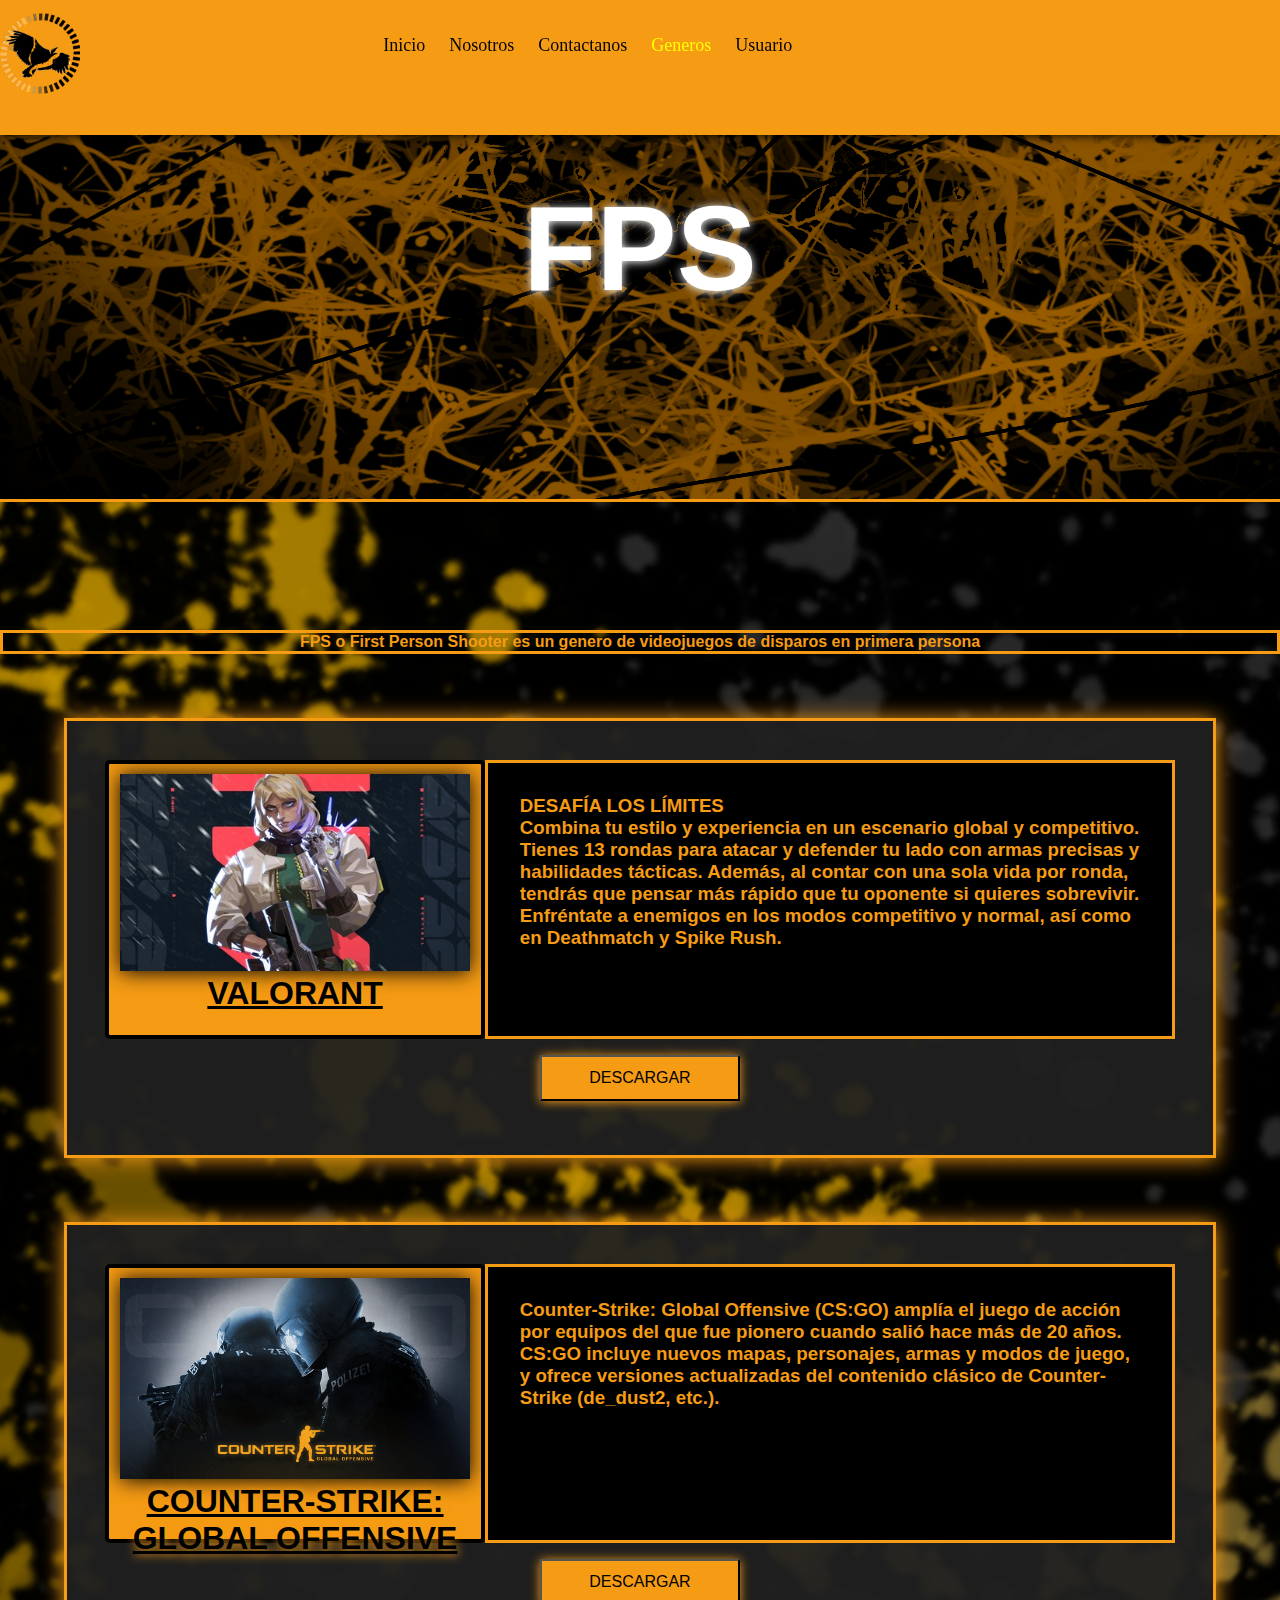
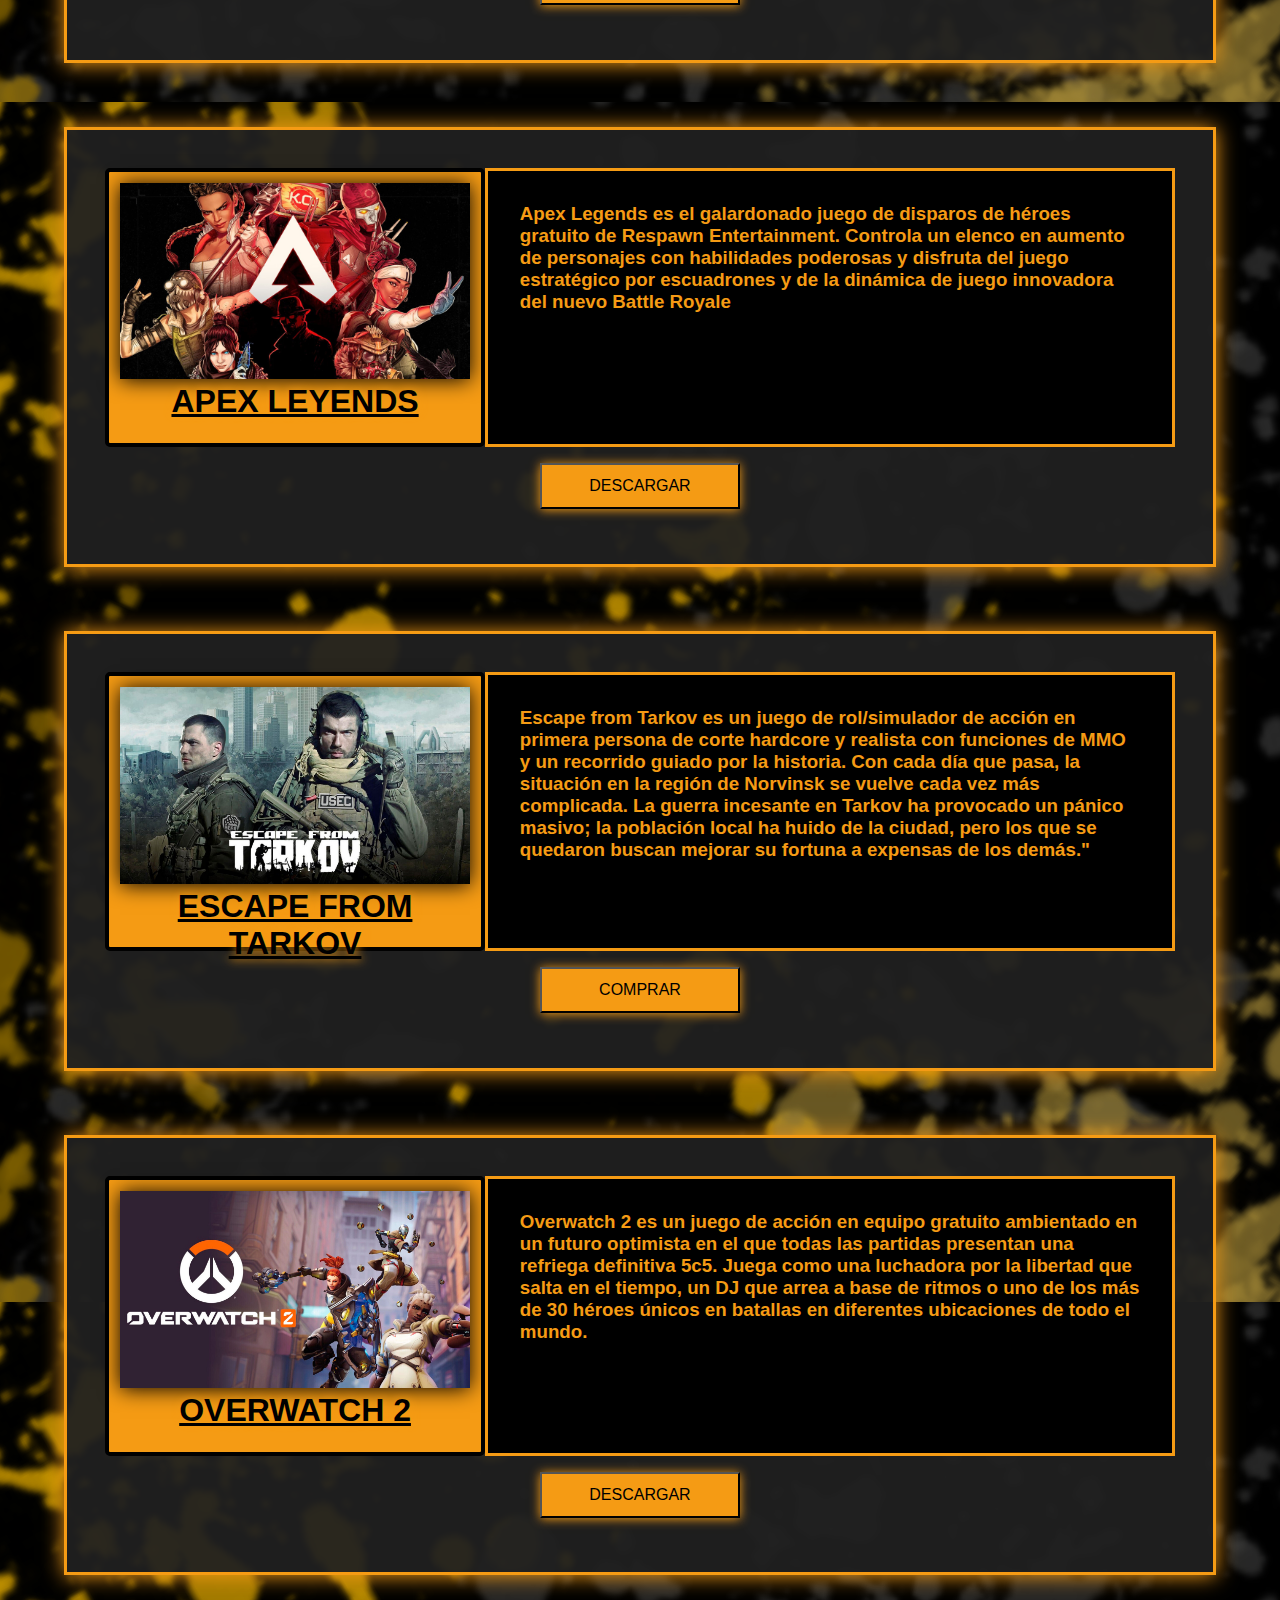
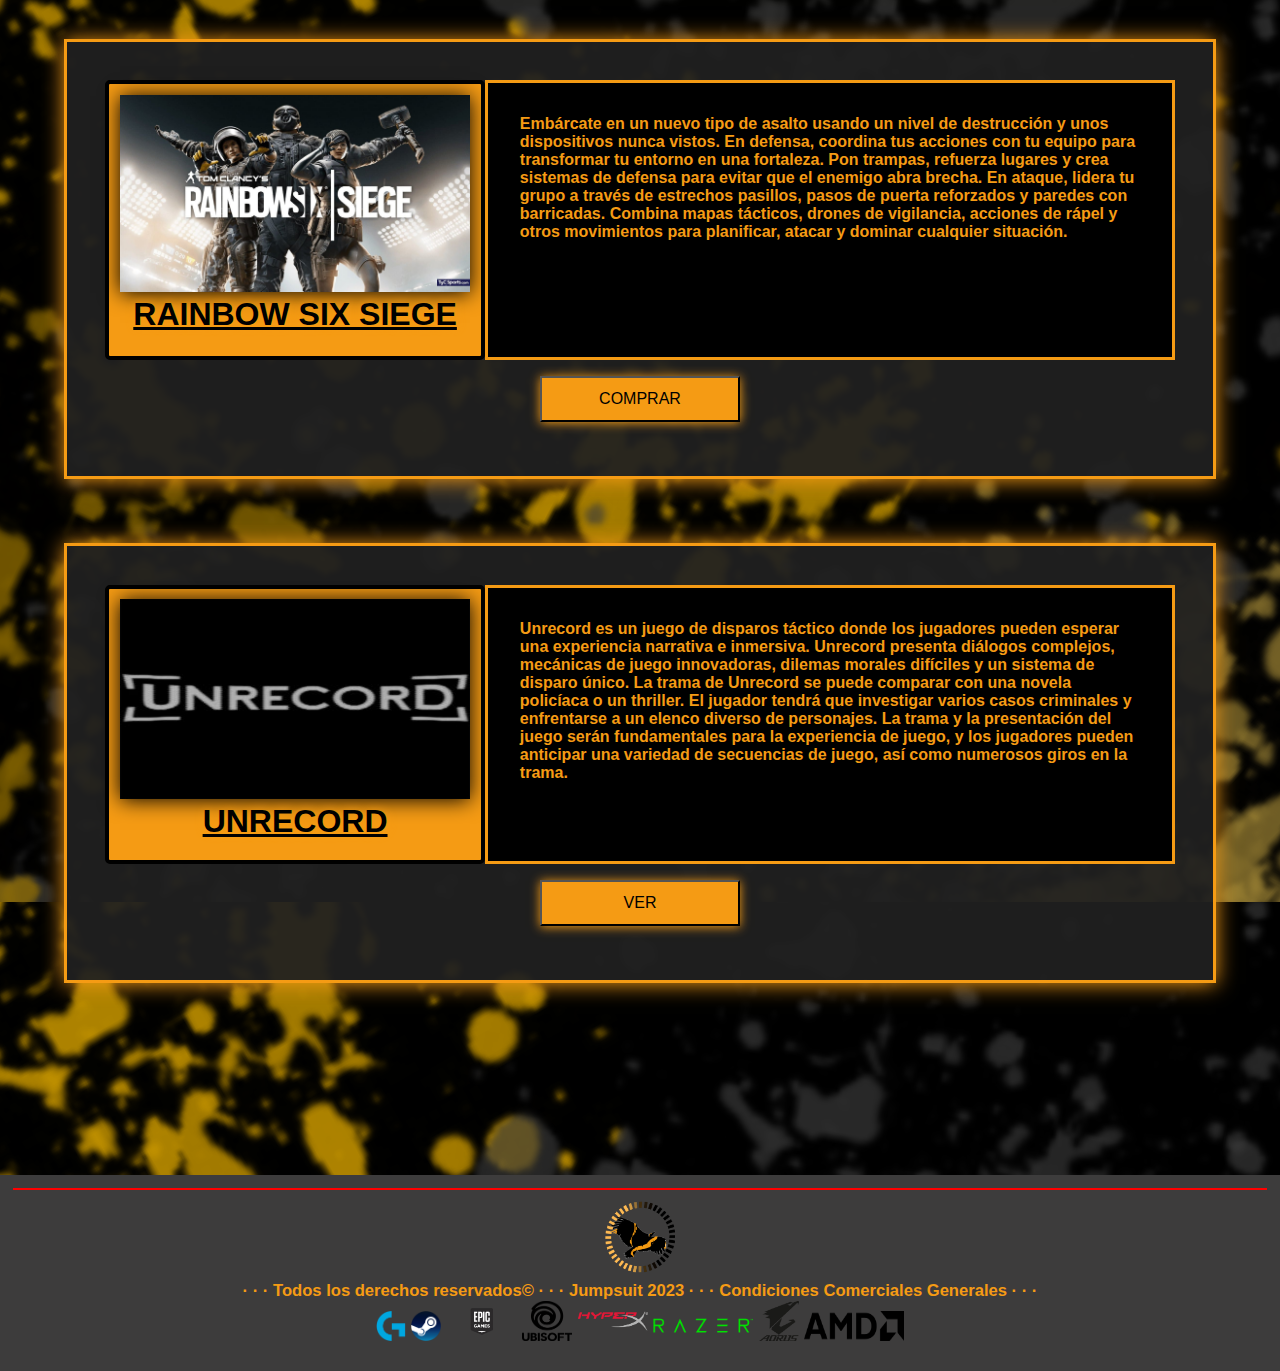
<file: juegos/FPS.html>
<!DOCTYPE html>
<html lang="en">

<head>
    <meta charset="UTF-8">
    <meta name="viewport" content="width=device-width, initial-scale=1.0">
    <title> 《Jumpsuit》- FPS</title>
    <link rel="icon" href="../IMG/logo.png">
    <link href="https://unpkg.com/aos@2.3.1/dist/aos.css" rel="stylesheet">
    <link rel="stylesheet" type="text/css" href="../stilo.css">
</head>


<body>
    <header>
        <div id="header" style=" z-index:99;">
            <a href="../index.html"><img src="../IMG/logo.png" width="80px"></a>
            <ul class="nav" style="position: fixed; left:29%; top: 30px;">
                <li><a href="../index.html">
                        <font face="verdana" size="4">Inicio
                    </a></font>
                </li>
                <li><a href=" ../nosotros.html">
                        <font face="verdana" size="4">Nosotros
                    </a></font>
                </li>
                <li><a href="../contactanos.html">
                        <font face="verdana" size="4">Contactanos
                    </a></font>
                </li>
                <li><a href="../generos.html">
                        <font face="verdana" size="4" style="color: yellow;">Generos
                    </a></font>
                </li>
                <li><a href="../usuario.html">
                        <font face="verdana" size="4">Usuario</font>
                    </a></li>
            </ul>
        </div>
    </header>

    <div class="bannersjuegos">
        <h1 data-aos="fade-up" data-aos-duration="2000"> FPS </h1>
    </div>

    <section class="secjuegos">
        <h4 style="border: #f59b14 solid 3px;">FPS o First Person Shooter es un genero de videojuegos de disparos en
            primera persona </h4>
        <div class="juego">
            <section style="display: flex;">
                <div class="juegopic">
                    <img src="../IMG/valorant.jpeg" width="350px" style="box-shadow:0px 1px 20px #000000">
                    <h1>VALORANT</h1>
                </div>

                <div class="juegotxt">
                    <h3>
                        DESAFÍA LOS LÍMITES
                        <br>Combina tu estilo y experiencia en un escenario global y
                        competitivo. Tienes 13 rondas para atacar y defender tu
                        lado con armas precisas y habilidades tácticas. Además,
                        al contar con una sola vida por ronda, tendrás que pensar
                        más rápido que tu oponente si quieres sobrevivir. Enfréntate
                        a enemigos en los modos competitivo y normal, así como en
                        Deathmatch y Spike Rush.
                    </h3>
                </div>
            </section>

            <a
                href="https://playvalorant.com/es-mx/?gad=1&gclid=Cj0KCQjwy9-kBhCHARIsAHpBjHjjxHNFPHvtrl05hsQLTUX9_pGunMId05Q0jW_NgcqWKPt7rV35jy8aAqH7EALw_wcB&gclsrc=aw.ds">
                <div style="text-align: center;">
                    <input class="boton" type="submit" value="DESCARGAR">
            </a>
        </div>


        </div>




        <div class="juego">
            <section style="display: flex;">
                <div class="juegopic">
                    <img src="../IMG/csgojuegos.jpg" width="350px" style="box-shadow:0px 1px 20px #000000">
                    <h1>COUNTER-STRIKE: GLOBAL OFFENSIVE</h1>
                </div>

                <div class="juegotxt">
                    <h3>
                        Counter-Strike: Global Offensive (CS:GO) amplía el
                        juego de acción por equipos del que fue pionero cuando
                        salió hace más de 20 años. CS:GO incluye nuevos mapas,
                        personajes, armas y modos de juego, y ofrece versiones
                        actualizadas del contenido clásico de Counter-Strike (de_dust2, etc.).
                    </h3>
                </div>
            </section>
            <a href="https://store.steampowered.com/app/730/CounterStrike_Global_Offensive/?l=spanish">
                <div style="text-align: center;">
                    <input class="boton" type="submit" value="DESCARGAR">
                </div>
            </a>
        </div>

        <div class="juego">
            <section style="display: flex;">
                <div class="juegopic">
                    <img src="../IMG/apexjuego.jpg" width="350px" style="box-shadow:0px 1px 20px #000000">
                    <h1>APEX LEYENDS</h1>
                </div>

                <div class="juegotxt">
                    <h3>
                        Apex Legends es el galardonado
                        juego de disparos de héroes gratuito
                        de Respawn Entertainment. Controla un
                        elenco en aumento de personajes con habilidades
                        poderosas y disfruta del juego estratégico por
                        escuadrones y de la dinámica de juego innovadora del
                        nuevo Battle Royale
                    </h3>
                </div>
            </section>
            <a href="https://store.steampowered.com/app/1172470/Apex_Legends/?l=latam">
                <div style="text-align: center;">
                    <input class="boton" type="submit" value="DESCARGAR">

                </div>
            </a>
        </div>

        <div class="juego">
            <section style="display: flex;">
                <div class="juegopic">
                    <img src="../IMG/tarkovjuego.jpeg" width="350px" style="box-shadow:0px 1px 20px #000000">
                    <h1>ESCAPE FROM TARKOV</h1>
                </div>

                <div class="juegotxt">
                    <h3>
                        Escape from Tarkov es un juego de rol/simulador de acción en primera persona de corte hardcore y
                        realista con funciones de MMO y un recorrido guiado por la historia.

                        Con cada día que pasa, la situación en la región de Norvinsk
                        se vuelve cada vez más complicada. La guerra incesante en
                        Tarkov ha provocado un pánico masivo; la población local
                        ha huido de la ciudad, pero los que se quedaron buscan
                        mejorar su fortuna a expensas de los demás."
                    </h3>
                </div>
            </section>
            <a href="https://www.escapefromtarkov.com">
                <div style="text-align: center;">
                    <input class="boton" type="submit" value="COMPRAR">
                </div>
            </a>
        </div>

        <div class="juego">
            <section style="display: flex;">
                <div class="juegopic">
                    <img src="../IMG/overwatchjuego.jpeg" width="350px" style="box-shadow:0px 1px 20px #000000">
                    <h1>OVERWATCH 2</h1>
                </div>

                <div class="juegotxt">
                    <h3>
                        Overwatch 2 es un juego de acción en equipo gratuito ambientado en un futuro
                        optimista en el que todas las partidas presentan una refriega definitiva 5c5.
                        Juega como una luchadora por la libertad que salta en el tiempo, un DJ que arrea
                        a base de ritmos o uno
                        de los más de 30 héroes únicos en batallas en diferentes ubicaciones de todo el mundo.
                    </h3>
                </div>
            </section>
            <a href="https://overwatch.blizzard.com/es-es/">
                <div style="text-align: center;">
                    <input class="boton" type="submit" value="DESCARGAR">
                </div>
            </a>
        </div>

        <div class="juego">
            <section style="display: flex;">
                <div class="juegopic">
                    <img src="../IMG/r6juego.jpg" width="350px" style="box-shadow:0px 1px 20px #000000">
                    <h1>RAINBOW SIX SIEGE</h1>
                </div>

                <div class="juegotxt">
                    <h4>
                        Embárcate en un nuevo tipo de asalto usando un nivel de destrucción y unos dispositivos nunca
                        vistos.
                        En defensa, coordina tus acciones
                        con tu equipo para transformar tu
                        entorno en una fortaleza. Pon trampas,
                        refuerza lugares y crea sistemas de defensa
                        para evitar que el enemigo abra brecha.
                        En ataque, lidera tu grupo a través de estrechos
                        pasillos, pasos de puerta reforzados y paredes con
                        barricadas. Combina mapas tácticos, drones de vigilancia,
                        acciones de rápel y otros movimientos para planificar, atacar
                        y dominar cualquier situación.
                    </h4>
                </div>
            </section>
            <a href="https://store.steampowered.com/app/359550/Tom_Clancys_Rainbow_Six_Siege/">
                <div style="text-align: center;">
                    <input class="boton" type="submit" value="COMPRAR">
                </div>
            </a>
        </div>



        <div class="juego">
            <section style="display: flex;">
                <div class="juegopic">
                    <img src="../IMG/unrecordjuego.jpg" width="350px" height="200px" style="box-shadow:0px 1px 20px #000000">
                    <h1>UNRECORD</h1>
                </div>

                <div class="juegotxt">
                    <h4>
                        Unrecord es un juego de disparos táctico donde 
                        los jugadores pueden esperar una experiencia 
                        narrativa e inmersiva. Unrecord presenta diálogos 
                        complejos, mecánicas de juego innovadoras, dilemas 
                        morales difíciles y un sistema de disparo único. La 
                        trama de Unrecord se puede comparar con una novela 
                        policíaca o un thriller. El jugador tendrá que investigar 
                        varios casos criminales y enfrentarse a un elenco diverso 
                        de personajes. La trama y la presentación del juego serán 
                        fundamentales para la experiencia de juego, y los jugadores pueden anticipar una
                        variedad de secuencias de juego, así como numerosos giros en la trama.
                    </h4>
                </div>
            </section>
            <a href="https://store.steampowered.com/app/2381520/Unrecord/?l=spanishe">
                <div style="text-align: center;">
                    <input class="boton" type="submit" value="VER">
                </div>
            </a>
        </div>
    </section>
    <section>
        <div class="piedepagina">
            <hr color="red">
            <img src="../IMG/logo.png" class="piedepaginapcis" width="70">
            <h5> · · · Todos los derechos reservados© · · · Jumpsuit 2023 · · · Condiciones Comerciales Generales · · ·
            </h5>
            <div class="piedepaginapcis">
                <img src="../IMG/logitech logo.png" class="piedepaginapcis" width="30" height="30">
                <img src="../IMG/steamlogo.png" class="piedepaginapcis" width="30" height="30">
                <img src="../IMG/epic games.png" class="piedepaginapcis" width="70" height="40">
                <img src="../IMG/ubisoftlogo.png" class="piedepaginapcis" width="50" height="40">
                <img src="../IMG/hyperxlogo.png" class="piedepaginapcis" width="70" height="40">
                <img src="../IMG/razerlogo.png" class="piedepaginapcis" width="100" height="30">
                <img src="../IMG/aoruslogo.png" class="piedepaginapcis" width="40" height="40">
                <img src="../IMG/amdlogo.png" class="piedepaginapcis" width="100" height="30">
            </div>
    </section>

    <script src="https://unpkg.com/aos@2.3.1/dist/aos.js"></script>
    <script>
        AOS.init();
    </script>

</body>

</html>
</file>
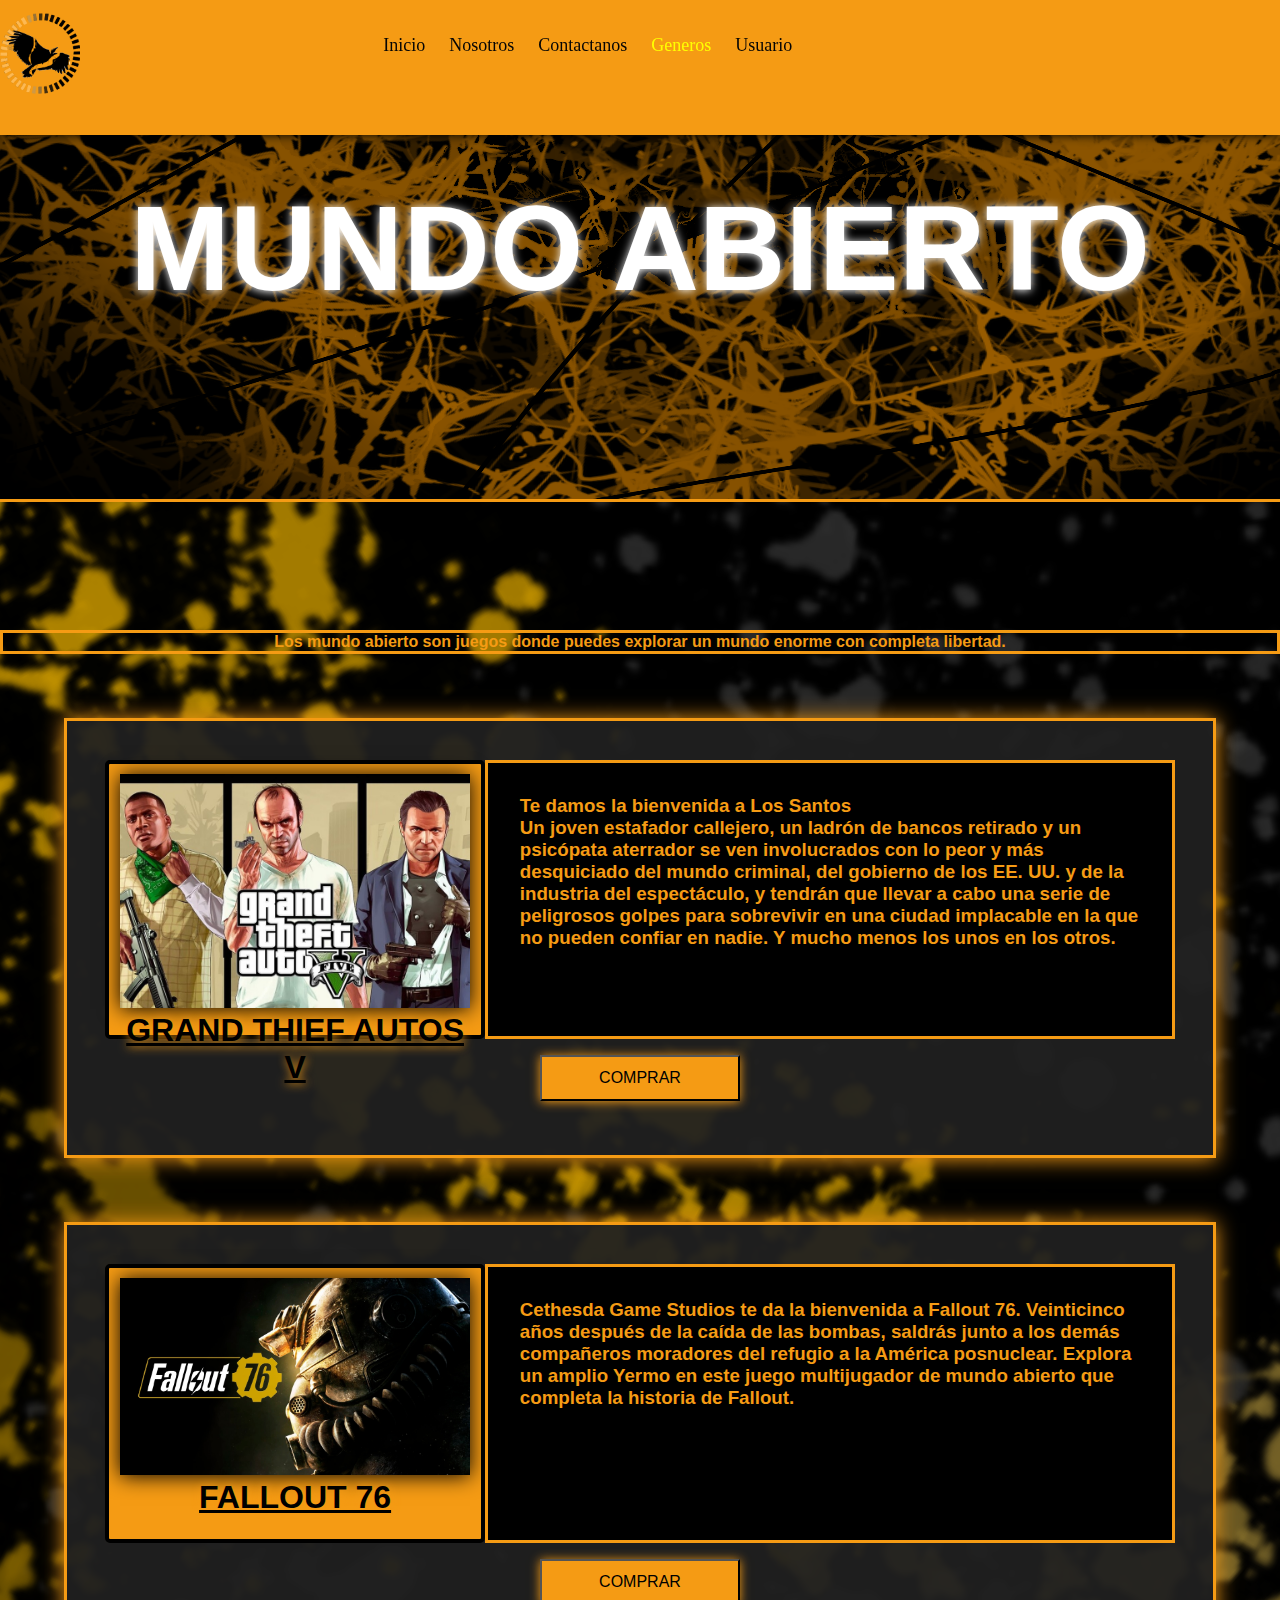
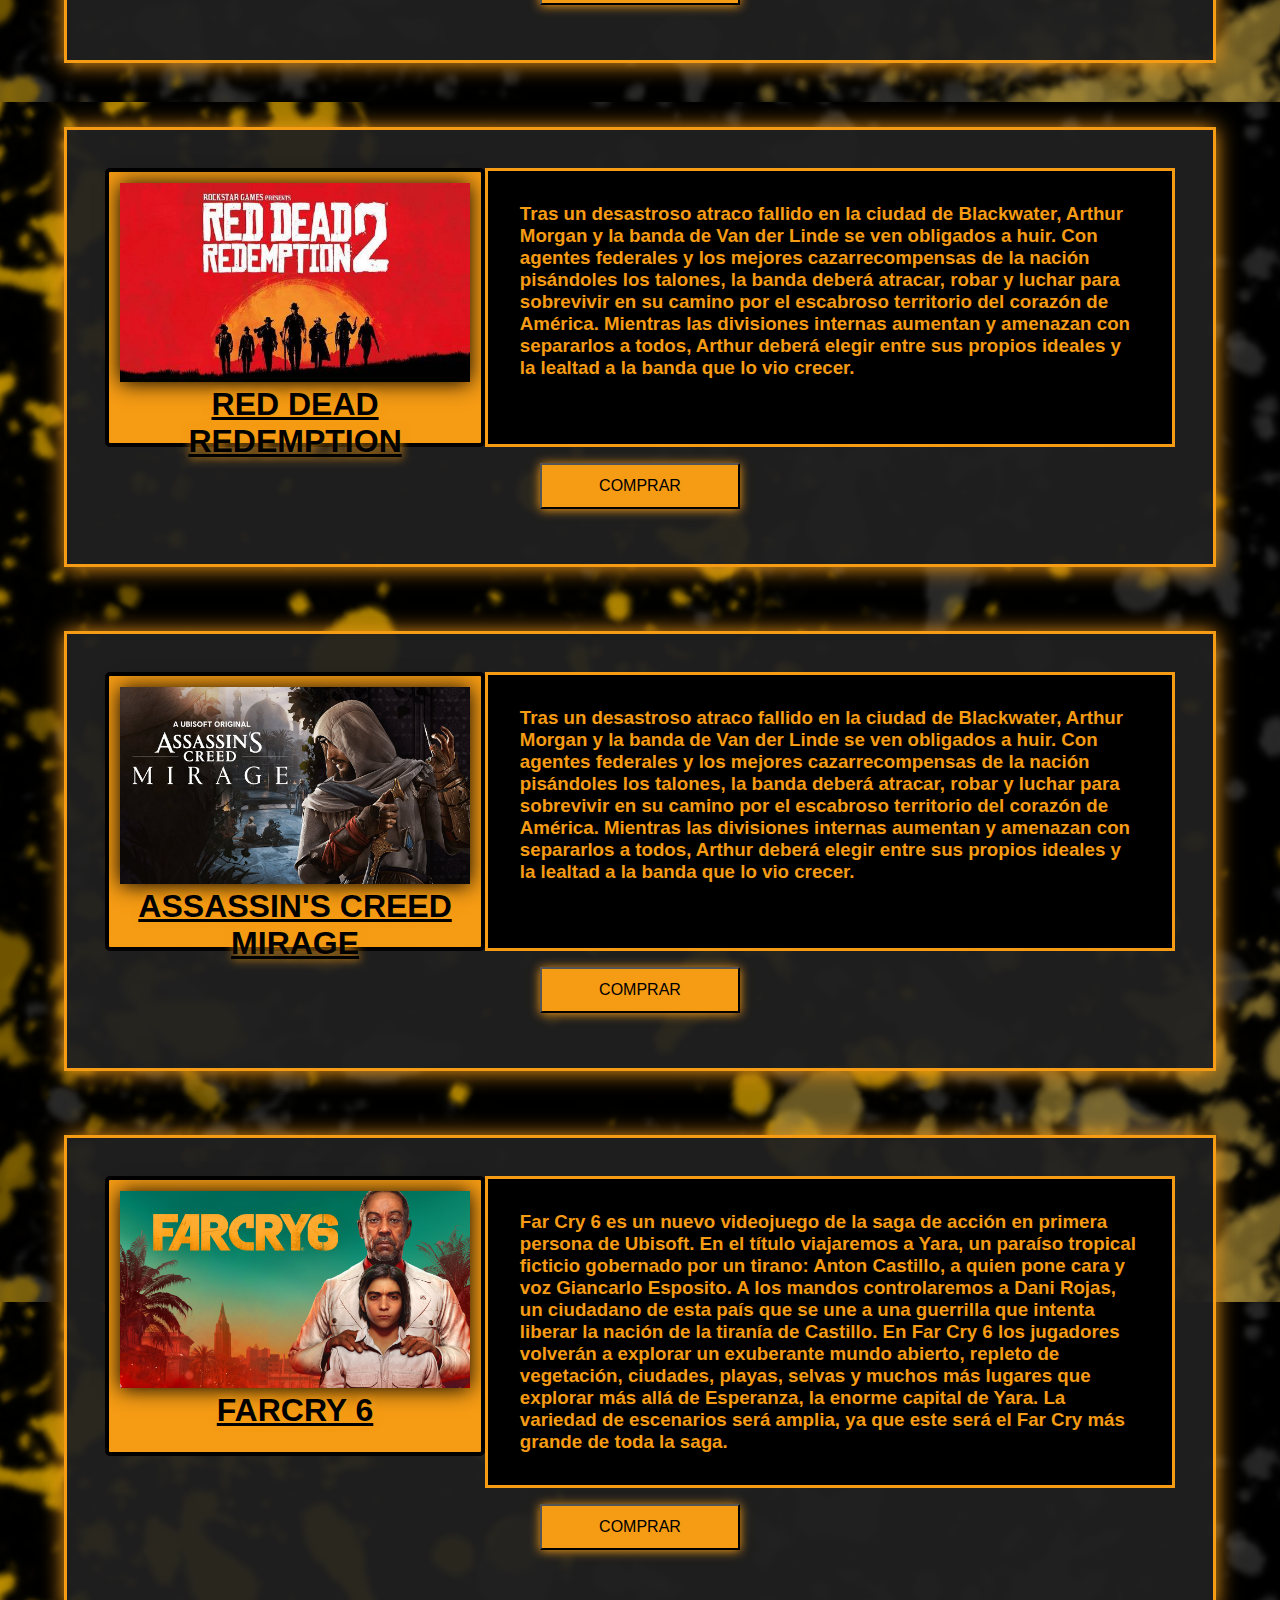
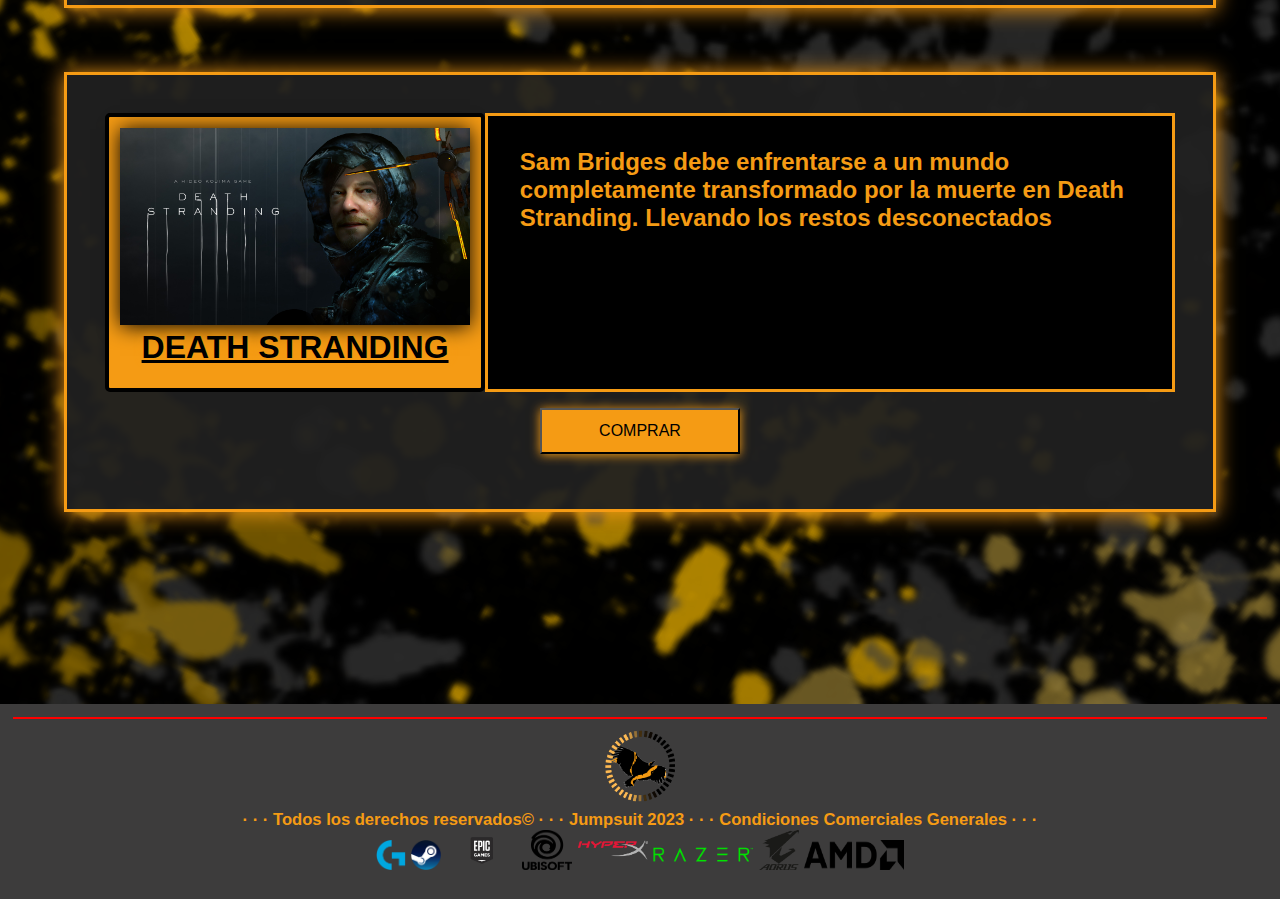
<file: juegos/MA.html>
<!DOCTYPE html>
<html lang="en">

<head>
    <meta charset="UTF-8">
    <meta name="viewport" content="width=device-width, initial-scale=1.0">
    <title> 《Jumpsuit》- MUNDO ABIERTO</title>
    <link rel="icon" href="../IMG/logo.png">
    <link href="https://unpkg.com/aos@2.3.1/dist/aos.css" rel="stylesheet">
    <link rel="stylesheet" type="text/css" href="../stilo.css">
</head>


<body>
    <header>
        <div id="header" style=" z-index:99;">
            <a href="../index.html"><img src="../IMG/logo.png" width="80px"></a>
            <ul class="nav" style="position: fixed; left:29%; top: 30px;">
                <li><a href="../index.html">
                        <font face="verdana" size="4">Inicio
                    </a></font>
                </li>
                <li><a href=" ../nosotros.html">
                        <font face="verdana" size="4">Nosotros
                    </a></font>
                </li>
                <li><a href="../contactanos.html">
                        <font face="verdana" size="4">Contactanos
                    </a></font>
                </li>
                <li><a href="../generos.html">
                        <font face="verdana" size="4" style="color: yellow;">Generos
                    </a></font>
                </li>
                <li><a href="../usuario.html">
                        <font face="verdana" size="4">Usuario</font>
                    </a></li>
            </ul>
        </div>
    </header>

    <div class="bannersjuegos">
        <h1 data-aos="fade-up" data-aos-duration="2000"> MUNDO ABIERTO </h1>
    </div>

    <section class="secjuegos">
        <h4 style="border: #f59b14 solid 3px;">Los mundo abierto son juegos donde puedes explorar un mundo enorme con
            completa libertad. </h4>
        <div class="juego">
            <section style="display: flex;">
                <div class="juegopic">
                    <img src="../IMG/GTAjuego.jpeg " width=350px style="box-shadow:0px 1px 20px #000000">
                    <h1>GRAND THIEF AUTOS V</h1>
                </div>

                <div class="juegotxt">
                    <h3>
                        Te damos la bienvenida a Los Santos
                        <br>Un joven estafador callejero, un ladrón de bancos retirado y un psicópata aterrador se ven
                        involucrados con lo peor y más desquiciado del mundo criminal, del gobierno de los EE. UU. y de
                        la industria del espectáculo, y tendrán que llevar a cabo una serie de peligrosos golpes para
                        sobrevivir en una
                        ciudad implacable en la que
                        no pueden confiar en nadie.
                        Y mucho menos los unos en los otros.
                    </h3>
                </div>
            </section>

            <a href="https://store.steampowered.com/agecheck/app/271590/?l=spanish">
                <div style="text-align: center;">
                    <input class="boton" type="submit" value="COMPRAR">
            </a>
        </div>


        </div>




        <div class="juego">
            <section style="display: flex;">
                <div class="juegopic">
                    <img src="../IMG/falloutjuego.jpg" width="350px" style="box-shadow:0px 1px 20px #000000">
                    <h1>FALLOUT 76</h1>
                </div>

                <div class="juegotxt">
                    <h3>
                        Cethesda Game Studios te da la bienvenida a Fallout 76. Veinticinco años después de la caída de
                        las bombas, saldrás junto a los demás compañeros moradores del refugio a la América posnuclear.
                        Explora un amplio Yermo en este juego multijugador de mundo abierto que completa la historia de
                        Fallout.
                    </h3>
                </div>
            </section>
            <a href="https://store.steampowered.com/app/1151340/Fallout_76/?l=latam">
                <div style="text-align: center;">
                    <input class="boton" type="submit" value="COMPRAR">
                </div>
            </a>
        </div>

        <div class="juego">
            <section style="display: flex;">
                <div class="juegopic">
                    <img src="../IMG/red deadjuego.jpeg" width="350px" style="box-shadow:0px 1px 20px #000000">
                    <h1>RED DEAD REDEMPTION</h1>
                </div>

                <div class="juegotxt">
                    <h3>
                        Tras un desastroso atraco fallido en la
                        ciudad de Blackwater, Arthur Morgan y
                        la banda de Van der Linde se ven obligados
                        a huir. Con agentes federales y los mejores
                        cazarrecompensas de la nación pisándoles los
                        talones, la banda deberá atracar, robar y luchar
                        para sobrevivir en su camino por el escabroso territorio
                        del corazón de América. Mientras las divisiones internas
                        aumentan y amenazan con separarlos a todos,
                        Arthur deberá elegir entre sus propios ideales y la lealtad a la banda que lo vio crecer.
                    </h3>
                </div>
            </section>
            <a href="https://www.rockstargames.com/es/games/reddeadredemption2">
                <div style="text-align: center;">
                    <input class="boton" type="submit" value="COMPRAR">

                </div>
            </a>
        </div>

        <div class="juego">
            <section style="display: flex;">
                <div class="juegopic">
                    <img src="../IMG/acmiragejuego.jpg" width="350px" style="box-shadow:0px 1px 20px #000000">
                    <h1>ASSASSIN'S CREED MIRAGE</h1>
                </div>

                <div class="juegotxt">
                    <h3>
                        Tras un desastroso atraco fallido en la ciudad de Blackwater,
                        Arthur Morgan y la banda de Van der Linde se ven obligados a huir.
                        Con agentes federales y los mejores cazarrecompensas de la nación
                        pisándoles los talones, la banda deberá atracar, robar y luchar para
                        sobrevivir en su camino por el escabroso territorio del corazón de América.
                        Mientras las divisiones internas aumentan y amenazan con separarlos a todos,
                        Arthur deberá elegir entre sus propios ideales y la lealtad a la banda que lo vio crecer.
                    </h3>
                </div>
            </section>
            <a href="https://www.escapefromtarkov.com">
                <div style="text-align: center;">
                    <input class="boton" type="submit" value="COMPRAR">
                </div>
            </a>
        </div>

        <div class="juego">
            <section style="display: flex;">
                <div class="juegopic">
                    <img src="../IMG/farcryjuego.jpg" width="350px" style="box-shadow:0px 1px 20px #000000">
                    <h1>FARCRY 6</h1>
                </div>

                <div class="juegotxt">
                    <h3>
                        Far Cry 6 es un nuevo videojuego de la
                        saga de acción en primera persona de Ubisoft. En el título viajaremos a
                        Yara, un paraíso tropical ficticio gobernado por un tirano: Anton
                        Castillo, a quien pone cara y voz Giancarlo Esposito. A los mandos
                        controlaremos a Dani Rojas, un ciudadano de esta país que se une a una
                        guerrilla que intenta liberar la nación de la tiranía de Castillo. En Far Cry 6 los jugadores
                        volverán a explorar un exuberante mundo abierto, repleto de vegetación, ciudades, playas, selvas
                        y muchos más lugares que explorar más allá de Esperanza, la enorme capital de Yara. La variedad
                        de escenarios será amplia, ya que este será el Far Cry más grande de toda la saga.
                    </h3>
                </div>
            </section>
            <a href="https://www.ubisoft.com/es-mx/game/far-cry/far-cry-6">
                <div style="text-align: center;">
                    <input class="boton" type="submit" value="COMPRAR">
                </div>
            </a>
        </div>

        <div class="juego">
            <section style="display: flex;">
                <div class="juegopic">
                    <img src="../IMG/dethstrandingjuego.jpg" width="350px" style="box-shadow:0px 1px 20px #000000">
                    <h1>DEATH STRANDING</h1>
                </div>

                <div class="juegotxt">
                    <h2>
                        Sam Bridges debe enfrentarse a un mundo completamente transformado por la muerte en Death
                        Stranding. Llevando los restos desconectados
                    </h2>
                </div>
            </section>
            <a href="https://store.epicgames.com/es-ES/p/death-stranding">
                <div style="text-align: center;">
                    <input class="boton" type="submit" value="COMPRAR">
                </div>
            </a>
        </div>
    </section>



    <section>
        <div class="piedepagina">
            <hr color="red">
            <img src="../IMG/logo.png" class="piedepaginapcis" width="70">
            <h5> · · · Todos los derechos reservados© · · · Jumpsuit 2023 · · · Condiciones Comerciales Generales · · ·
            </h5>
            <div class="piedepaginapcis">
                <img src="../IMG/logitech logo.png" class="piedepaginapcis" width="30" height="30">
                <img src="../IMG/steamlogo.png" class="piedepaginapcis" width="30" height="30">
                <img src="../IMG/epic games.png" class="piedepaginapcis" width="70" height="40">
                <img src="../IMG/ubisoftlogo.png" class="piedepaginapcis" width="50" height="40">
                <img src="../IMG/hyperxlogo.png" class="piedepaginapcis" width="70" height="40">
                <img src="../IMG/razerlogo.png" class="piedepaginapcis" width="100" height="30">
                <img src="../IMG/aoruslogo.png" class="piedepaginapcis" width="40" height="40">
                <img src="../IMG/amdlogo.png" class="piedepaginapcis" width="100" height="30">
            </div>
    </section>

    <script src="https://unpkg.com/aos@2.3.1/dist/aos.js"></script>
    <script>
        AOS.init();
    </script>

</body>

</html>
</file>
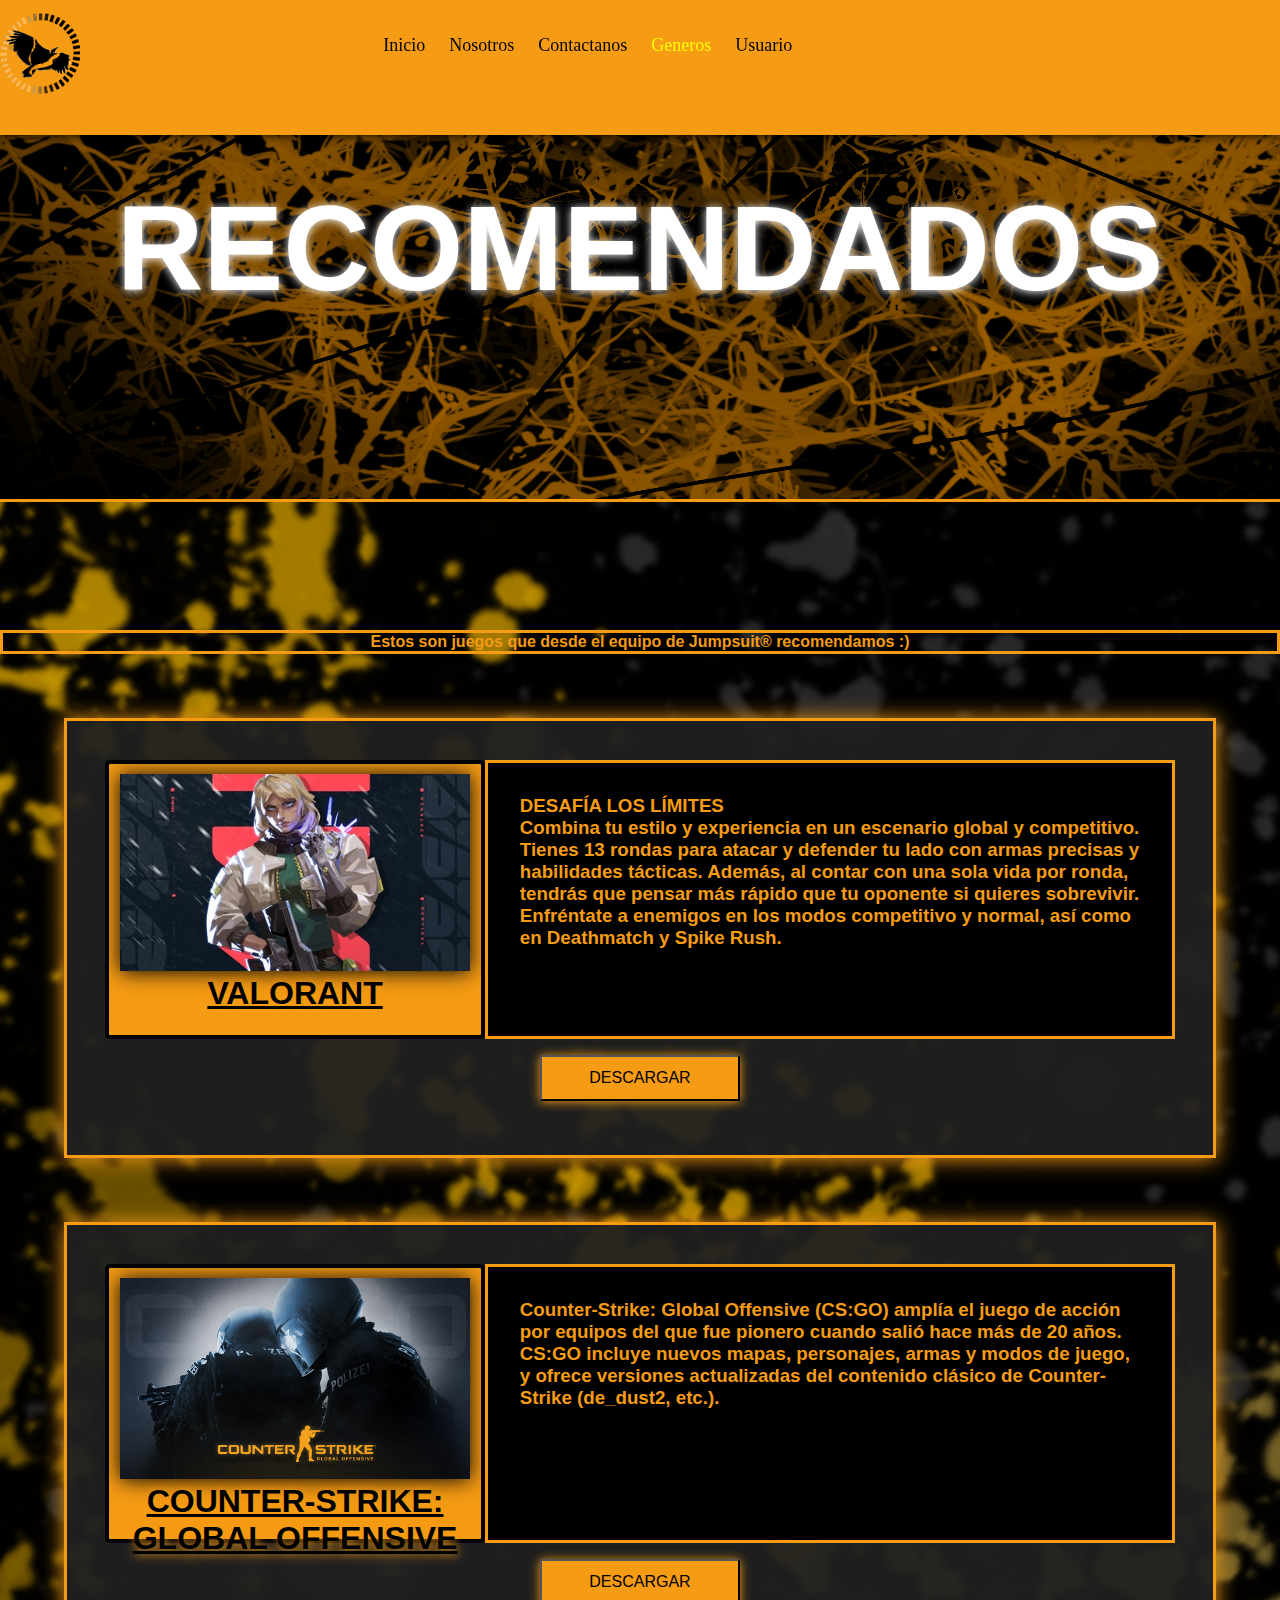
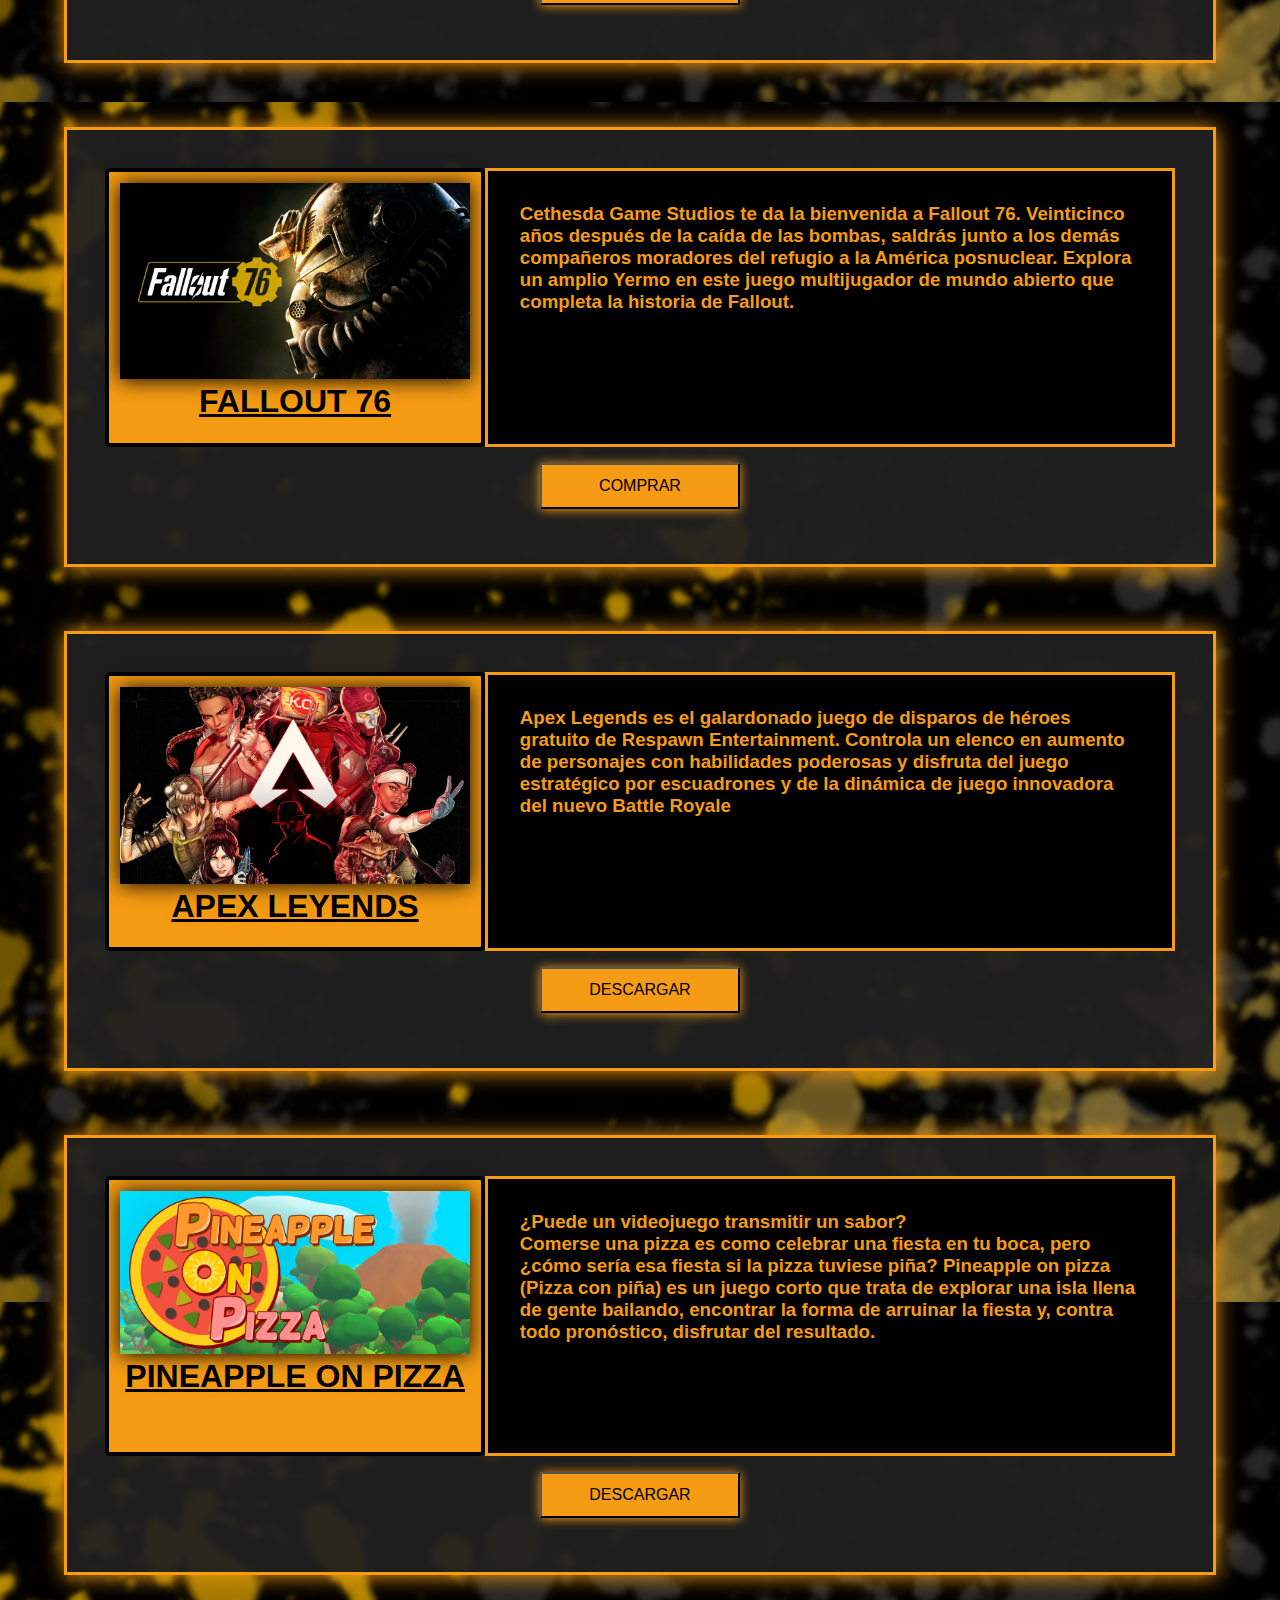
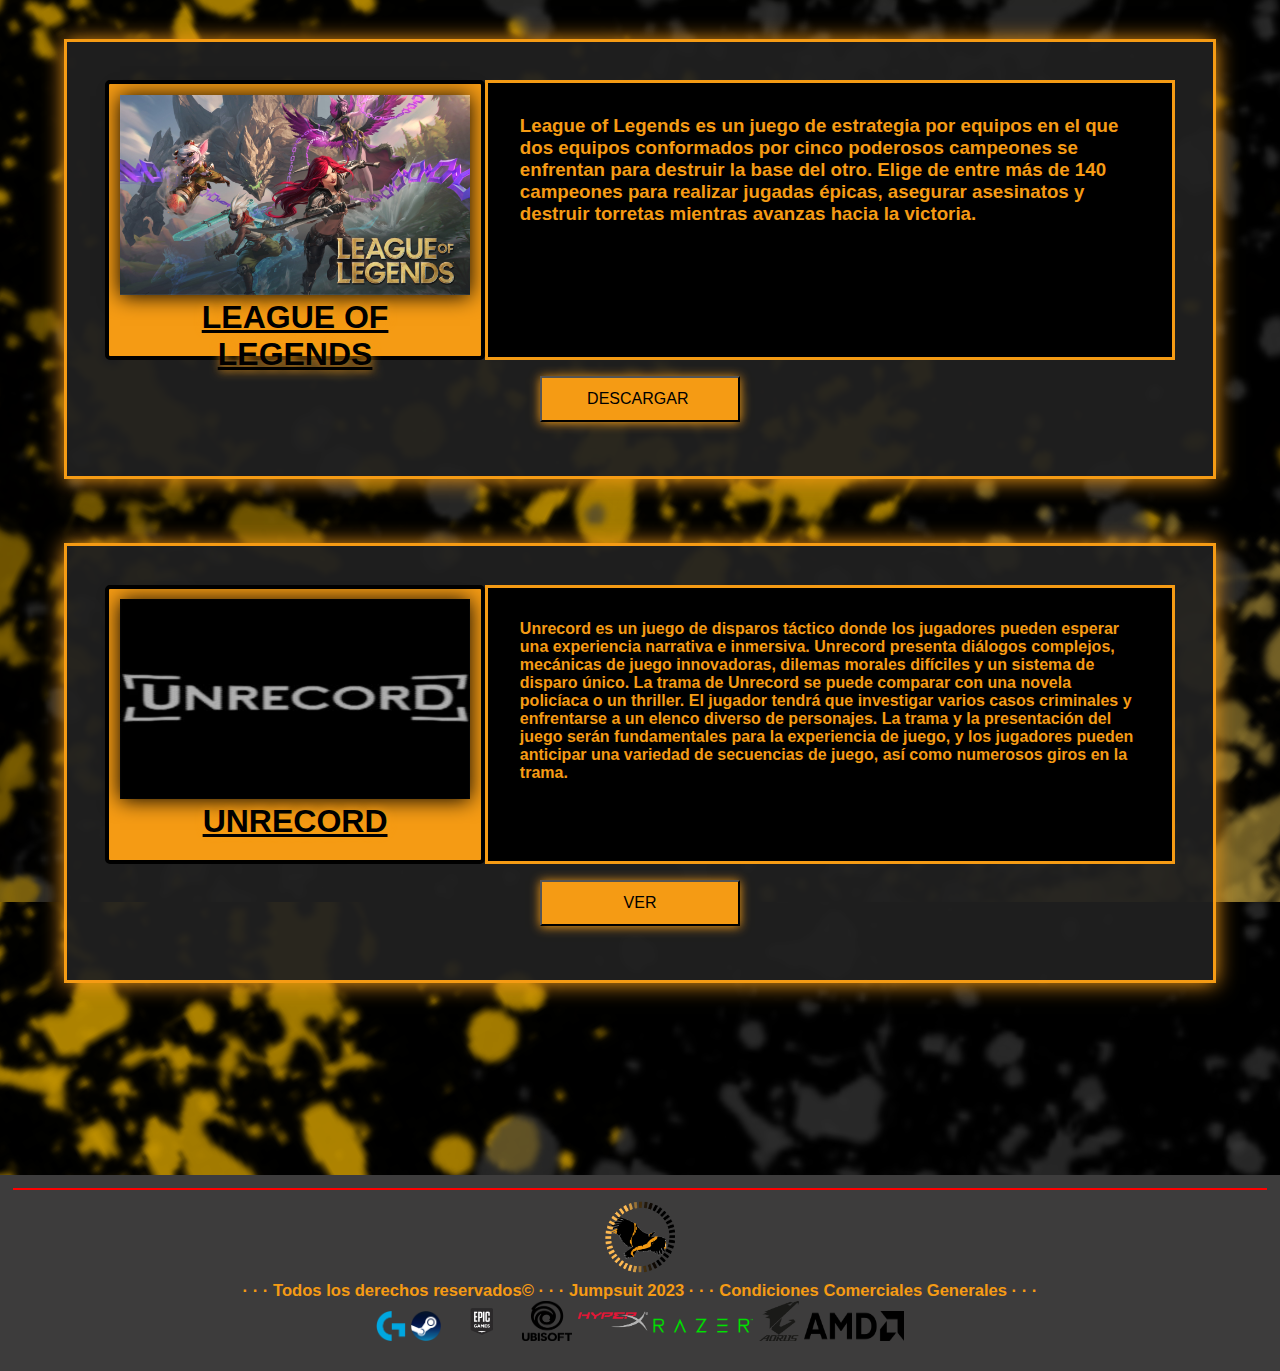
<file: juegos/recomendados.html>
<!DOCTYPE html>
<html lang="en">

<head>
    <meta charset="UTF-8">
    <meta name="viewport" content="width=device-width, initial-scale=1.0">
    <title> 《Jumpsuit》- RECOMENDADOS</title>
    <link rel="icon" href="../IMG/logo.png">
    <link href="https://unpkg.com/aos@2.3.1/dist/aos.css" rel="stylesheet">
    <link rel="stylesheet" type="text/css" href="../stilo.css">
</head>


<body>
    <header>
        <div id="header" style=" z-index:99;">
            <a href="../index.html"><img src="../IMG/logo.png" width="80px"></a>
            <ul class="nav" style="position: fixed; left:29%; top: 30px;">
                <li><a href="../index.html">
                        <font face="verdana" size="4">Inicio
                    </a></font>
                </li>
                <li><a href=" ../nosotros.html">
                        <font face="verdana" size="4">Nosotros
                    </a></font>
                </li>
                <li><a href="../contactanos.html">
                        <font face="verdana" size="4">Contactanos
                    </a></font>
                </li>
                <li><a href="../generos.html">
                        <font face="verdana" size="4" style="color: yellow;">Generos
                    </a></font>
                </li>
                <li><a href="../usuario.html">
                        <font face="verdana" size="4">Usuario</font>
                    </a></li>
            </ul>
        </div>
    </header>

    <div class="bannersjuegos">
        <h1 data-aos="fade-up" data-aos-duration="2000"> RECOMENDADOS </h1>
    </div>

    <section class="secjuegos">
        <h4 style="border: #f59b14 solid 3px;">Estos son juegos que desde el equipo de Jumpsuit® recomendamos :)</h4>
        <div class="juego">
            <section style="display: flex;">
                <div class="juegopic">
                    <img src="../IMG/valorant.jpeg" width="350px" style="box-shadow:0px 1px 20px #000000">
                    <h1>VALORANT</h1>
                </div>

                <div class="juegotxt">
                    <h3>
                        DESAFÍA LOS LÍMITES
                        <br>Combina tu estilo y experiencia en un escenario global y
                        competitivo. Tienes 13 rondas para atacar y defender tu
                        lado con armas precisas y habilidades tácticas. Además,
                        al contar con una sola vida por ronda, tendrás que pensar
                        más rápido que tu oponente si quieres sobrevivir. Enfréntate
                        a enemigos en los modos competitivo y normal, así como en
                        Deathmatch y Spike Rush.
                    </h3>
                </div>
            </section>

            <a
                href="https://playvalorant.com/es-mx/?gad=1&gclid=Cj0KCQjwy9-kBhCHARIsAHpBjHjjxHNFPHvtrl05hsQLTUX9_pGunMId05Q0jW_NgcqWKPt7rV35jy8aAqH7EALw_wcB&gclsrc=aw.ds">
                <div style="text-align: center;">
                    <input class="boton" type="submit" value="DESCARGAR">
            </a>
        </div>


        </div>




        <div class="juego">
            <section style="display: flex;">
                <div class="juegopic">
                    <img src="../IMG/csgojuegos.jpg" width="350px" style="box-shadow:0px 1px 20px #000000">
                    <h1>COUNTER-STRIKE: GLOBAL OFFENSIVE</h1>
                </div>

                <div class="juegotxt">
                    <h3>
                        Counter-Strike: Global Offensive (CS:GO) amplía el
                        juego de acción por equipos del que fue pionero cuando
                        salió hace más de 20 años. CS:GO incluye nuevos mapas,
                        personajes, armas y modos de juego, y ofrece versiones
                        actualizadas del contenido clásico de Counter-Strike (de_dust2, etc.).
                    </h3>
                </div>
            </section>
            <a href="https://store.steampowered.com/app/730/CounterStrike_Global_Offensive/?l=spanish">
                <div style="text-align: center;">
                    <input class="boton" type="submit" value="DESCARGAR">
                </div>
            </a>
        </div>

        <div class="juego">
            <section style="display: flex;">
                <div class="juegopic">
                    <img src="../IMG/falloutjuego.jpg" width="350px" style="box-shadow:0px 1px 20px #000000">
                    <h1>FALLOUT 76</h1>
                </div>

                <div class="juegotxt">
                    <h3>
                        Cethesda Game Studios te da la bienvenida a Fallout 76. Veinticinco años después de la caída de
                        las bombas, saldrás junto a los demás compañeros moradores del refugio a la América posnuclear.
                        Explora un amplio Yermo en este juego multijugador de mundo abierto que completa la historia de
                        Fallout.
                    </h3>
                </div>
            </section>
            <a href="https://store.steampowered.com/app/1151340/Fallout_76/?l=latam">
                <div style="text-align: center;">
                    <input class="boton" type="submit" value="COMPRAR">
                </div>
            </a>
        </div>

        <div class="juego">
            <section style="display: flex;">
                <div class="juegopic">
                    <img src="../IMG/apexjuego.jpg" width="350px" style="box-shadow:0px 1px 20px #000000">
                    <h1>APEX LEYENDS</h1>
                </div>

                <div class="juegotxt">
                    <h3>
                        Apex Legends es el galardonado
                        juego de disparos de héroes gratuito
                        de Respawn Entertainment. Controla un
                        elenco en aumento de personajes con habilidades
                        poderosas y disfruta del juego estratégico por
                        escuadrones y de la dinámica de juego innovadora del
                        nuevo Battle Royale
                    </h3>
                </div>
            </section>
            <a href="https://store.steampowered.com/app/1172470/Apex_Legends/?l=latam">
                <div style="text-align: center;">
                    <input class="boton" type="submit" value="DESCARGAR">

                </div>
            </a>
        </div>

        <div class="juego">
            <section style="display: flex;">
                <div class="juegopic">
                    <img src="../IMG/pineappleonpizajuego.jpg" width="350px" style="box-shadow:0px 1px 20px #000000">
                    <h1>PINEAPPLE ON PIZZA</h1>
                </div>

                <div class="juegotxt">
                    <h3>
                        ¿Puede un videojuego transmitir un sabor?<br>
                        Comerse una pizza es como celebrar una fiesta en tu boca, pero ¿cómo sería esa fiesta si la
                        pizza tuviese piña?

                        Pineapple on pizza (Pizza con piña) es un juego corto que trata de explorar una isla llena de
                        gente bailando, encontrar la forma de arruinar la fiesta y, contra todo pronóstico, disfrutar
                        del resultado.

                    </h3>
                </div>
            </section>
            <a href="https://store.steampowered.com/app/2263010/Pineapple_on_pizza/">
                <div style="text-align: center;">
                    <input class="boton" type="submit" value="DESCARGAR">
                </div>
            </a>
        </div>

        <div class="juego">
            <section style="display: flex;">
                <div class="juegopic">
                    <img src="../IMG/loljuego.jpg" width="350px" height="200px" style="box-shadow:0px 1px 20px #000000">
                    <h1>LEAGUE OF LEGENDS</h1>
                </div>

                <div class="juegotxt">
                    <h3>
                        League of Legends es un juego de estrategia por equipos en el que dos equipos conformados por
                        cinco poderosos campeones se enfrentan para destruir la base del otro. Elige de entre más de 140
                        campeones para realizar jugadas épicas, asegurar asesinatos y destruir torretas mientras avanzas
                        hacia la victoria.
                    </h3>
                </div>
            </section>
            <a
                href="https://www.leagueoflegends.com/es-mx/?_gl=1*p5ou0k*_ga*Njg0NzM3MTU0LjE2ODc5Njg1NjQ.*_ga_FXBJE5DEDD*MTY4Nzk2ODU2My4xLjEuMTY4Nzk2ODU4Ny4zNi4wLjA.&_ga=2.23464956.752248364.1687968589-684737154.1687968564">
                <div style="text-align: center;">
                    <input class="boton" type="submit" value="DESCARGAR ">
                </div>
            </a>
        </div>



        <div class="juego">
            <section style="display: flex;">
                <div class="juegopic">
                    <img src="../IMG/unrecordjuego.jpg" width="350px" height="200px"
                        style="box-shadow:0px 1px 20px #000000">
                    <h1>UNRECORD</h1>
                </div>

                <div class="juegotxt">
                    <h4>
                        Unrecord es un juego de disparos táctico donde
                        los jugadores pueden esperar una experiencia
                        narrativa e inmersiva. Unrecord presenta diálogos
                        complejos, mecánicas de juego innovadoras, dilemas
                        morales difíciles y un sistema de disparo único. La
                        trama de Unrecord se puede comparar con una novela
                        policíaca o un thriller. El jugador tendrá que investigar
                        varios casos criminales y enfrentarse a un elenco diverso
                        de personajes. La trama y la presentación del juego serán
                        fundamentales para la experiencia de juego, y los jugadores pueden anticipar una
                        variedad de secuencias de juego, así como numerosos giros en la trama.
                    </h4>
                </div>
            </section>
            <a href="https://store.steampowered.com/app/2381520/Unrecord/?l=spanishe">
                <div style="text-align: center;">
                    <input class="boton" type="submit" value="VER">
                </div>
            </a>
        </div>
    </section>
    <section>
        <div class="piedepagina">
            <hr color="red">
            <img src="../IMG/logo.png" class="piedepaginapcis" width="70">
            <h5> · · · Todos los derechos reservados© · · · Jumpsuit 2023 · · · Condiciones Comerciales Generales · · ·
            </h5>
            <div class="piedepaginapcis">
                <img src="../IMG/logitech logo.png" class="piedepaginapcis" width="30" height="30">
                <img src="../IMG/steamlogo.png" class="piedepaginapcis" width="30" height="30">
                <img src="../IMG/epic games.png" class="piedepaginapcis" width="70" height="40">
                <img src="../IMG/ubisoftlogo.png" class="piedepaginapcis" width="50" height="40">
                <img src="../IMG/hyperxlogo.png" class="piedepaginapcis" width="70" height="40">
                <img src="../IMG/razerlogo.png" class="piedepaginapcis" width="100" height="30">
                <img src="../IMG/aoruslogo.png" class="piedepaginapcis" width="40" height="40">
                <img src="../IMG/amdlogo.png" class="piedepaginapcis" width="100" height="30">
            </div>
    </section>

    <script src="https://unpkg.com/aos@2.3.1/dist/aos.js"></script>
    <script>
        AOS.init();
    </script>

</body>

</html>
</file>
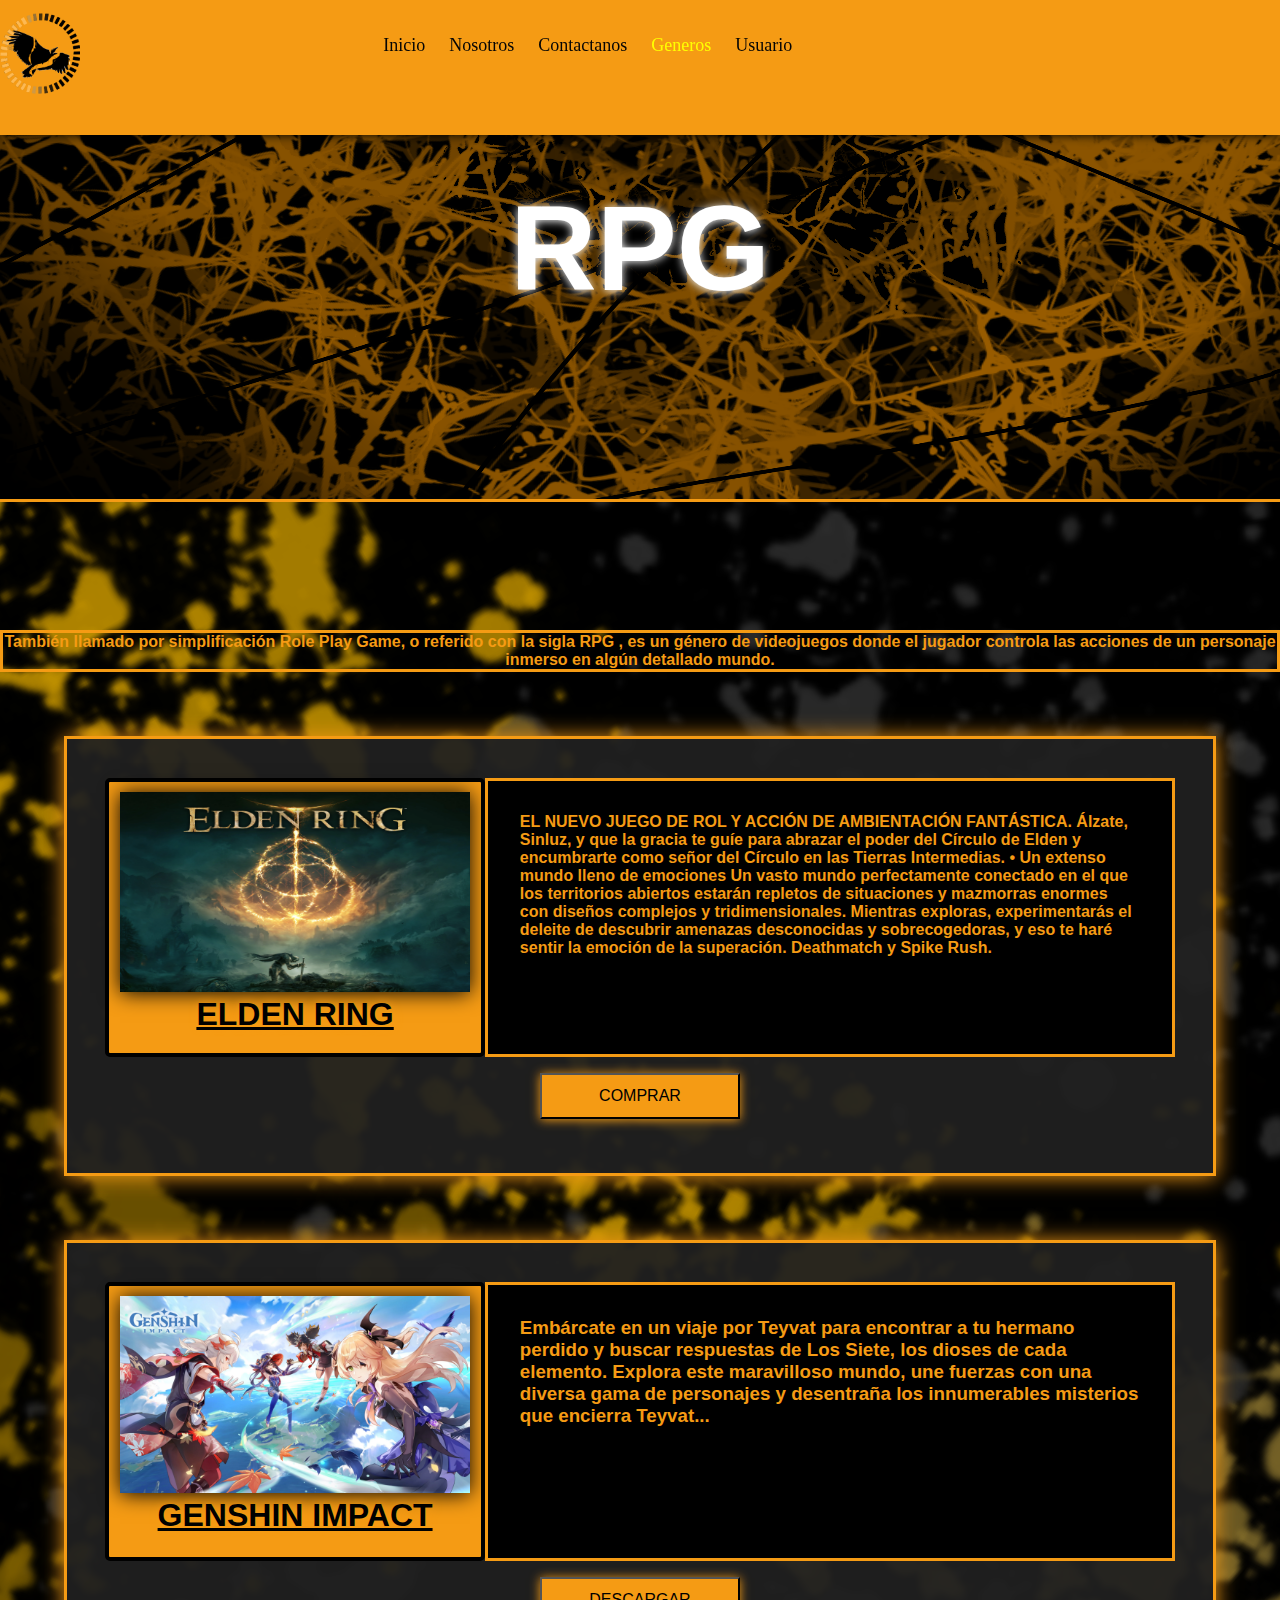
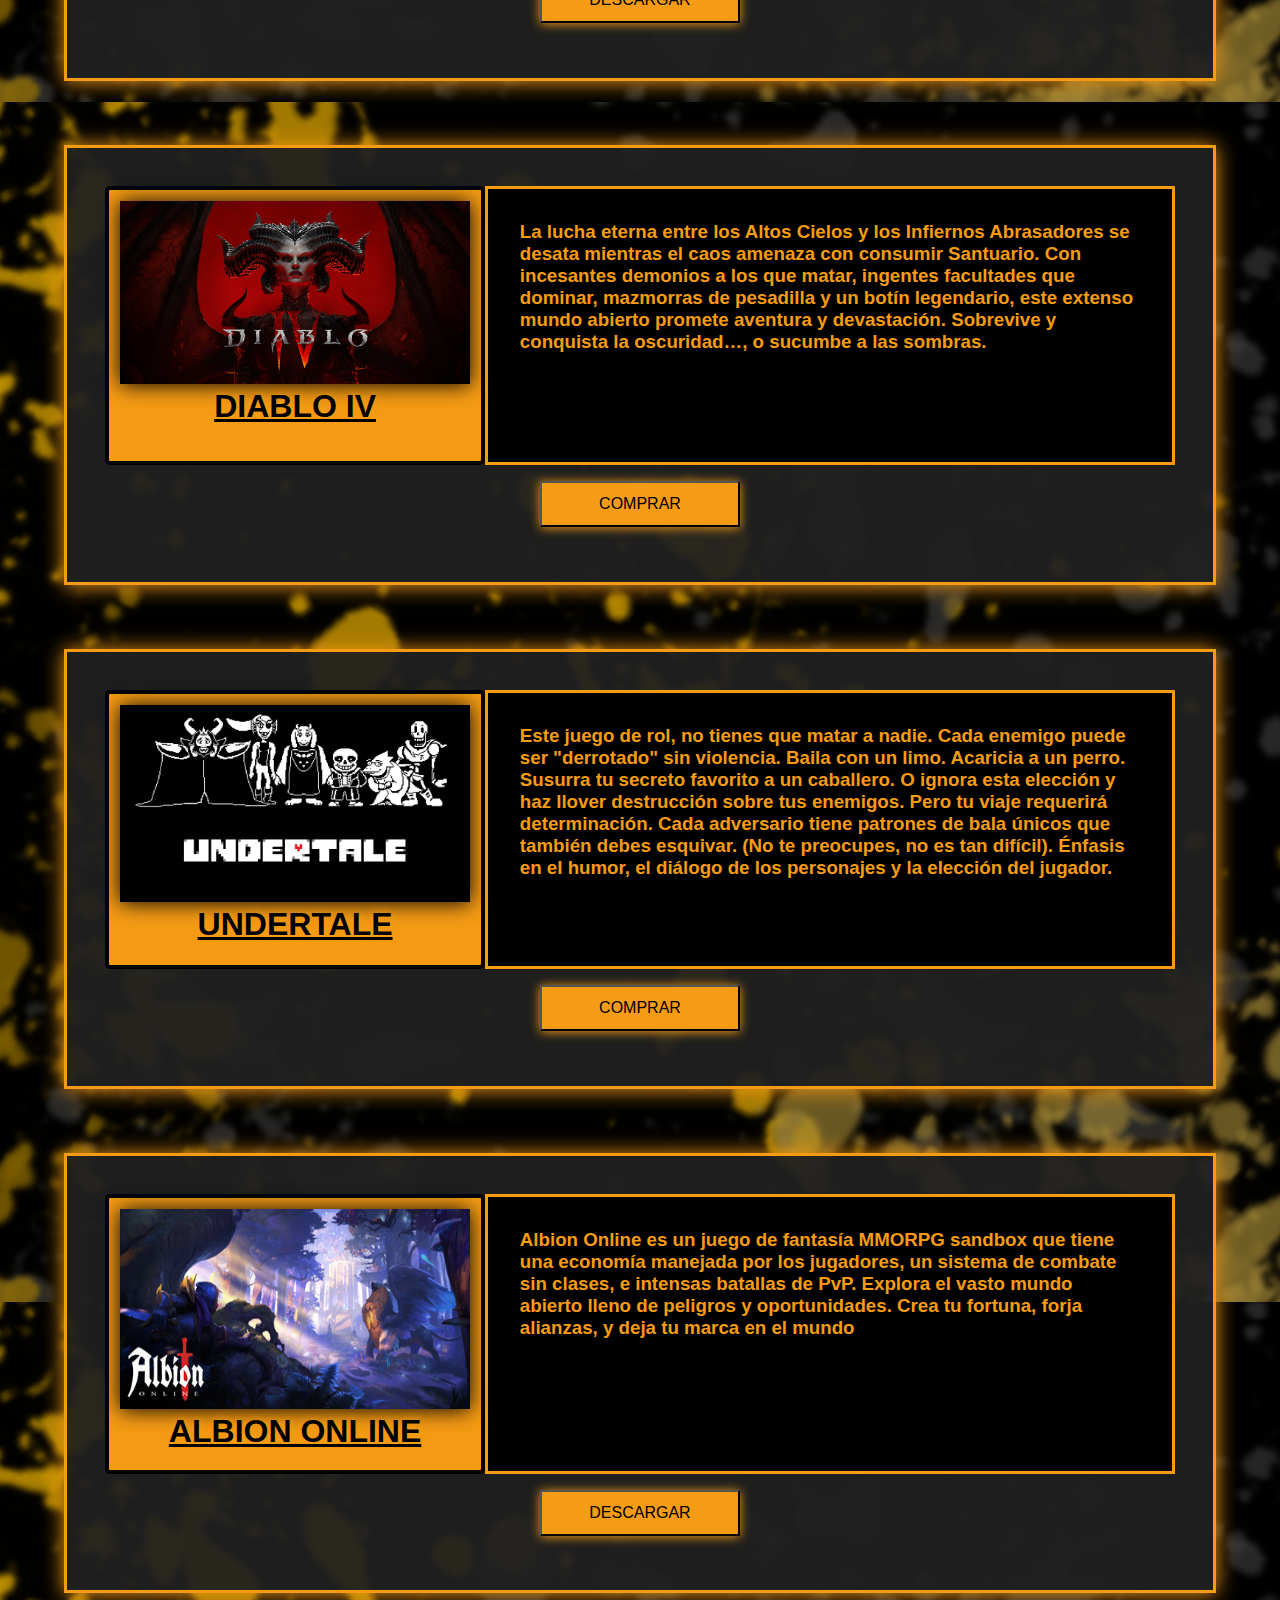
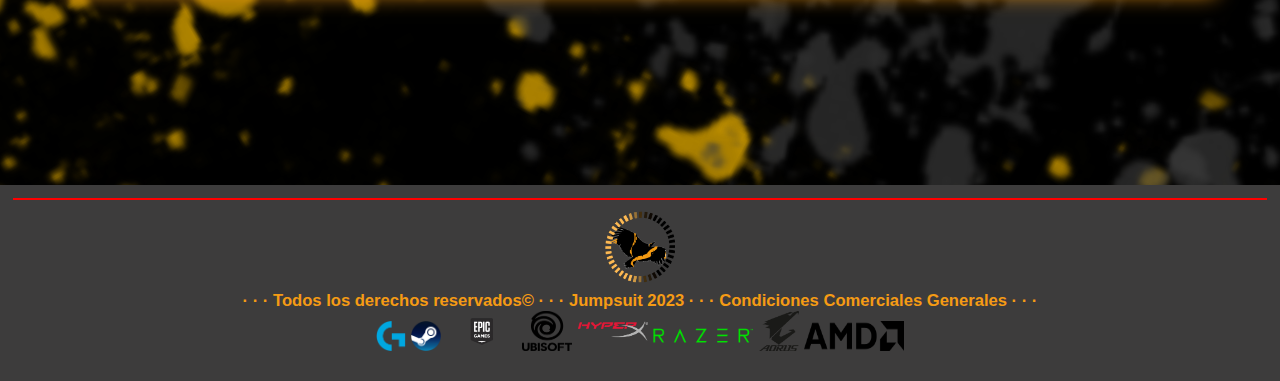
<file: juegos/RPG.html>
<!DOCTYPE html>
<html lang="en">

<head>
    <meta charset="UTF-8">
    <meta name="viewport" content="width=device-width, initial-scale=1.0">
    <title> 《Jumpsuit》- RPG</title>
    <link rel="icon" href="../IMG/logo.png">
    <link href="https://unpkg.com/aos@2.3.1/dist/aos.css" rel="stylesheet">
    <link rel="stylesheet" type="text/css" href="../stilo.css">
</head>


<body>
    <header>
        <div id="header" style=" z-index:99;">
            <a href="../index.html"><img src="../IMG/logo.png" width="80px"></a>
            <ul class="nav" style="position: fixed; left:29%; top: 30px;">
                <li><a href="../index.html">
                        <font face="verdana" size="4">Inicio
                    </a></font>
                </li>
                <li><a href=" ../nosotros.html">
                        <font face="verdana" size="4">Nosotros
                    </a></font>
                </li>
                <li><a href="../contactanos.html">
                        <font face="verdana" size="4">Contactanos
                    </a></font>
                </li>
                <li><a href="../generos.html">
                        <font face="verdana" size="4" style="color: yellow;">Generos
                    </a></font>
                </li>
                <li><a href="../usuario.html">
                        <font face="verdana" size="4">Usuario</font>
                    </a></li>
            </ul>
        </div>
    </header>

    <div class="bannersjuegos">
        <h1 data-aos="fade-up" data-aos-duration="2000"> RPG </h1>
    </div>

    <section class="secjuegos">
        <h4 style="border: #f59b14 solid 3px;">También llamado por simplificación Role Play Game, o referido con la
            sigla
            RPG , es un género de videojuegos donde el jugador controla las acciones de un personaje
            inmerso en algún detallado mundo. </h4>



        <div class="juego">
            <section style="display: flex;">
                <div class="juegopic">
                    <img src="../IMG/eldenringjuego.webp" width="350px" height="200px"
                        style="box-shadow:0px 1px 20px #000000">
                    <h1>ELDEN RING</h1>
                </div>

                <div class="juegotxt">
                    <h4>
                        EL NUEVO JUEGO DE ROL Y ACCIÓN DE AMBIENTACIÓN FANTÁSTICA.
                        Álzate, Sinluz, y que la gracia te guíe para abrazar el poder del Círculo de Elden y encumbrarte
                        como señor del Círculo en las Tierras Intermedias.

                        • Un extenso mundo lleno de emociones
                        Un vasto mundo perfectamente conectado en el que los territorios abiertos estarán repletos de
                        situaciones y mazmorras enormes con diseños complejos y tridimensionales. Mientras exploras,
                        experimentarás el deleite de descubrir amenazas desconocidas y sobrecogedoras, y eso te haré
                        sentir la emoción de la superación.
                        Deathmatch y Spike Rush.
                    </h4>
                </div>
            </section>

            <a href="https://store.steampowered.com/app/1245620/ELDEN_RING/?l=spanish">
                <div style="text-align: center;">
                    <input class="boton" type="submit" value="COMPRAR">
            </a>
        </div>


        </div>




        <div class="juego">
            <section style="display: flex;">
                <div class="juegopic">
                    <img src="../IMG/genshinjuego.webp" width="350px" style="box-shadow:0px 1px 20px #000000">
                    <h1>GENSHIN IMPACT</h1>
                </div>

                <div class="juegotxt">
                    <h3>
                        Embárcate en un viaje por Teyvat para encontrar a tu hermano perdido y buscar respuestas de Los
                        Siete, los dioses de cada elemento. Explora este maravilloso mundo, une fuerzas con una diversa
                        gama de personajes y desentraña los innumerables misterios que encierra Teyvat...
                    </h3>
                </div>
            </section>
            <a href="https://store.epicgames.com/en-US/p/genshin-impact">
                <div style="text-align: center;">
                    <input class="boton" type="submit" value="DESCARGAR">
                </div>
            </a>
        </div>

        <div class="juego">
            <section style="display: flex;">
                <div class="juegopic">
                    <img src="../IMG/diablo4juego.jpg" width="350px" style="box-shadow:0px 1px 20px #000000">
                    <h1>DIABLO IV</h1>
                </div>

                <div class="juegotxt">
                    <h3>
                        La lucha eterna entre los Altos Cielos y los Infiernos Abrasadores se desata mientras el caos
                        amenaza con consumir Santuario. Con incesantes demonios a los que matar, ingentes facultades que
                        dominar, mazmorras de pesadilla y un botín legendario, este extenso mundo abierto promete
                        aventura y devastación. Sobrevive y conquista la oscuridad…, o sucumbe a las sombras.
                    </h3>
                </div>
            </section>
            <a href="https://diablo4.blizzard.com/es-es/">
                <div style="text-align: center;">
                    <input class="boton" type="submit" value="COMPRAR">

                </div>
            </a>
        </div>

        <div class="juego">
            <section style="display: flex;">
                <div class="juegopic">
                    <img src="../IMG/undertalejuego.webp" width="350px" style="box-shadow:0px 1px 20px #000000">
                    <h1>UNDERTALE</h1>
                </div>

                <div class="juegotxt">
                    <h3>
                        Este juego de rol, no tienes que matar a nadie.
                        Cada enemigo puede ser "derrotado" sin violencia.
                        Baila con un limo. Acaricia a un perro. Susurra tu secreto favorito a un caballero.
                        O ignora esta elección y haz llover destrucción sobre tus enemigos. Pero tu viaje requerirá
                        determinación.
                        Cada adversario tiene patrones de bala únicos que también debes esquivar.
                        (No te preocupes, no es tan difícil). Énfasis en el humor, el diálogo de los personajes y la
                        elección del jugador.
                    </h3>
                </div>
            </section>
            <a href="https://store.steampowered.com/app/391540/Undertale/">
                <div style="text-align: center;">
                    <input class="boton" type="submit" value="COMPRAR">
                </div>
            </a>
        </div>

        <div class="juego">
            <section style="display: flex;">
                <div class="juegopic">
                    <img src="../IMG/albionjuego.jpg" width="350px" height="200px" style="box-shadow:0px 1px 20px #000000">
                    <h1>ALBION ONLINE</h1>
                </div>

                <div class="juegotxt">
                    <h3>
                        Albion Online es un juego de fantasía MMORPG sandbox que tiene una economía manejada por los
                        jugadores, un sistema de combate sin clases, e intensas batallas de PvP. Explora el vasto mundo
                        abierto lleno de peligros y oportunidades. Crea tu fortuna, forja alianzas, y deja tu marca en
                        el mundo
                    </h3>
                </div>
            </section>
            <a href="https://store.steampowered.com/app/761890/Albion_Online/">
                <div style="text-align: center;">
                    <input class="boton" type="submit" value="DESCARGAR">
                </div>
            </a>
        </div>
    </section>
    <section>
        <div class="piedepagina">
            <hr color="red">
            <img src="../IMG/logo.png" class="piedepaginapcis" width="70">
            <h5> · · · Todos los derechos reservados© · · · Jumpsuit 2023 · · · Condiciones Comerciales Generales · · ·
            </h5>
            <div class="piedepaginapcis">
                <img src="../IMG/logitech logo.png" class="piedepaginapcis" width="30" height="30">
                <img src="../IMG/steamlogo.png" class="piedepaginapcis" width="30" height="30">
                <img src="../IMG/epic games.png" class="piedepaginapcis" width="70" height="40">
                <img src="../IMG/ubisoftlogo.png" class="piedepaginapcis" width="50" height="40">
                <img src="../IMG/hyperxlogo.png" class="piedepaginapcis" width="70" height="40">
                <img src="../IMG/razerlogo.png" class="piedepaginapcis" width="100" height="30">
                <img src="../IMG/aoruslogo.png" class="piedepaginapcis" width="40" height="40">
                <img src="../IMG/amdlogo.png" class="piedepaginapcis" width="100" height="30">
            </div>
    </section>

    <script src="https://unpkg.com/aos@2.3.1/dist/aos.js"></script>
    <script>
        AOS.init();
    </script>

</body>

</html>
</file>
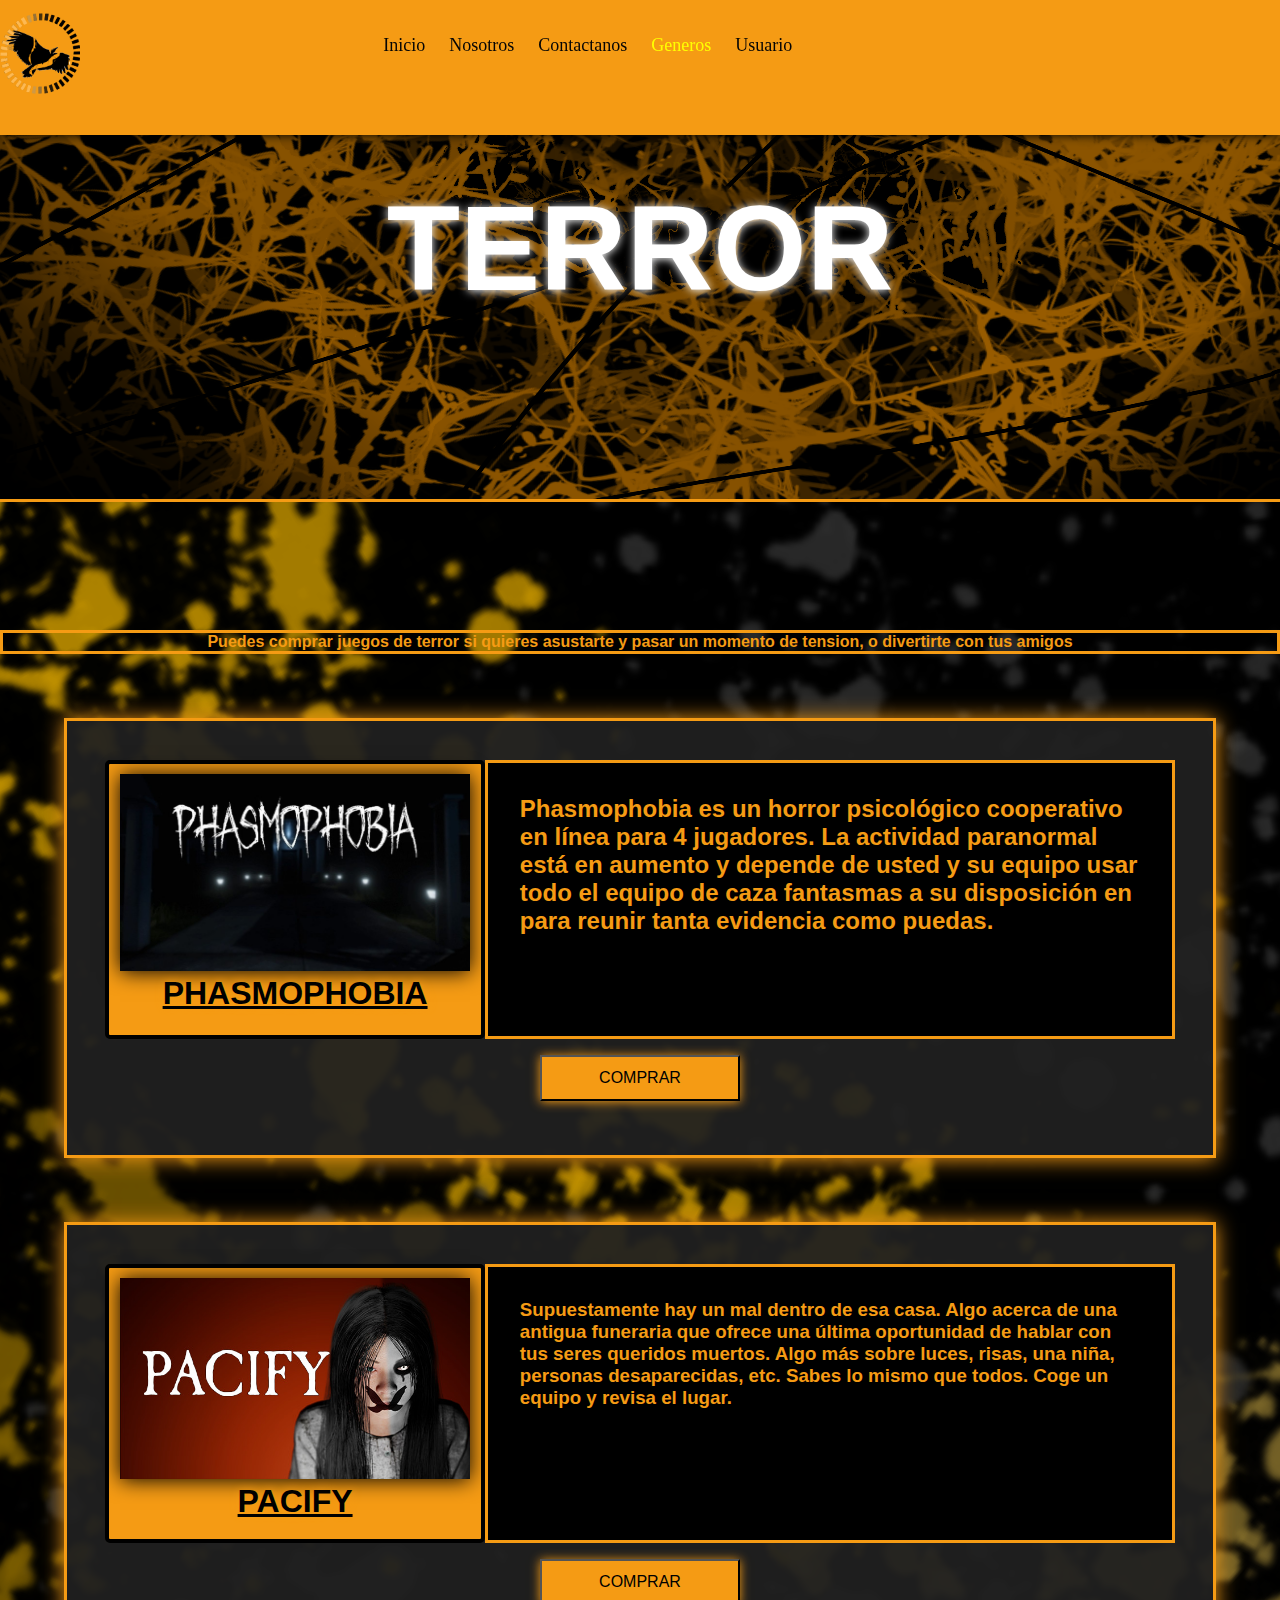
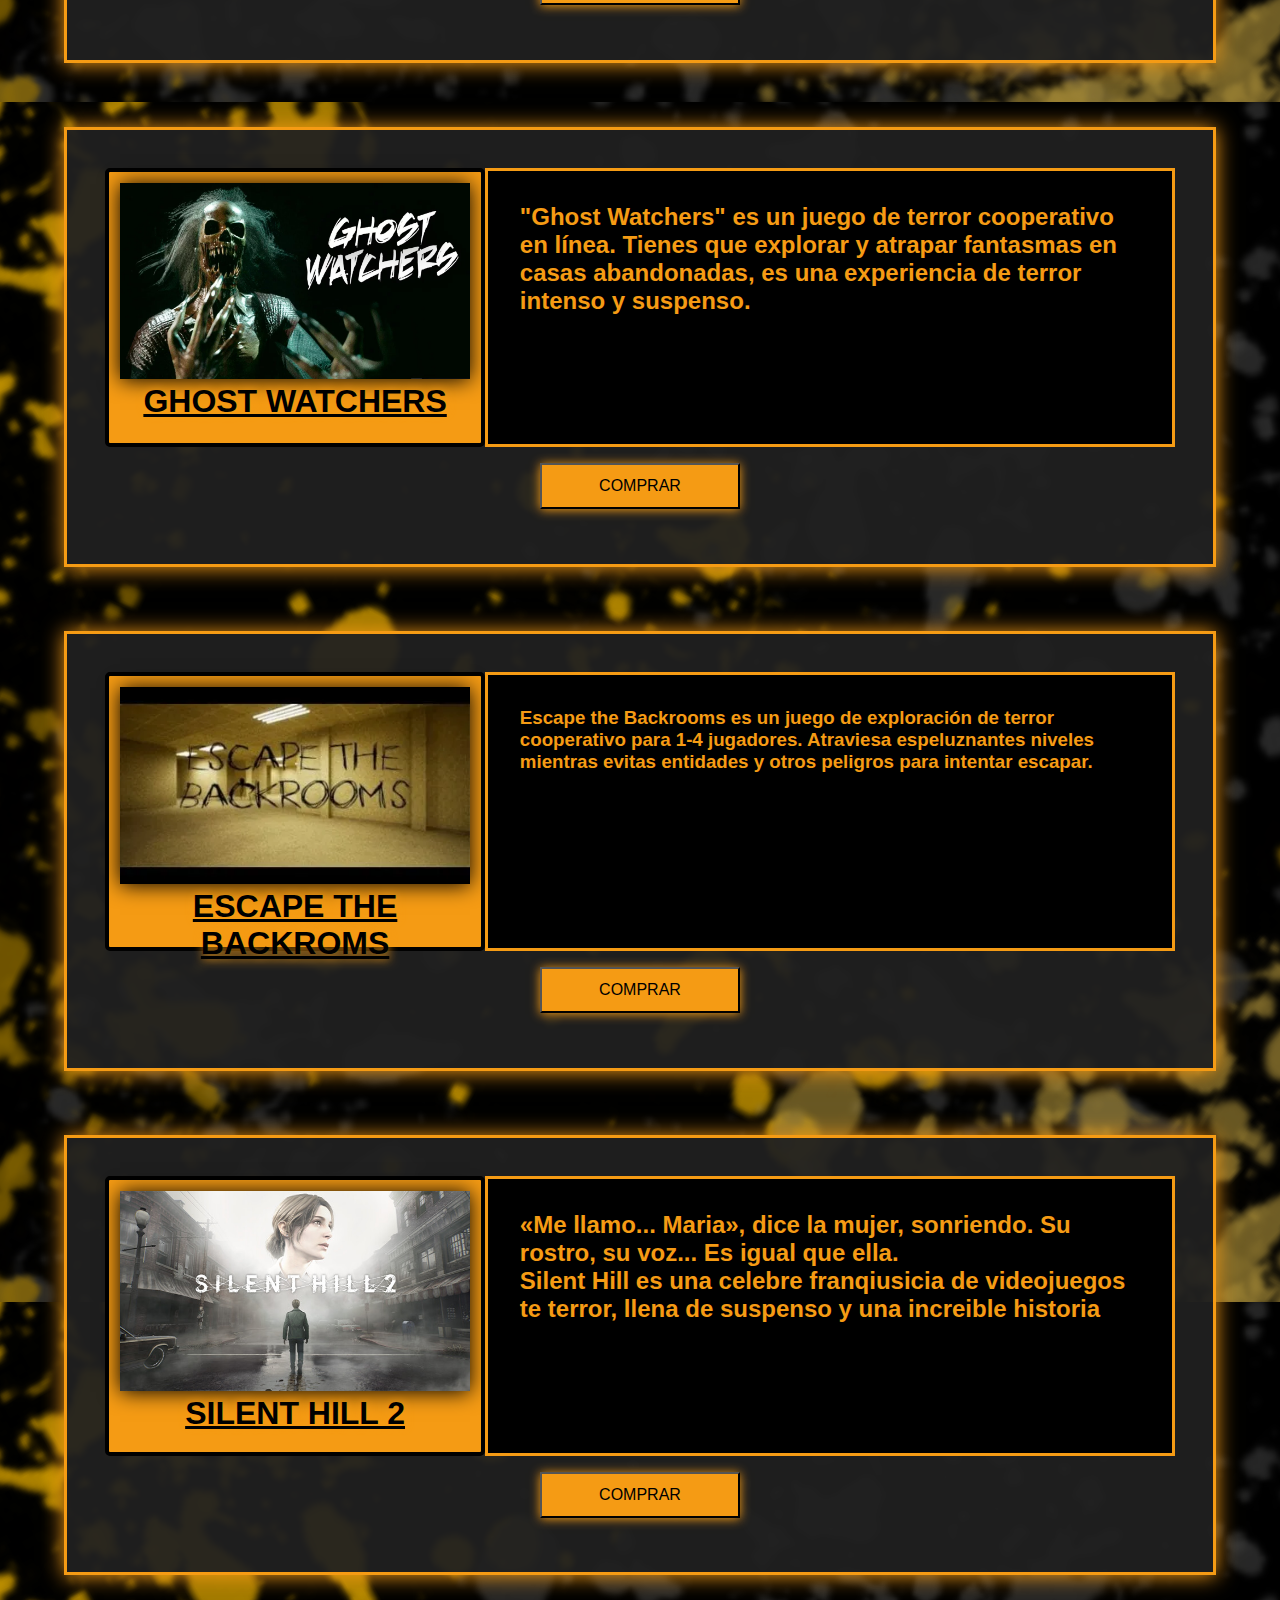
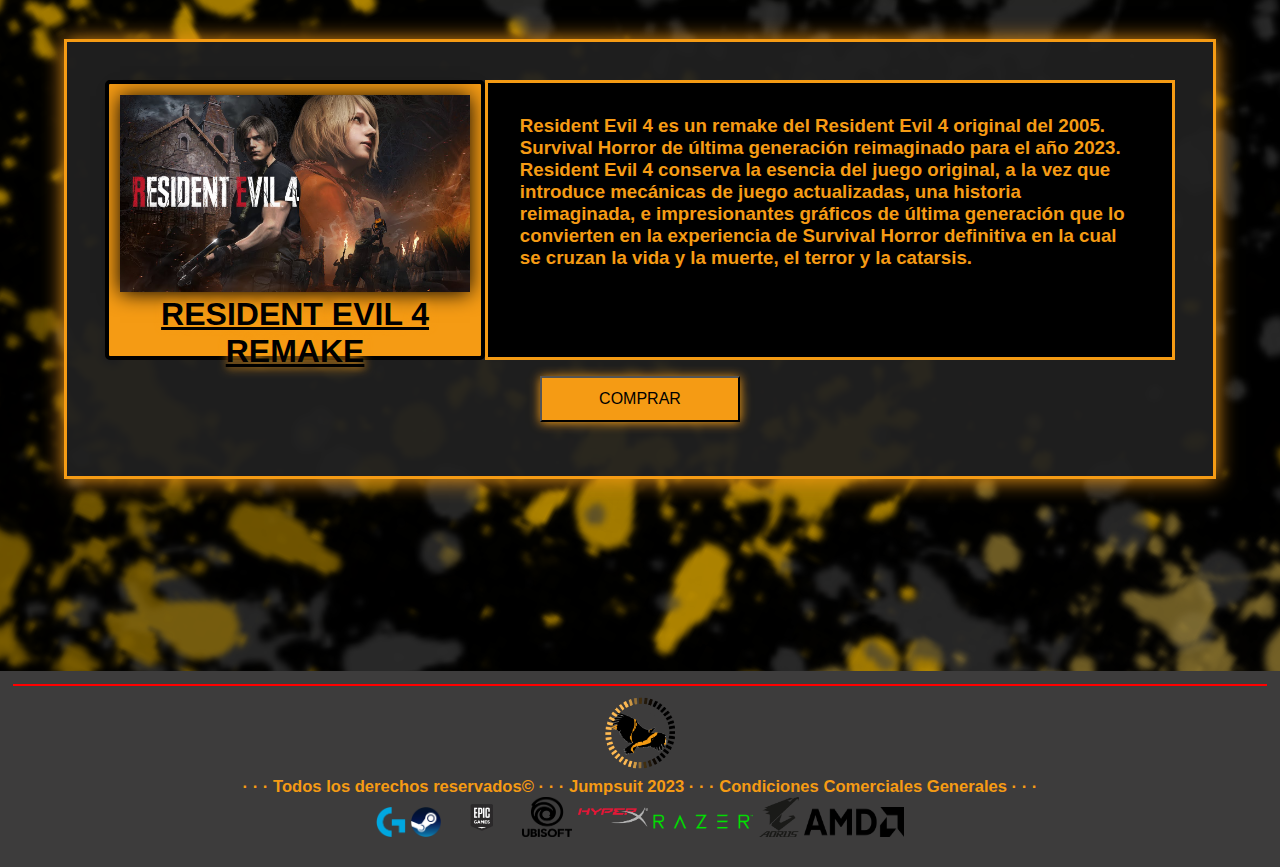
<file: juegos/terror.html>
<!DOCTYPE html>
<html lang="en">

<head>
    <meta charset="UTF-8">
    <meta name="viewport" content="width=device-width, initial-scale=1.0">
    <title> 《Jumpsuit》- TERROR</title>
    <link rel="icon" href="../IMG/logo.png">
    <link href="https://unpkg.com/aos@2.3.1/dist/aos.css" rel="stylesheet">
    <link rel="stylesheet" type="text/css" href="../stilo.css">
</head>


<body>
    <header>
        <div id="header" style=" z-index:99;">
            <a href="../index.html"><img src="../IMG/logo.png" width="80px"></a>
            <ul class="nav" style="position: fixed; left:29%; top: 30px;">
                <li><a href="../index.html">
                        <font face="verdana" size="4">Inicio
                    </a></font>
                </li>
                <li><a href=" ../nosotros.html">
                        <font face="verdana" size="4">Nosotros
                    </a></font>
                </li>
                <li><a href="../contactanos.html">
                        <font face="verdana" size="4">Contactanos
                    </a></font>
                </li>
                <li><a href="../generos.html">
                        <font face="verdana" size="4" style="color: yellow;">Generos
                    </a></font>
                </li>
                <li><a href="../usuario.html">
                        <font face="verdana" size="4">Usuario</font>
                    </a></li>
            </ul>
        </div>
    </header>

    <div class="bannersjuegos">
        <h1 data-aos="fade-up" data-aos-duration="2000"> TERROR </h1>
    </div>

    <section class="secjuegos">
        <h4 style="border: #f59b14 solid 3px;">Puedes comprar juegos de terror si quieres asustarte y pasar un momento
            de tension, o divertirte con tus amigos </h4>
        <div class="juego">
            <section style="display: flex;">
                <div class="juegopic">
                    <img src="../IMG/phasmojuego.jpg" width="350px" style="box-shadow:0px 1px 20px #000000">
                    <h1>PHASMOPHOBIA</h1>
                </div>

                <div class="juegotxt">
                    <h2>
                        Phasmophobia es un horror psicológico cooperativo en línea para 4 jugadores. La actividad paranormal está en aumento
                        y depende de usted y su equipo usar todo el equipo de caza fantasmas a su disposición en
                        para reunir tanta evidencia como puedas.
                    </h2>
                </div>
            </section>

            <a href="https://store.steampowered.com/app/739630/Phasmophobia/">
                <div style="text-align: center;">
                    <input class="boton" type="submit" value="COMPRAR">
            </a>
        </div>


        </div>




        <div class="juego">
            <section style="display: flex;">
                <div class="juegopic">
                    <img src="../IMG/pacify.jpg " width="350px" style="box-shadow:0px 1px 20px #000000">
                    <h1>PACIFY</h1>
                </div>

                <div class="juegotxt">
                    <h3>
                        Supuestamente hay un mal dentro de esa casa. Algo acerca de una antigua funeraria que ofrece una
                        última oportunidad de hablar con tus seres queridos muertos. Algo más sobre luces, risas, una
                        niña, personas desaparecidas, etc. Sabes lo mismo que todos. Coge un equipo y revisa el lugar.
                    </h3>
                </div>
            </section>
            <a href="https://store.steampowered.com/app/730/CounterStrike_Global_Offensive/?l=spanish">
                <div style="text-align: center;">
                    <input class="boton" type="submit" value="COMPRAR">
                </div>
            </a>
        </div>

        <div class="juego">
            <section style="display: flex;">
                <div class="juegopic">
                    <img src="../IMG/ghosjuego.jpg" width="350px" style="box-shadow:0px 1px 20px #000000">
                    <h1>GHOST WATCHERS</h1>
                </div>

                <div class="juegotxt">
                    <h2>
                        "Ghost Watchers" es un juego de terror cooperativo en línea. Tienes que explorar y atrapar
                        fantasmas en casas abandonadas, es una experiencia de terror intenso y suspenso.
                    </h2>
                </div>
            </section>
            <a href="https://store.steampowered.com/app/1850740/Ghost_Watchers/">
                <div style="text-align: center;">
                    <input class="boton" type="submit" value="COMPRAR">

                </div>
            </a>
        </div>

        <div class="juego">
            <section style="display: flex;">
                <div class="juegopic">
                    <img src="../IMG/escapejuego.jpg" width="350px" style="box-shadow:0px 1px 20px #000000">
                    <h1>ESCAPE THE BACKROMS</h1>
                </div>

                <div class="juegotxt">
                    <h3>
                        Escape the Backrooms es un juego de exploración de terror cooperativo para 1-4 jugadores.
                        Atraviesa espeluznantes niveles mientras evitas entidades y otros peligros para intentar
                        escapar.
                    </h3>
                </div>
            </section>
            <a href="https://store.steampowered.com/app/1943950/Escape_the_Backrooms/">
                <div style="text-align: center;">
                    <input class="boton" type="submit" value="COMPRAR">
                </div>
            </a>
        </div>

        <div class="juego">
            <section style="display: flex;">
                <div class="juegopic">
                    <img src="../IMG/silenthilljuego.jpg" width="350px" style="box-shadow:0px 1px 20px #000000">
                    <h1>SILENT HILL 2</h1>
                </div>

                <div class="juegotxt">
                    <h2>
                        «Me llamo... Maria», dice la mujer, sonriendo. Su rostro, su voz... Es igual que ella.
                        <br>Silent Hill es una celebre franqiusicia de videojuegos te terror, llena de suspenso
                        y una increible historia  
                    </h2>
                </div>
            </section>
            <a href="https://store.steampowered.com/app/2124490/SILENT_HILL_2/">
                <div style="text-align: center;">
                    <input class="boton" type="submit" value="COMPRAR">
                </div>
            </a>
        </div>

        <div class="juego">
            <section style="display: flex;">
                <div class="juegopic">
                    <img src="../IMG/re4juego.jpg" width="350px" style="box-shadow:0px 1px 20px #000000">
                    <h1>RESIDENT EVIL 4 REMAKE</h1>
                </div>

                <div class="juegotxt">
                    <h3>
                        Resident Evil 4 es un remake del Resident Evil 4 original del 2005.

                        Survival Horror de última generación reimaginado para el año 2023.
                        
                        Resident Evil 4 conserva la esencia del juego original, a la vez que introduce mecánicas de juego actualizadas,
                        una historia reimaginada, e impresionantes gráficos de última generación que lo convierten en la experiencia de Survival Horror definitiva en la cual se cruzan la vida y la muerte, el terror y la catarsis.
                    </h3>
                </div>
            </section>
            <a href="https://store.steampowered.com/agecheck/app/2050650/">
                <div style="text-align: center;">
                    <input class="boton" type="submit" value="COMPRAR">
                </div>
            </a>
        </div>

    </section>
    <section>
        <div class="piedepagina">
            <hr color="red">
            <img src="../IMG/logo.png" class="piedepaginapcis" width="70">
            <h5> · · · Todos los derechos reservados© · · · Jumpsuit 2023 · · · Condiciones Comerciales Generales · · ·
            </h5>
            <div class="piedepaginapcis">
                <img src="../IMG/logitech logo.png" class="piedepaginapcis" width="30" height="30">
                <img src="../IMG/steamlogo.png" class="piedepaginapcis" width="30" height="30">
                <img src="../IMG/epic games.png" class="piedepaginapcis" width="70" height="40">
                <img src="../IMG/ubisoftlogo.png" class="piedepaginapcis" width="50" height="40">
                <img src="../IMG/hyperxlogo.png" class="piedepaginapcis" width="70" height="40">
                <img src="../IMG/razerlogo.png" class="piedepaginapcis" width="100" height="30">
                <img src="../IMG/aoruslogo.png" class="piedepaginapcis" width="40" height="40">
                <img src="../IMG/amdlogo.png" class="piedepaginapcis" width="100" height="30">
            </div>
    </section>

    <script src="https://unpkg.com/aos@2.3.1/dist/aos.js"></script>
    <script>
        AOS.init();
    </script>

</body>

</html>
</file>
<file: stilo.css>
* {
    margin: 0px;
    padding: 0px;
}
body::-webkit-scrollbar {
    width: 8px;
    background: #000000b0;
}
body::-webkit-scrollbar-thumb {
    
    background-color: #f59b14;
    border-radius: 5px;
}


/*--------------MENU-------------*/





#header {
    margin: auto;
    align-items: center;
    width: 100%;
    height: 15%;
    font-family: Arial, Helvetica, sans-serif;
    background-color: #f59b14;
    border-radius: 0px;
    text-align: left;
    position: fixed;
    z-index: 99;
    margin-bottom: 5%;
    box-shadow: 0px 0px 10px;
}

ul,
ol {
    list-style: none;
}

.nav>li {
    float: left;
}

.nav li a {
    flex-direction: column;
    padding: 5px 12px;
    justify-content: center;
    display: flex;
    flex-direction: column;
    background-color: #ffffff00;
    color: #050505;
    text-decoration: none;

}

.nav li a:hover {
    background-color: #fffbfb00;
    color: #d6d203;
    background-color: rgba(255, 252, 252, 0);
    text-decoration: none;
    border-radius: 5px;
}

.nav li ul {
    display: none;
    background-color: rgba(255, 255, 255, 0);
    position: absolute;
    min-width: 10px;
}

.nav li ul li {
    position: relative;
}

.nav li ul li ul {
    right: 0px;
    top: 0px;
}




/*--------------BANNER INTERACTIVO-------------*/






.container {
    margin: 0%;
    width: 100%;
    padding: 0px;
}

ul,
li {
    padding: 0;
    margin: 0;
    list-style: none;

}

ul.slider {
    align-items: center;
    background-size: cover;
    display: flex;
    justify-content: center;
    position: relative;
    width: 100%;
    height: 500px;
}

ul.slider li {
    position: absolute;
    left: 0px;
    top: 0px;
    opacity: 0;
    width: inherit;
    height: inherit;
    transition: opacity .5s;
    background: #000000;
}

ul.slider li img {
    width: 100%;
    height: 500px;

}

ul.slider li:first-child {
    opacity: 1;
}

ul.slider li:target {
    opacity: 1;
}

.menu {
    text-align: center;
    margin: 20px;
}

.menu li {
    display: inline-block;
    text-align: center;
}

.menu li a {
    display: inline-block;
    color: rgb(255, 255, 255);
    text-decoration: none;
    background-color: rgb(255, 253, 253);
    padding: 5px;
    width: 10px;
    height: 10px;
    font-size: 20px;
    border-radius: 40%;
}





/*--------------CLEAR FIX-------------*/



#clearfix {
    clear: both;
}




/*--------------PALABRAS EN GRANDE-------------*/



.Jumpsuit {
    background-image: url("IMG/pintura.png");
    height: 900px;
    text-align: center;
    font-family: 'Lucida Sans', 'Lucida Sans Regular', 'Lucida Grande', 'Lucida Sans Unicode', Geneva, Verdana, sans-serif;
    font-size: 50px;
    color: #f59b14;
}

.Jumpsuitfondo {
    background-image: url(IMG/jumpsuitback4.png);
    background-color: black;
    padding-top: 5%;
    text-align: center;
    background-repeat: no-repeat;
}

.fondo {
    width: 100%;
    height: 250px;
    text-align: center;
    font-family: 'Lucida Sans', 'Lucida Sans Regular', 'Lucida Grande', 'Lucida Sans Unicode', Geneva, Verdana, sans-serif;
    font-size: 50px;
    color: #f59b14;
    background-repeat: no-repeat;
}



/*--------------CARRUSEL-------------*/




.carrusel {
    display: flex;
    flex-wrap: nowrap;
    overflow: scroll;
}

.elemento1 {
    flex: 1 0 auto;
    margin: 0 50px;
    background-image: url(IMG/valorantcarrusle.png);
    width: 600px;
    height: 300px;
    border: #000000 solid 3px;
}

.elemento2 {
    flex: 1 0 auto;
    margin: 0 50px;
    background-image: url(IMG/cs2carrusel.png);
    width: 600px;
    height: 300px;
    border: #000000 solid 3px;
}

.elemento3 {
    flex: 1 0 auto;
    margin: 0 50px;
    background-image: url(IMG/apexcarrusel.png);
    width: 600px;
    height: 300px;
    border: #000000 solid 3px;
}

.elemento4 {
    flex: 1 0 auto;
    margin: 0 50px;
    background-image: url(IMG/falloutcarrusel.png);
    width: 600px;
    height: 300px;
    border: #000000 solid 3px;
}

.elemento5 {
    flex: 1 0 auto;
    margin: 0 50px;
    background-image: url(IMG/pineappleonpizzacarrusel.png);
    width: 600px;
    height: 300px;
    border: #000000 solid 3px;
}

.carruselback {
    background-color: #f59b14;
    height: 500px;
    text-align: center;
    color: #000000;
    font: menu;
    font-size: 50px;
    background-repeat: no-repeat;
}






/*--------------VULTURE AWARDS-------------*/




.vultureawards {
    display: flex;
    background-image: url("IMG/fondo\ marmol2.png");
    border-bottom: #000000 dashed 10px;
    height: 600px;
    font-family: 'Lucida Sans', 'Lucida Sans Regular', 'Lucida Grande', 'Lucida Sans Unicode', Geneva, Verdana, sans-serif;
    font-size: 50px;
    color: #f59b14;
    background-repeat: no-repeat;
    min-width: 300px;
    padding: 5%;
    border: #f59b14 solid 5px;
    border-radius: 10px;
}

.vulturetext {
    padding: 5%;
    font-size: 40px;
    color: #f59b14;
    border: #f59b14 solid 5px;
}
.vulturepic{
    padding: 3%;
    box-shadow: 0xp 1px 10px #f59b14;

}

#premios {
    background-image: url("IMG/fondo\ marmol.jpg");
}








/*--------------PIE DE PAGINA-------------*/




.piedepagina {
    background-color: #3d3c3c;
    padding: 1%;
    height: 170px;
    text-align: center;
    font-family: 'Lucida Sans', 'Lucida Sans Regular', 'Lucida Grande', 'Lucida Sans Unicode', Geneva, Verdana, sans-serif;
    font-size: 20px;
    color: #f59b14;
    background-repeat: no-repeat;
}

.piedepaginapics {
    text-align: center;
    display: flex;
    padding: 10px;
}




/*--------------BANNERS-------------*/




.banners {
    align-items: center;
    width: 100%;
    height: 380px;
    background-image: url("IMG/jumpsuit_banner2.png");
    background-repeat: round;
    font-size: 60px;
    color: #ffffff;
    font-family: 'Lucida Sans', 'Lucida Sans Regular', 'Lucida Grande', 'Lucida Sans Unicode', Geneva, Verdana, sans-serif;
    text-align: center;
    padding-top: 14%;
    padding-bottom: 20px;
    text-shadow: #ffffff 0px 1px 10px;
}

.bannersjuegos {
    align-items: center;
    border-bottom: #f59b14 solid 3px;
    width: 100%;
    height: 300px;
    background-image: url("IMG/jumpsuit_banner3.png");
    background-repeat: round;
    font-size: 60px;
    color: #ffffff;
    font-family: 'Lucida Sans', 'Lucida Sans Regular', 'Lucida Grande', 'Lucida Sans Unicode', Geneva, Verdana, sans-serif;
    text-align: center;
    padding-top: 14%;
    padding-bottom: 20px;
    text-shadow: #ffffff 0px 1px 10px;
    
}

.bannersdown {
    width: 100%;
    height: 150px;
    background-image: url("IMG/banner3.png")
}


.bannersep {
    padding-top: 7%;
    background-color: black;

}


.banner {
    /*background-color: rgb(27, 27, 27);*/
    background-image: url("IMG/fondo\ marmol.jpg");
    width: 100%;
    height: 600px;
    background-repeat: no-repeat;
    border-bottom: 10px rgb(0, 0, 0) dashed;
    border-radius: 100px;
}




/*--------------GENEROS-------------*/

.generos {
    background-color: #000000;
    padding: 112%;
    text-align: center;
    color: #f59b14;
    font-family: 'Trebuchet MS', 'Lucida Sans Unicode', 'Lucida Grande', 'Lucida Sans', Arial, sans-serif;
}

.peron {
    display: flex;
    width: 100%;
    height: 400px;
    color: #f59b14;
    text-align: right;
    font-family: 'Trebuchet MS', 'Lucida Sans Unicode', 'Lucida Grande', 'Lucida Sans', Arial, sans-serif;
    background-color: #000000;
}




/*--------------NOSOTROS-------------*/

.nosotros {
    padding: 5%;
    background-color: #000000;
    border: #f59b14 20px;
}

.descripcionJ {
    padding: 5%;
    color: #f59b14da;
    text-align: justify;
    display: flex;
    border-radius: 10px;
    font-family: 'Lucida Sans', 'Lucida Sans Regular', 'Lucida Grande', 'Lucida Sans Unicode', Geneva, Verdana, sans-serif;
}

.descripcionP {
    background-color: #f59b14af;
    padding: 5%;
    color: black;
    text-align: justify;
    display: flex;
    border-radius: 10px;
    font-family: 'Lucida Sans', 'Lucida Sans Regular', 'Lucida Grande', 'Lucida Sans Unicode', Geneva, Verdana, sans-serif
}

.descripcionJumpsuit {
    background-color: #000000;
    padding: 5%;
    color: #f59b14;
    text-align: center;
    border-radius: 5px;
    font-family: 'Lucida Sans', 'Lucida Sans Regular', 'Lucida Grande', 'Lucida Sans Unicode', Geneva, Verdana, sans-serif
}





/*--------------ARTE-------------*/

.arte{
    background-image: url(IMG/juegosback.png);
    font-family: 'Lucida Sans', 'Lucida Sans Regular', 'Lucida Grande', 'Lucida Sans Unicode', Geneva, Verdana, sans-serif;
    text-align: center;
    color: #f59b14;
    padding: 5%;
}


.artelogo{
    padding: 5%;
    text-align: center;
    border-radius: 10px;
    color: #f59b14;
    box-shadow: 0px 1px 20px #f59b14;
    
}

.pintura{
    display: flex;
    font-family: 'Lucida Sans', 'Lucida Sans Regular', 'Lucida Grande', 'Lucida Sans Unicode', Geneva, Verdana, sans-serif;
    box-shadow: #f59b14 0px 1px 20px;
    margin: 10%;
    border-radius: 10px;
}

.pinturaleft{
    background-color: #000000;
    text-align: left;
    color: #f59b14;
    border: #f59b14 solid 3px;
    padding: 1%;
    border-radius: 10px;
}

.pinturaright{
    background-color: #f59b14;
    text-align: right;
    color: black;
    border: black solid 3px;
    padding: 1%;
    border-radius: 10px;
}


.artebannerback{
    background-image: url(IMG/jumpsuit_banner3.png);
    color: whitesmoke;
    text-shadow: 0px 1px 10px #f59b14;
    border: solid #f59b14 ;
    text-align: center;
    font-size: 50px;
    padding-top: 20%;
    margin: 5%;
}


.artetxt{
    margin: 10%;
    text-align: center;
    color: whitesmoke;
    border: solid #f59b14 3px;
    font-size: 35px;
    text-shadow: 0px 1px 10px #f59b14;
}



/*--------------CONTACTOS-------------*/





.contactanos {
    padding: 1%;
    background-color: #000000;
    border: #f59b14 20px;
    color: #f59b14;
    text-align: center;
    display: flex;
}


.contactanostxt {
    padding: 3%;
    background-color: #000000;
    border: #f59b14 20px;
    color: #f59b14;
    text-align: center;
    font-family: 'Trebuchet MS', 'Lucida Sans Unicode', 'Lucida Grande', 'Lucida Sans', Arial, sans-serif;
    border: #f59b14 solid 2px;
}

.tarjeta {
    padding: 2%;
    margin: 2%;
    background-color: #f59b14d7;
    border-radius: 10px;
    color: black;
    font-size: 25px;
    display: flex;
    text-align: left;
    box-shadow: 0px 1px 10px #f59b14;
}

.contactanospic {
    padding-right: 10px;
}

.contactanosseccion {
    padding: 5%;
    background-color: #000000;
}






/*--------------CONTACTOS-------------*/



.usuario {
    text-align: center;
    background-color: #000000;
    padding: 5%;
}


.formulario {
    background-repeat: no-repeat;
    padding: 2%;
}


.form-register {
    margin: auto;
    margin-top: 100px;
    border-radius: 4px;
    font-family: 'calibri';
    color: white;
    box-shadow: 7px 13px 37px #000;
    background-image: url(IMG/formularioback4.png);
    background-repeat: no-repeat;
    border: 1px solid #f59b14;
    box-shadow: #f59b14 0px 1px 10px;

}

.form-register h4 {
    font-size: 22px;
    margin-bottom: 20px;
    color: #f59b14;
}

.controls {
    width: 50%;
    background: #000000;
    padding: 10px;
    border-style: outset;
    border-radius: 4px;
    margin-bottom: 16px;
    border: 3px solid #f59b14;
    font-family: 'calibri';
    font-size: 18px;
    color: white;
}

.form-register p {
    height: 40px;
    text-align: center;
    font-size: 18px;
    line-height: 40px;
}

.form-register a {
    color: white;
    text-decoration: none;
}

.form-register a:hover {
    color: #f59b14;
    text-decoration: underline;
}

.form-register .botons {
    width: 50%;
    background: #f59b14;
    border: none;
    padding: 12px;
    color: gray;
    margin: 16px 0;
    font-size: 16px;
}

.usuariotxt {
    color: #f59b14;
    font-family: 'Trebuchet MS', 'Lucida Sans Unicode', 'Lucida Grande', 'Lucida Sans', Arial, sans-serif;
    border: #f59b14 solid 1px;
    text-align: center;
    background-color: #000;
}



/*--------------JUEGOS-------------*/




.secjuegos {
    padding-top: 10%;
    background-image: url(IMG/juegosback.png);
    padding-bottom:10% ;
    color: #f59b14;
    text-align: center;
    font-family: 'Lucida Sans', 'Lucida Sans Regular', 'Lucida Grande', 'Lucida Sans Unicode', Geneva, Verdana, sans-serif;
}

.juego {
    background-color: #202020ee;
    padding: 3%;
    margin: 5%;
    border: #f59b14 solid 3px;
    text-align: center;
    box-shadow: 0px 1px 20px #f59b14;
}

.juegopic {
    text-align: center;
    background-color: #f59b14;
    border: #000 solid 4px;
    height: 250px;
    padding: 1%;
    border-radius: 5px;
    color: #000;
    text-shadow: #f59b14 1px 1px 10px;
    text-decoration: underline 3px;
    
}

.juegotxt {
    border: #f59b14 solid 3px;
    background-color: #000000;
    text-align: left;
    padding: 3%;
    color: #f59b14;
    font-family: 'Lucida Sans', 'Lucida Sans Regular', 'Lucida Grande', 'Lucida Sans Unicode', Geneva, Verdana, sans-serif;
}

.boton {
    width: 200px;
    background: #f59b14;
    box-shadow: #f59b14 0px 1px 10px;
    padding: 12px;
    color: rgb(0, 0, 0);
    margin: 16px 0;
    font-size: 16px;
    font-family: 'Lucida Sans', 'Lucida Sans Regular', 'Lucida Grande', 'Lucida Sans Unicode', Geneva, Verdana, sans-serif;
}
</file>
